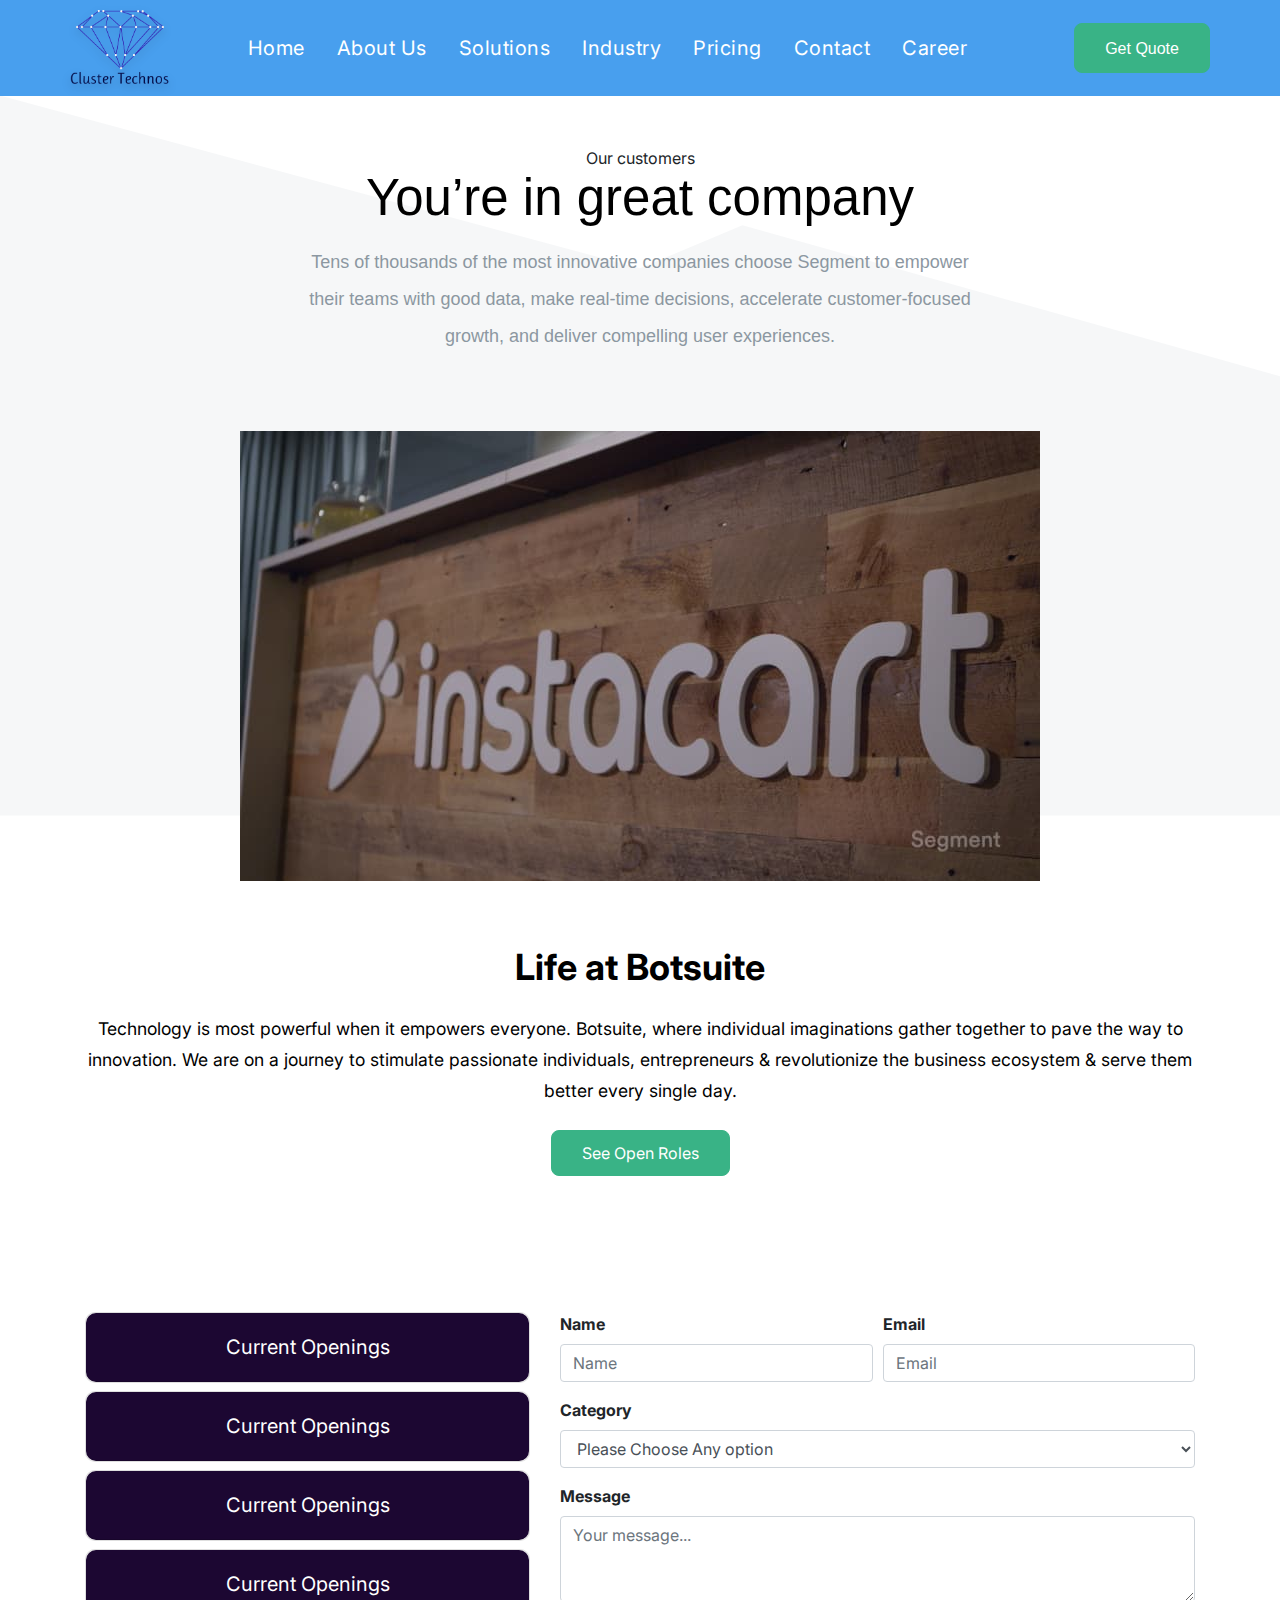
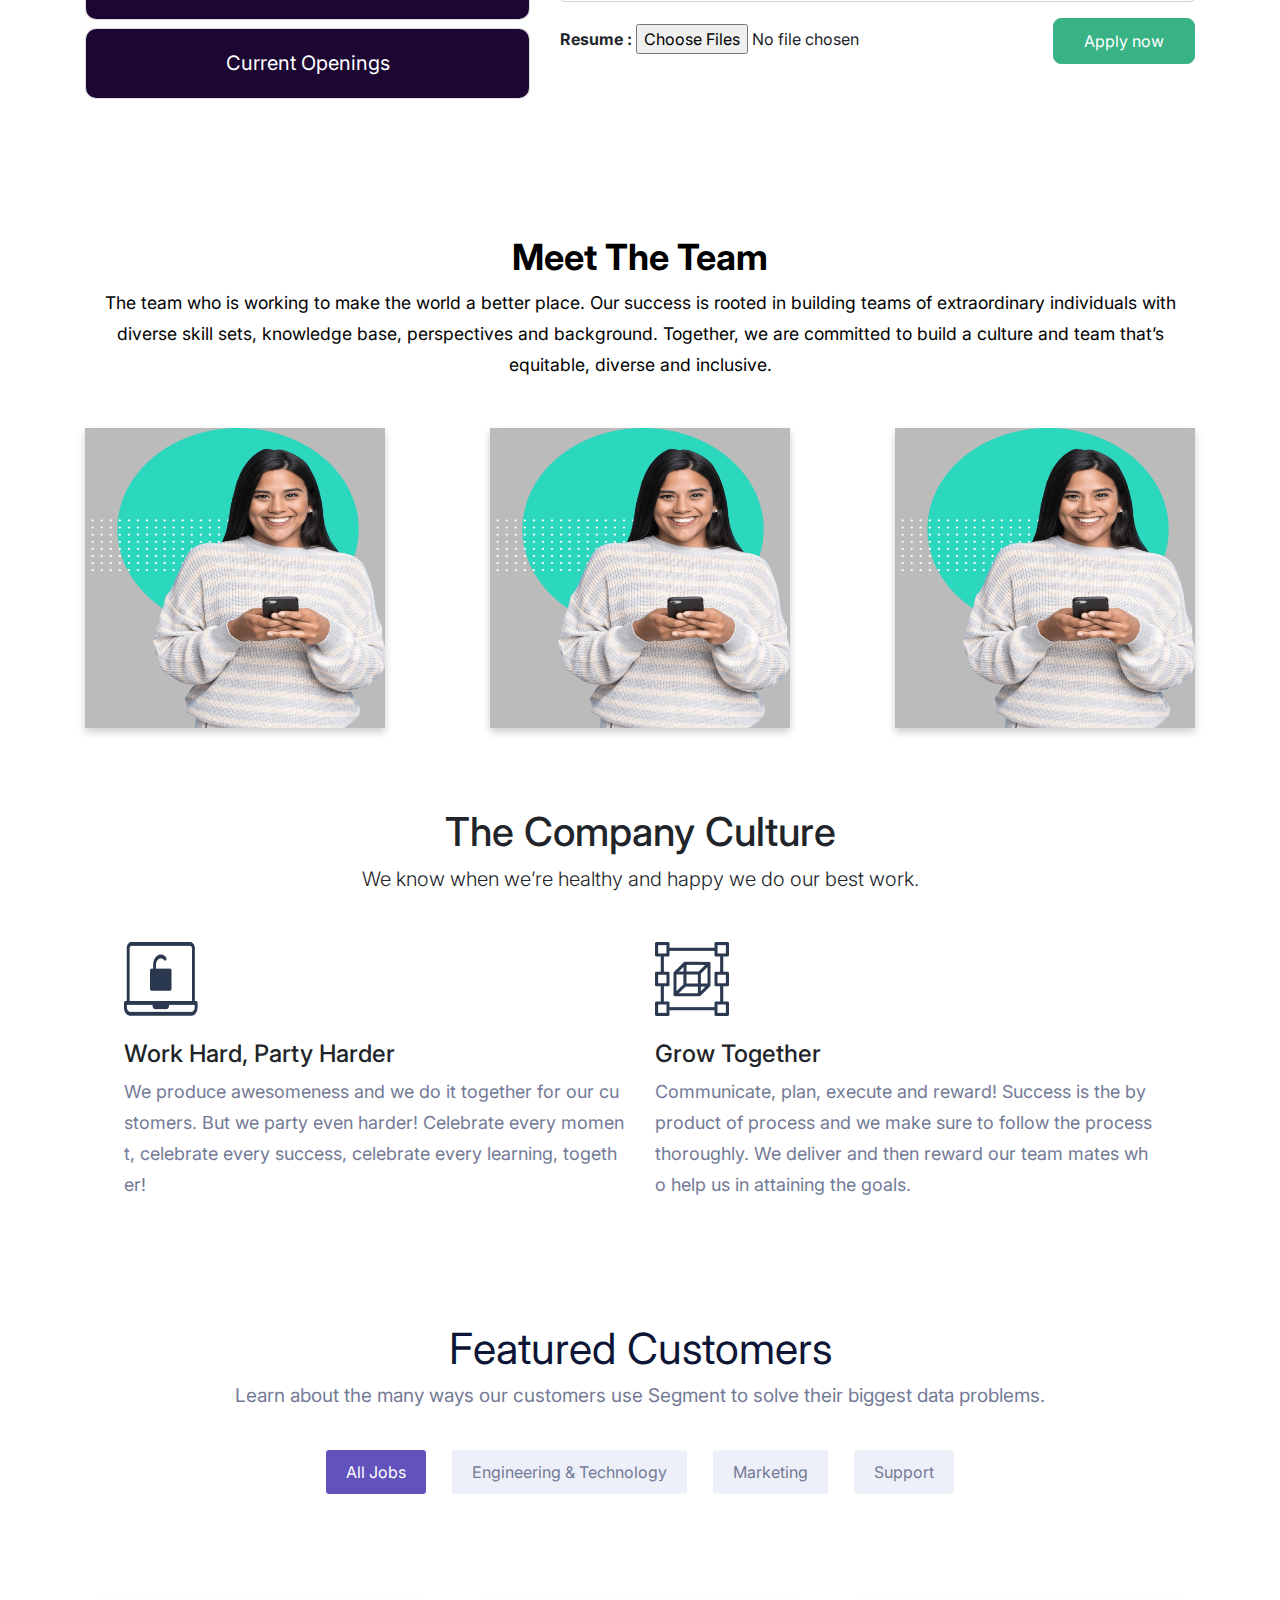
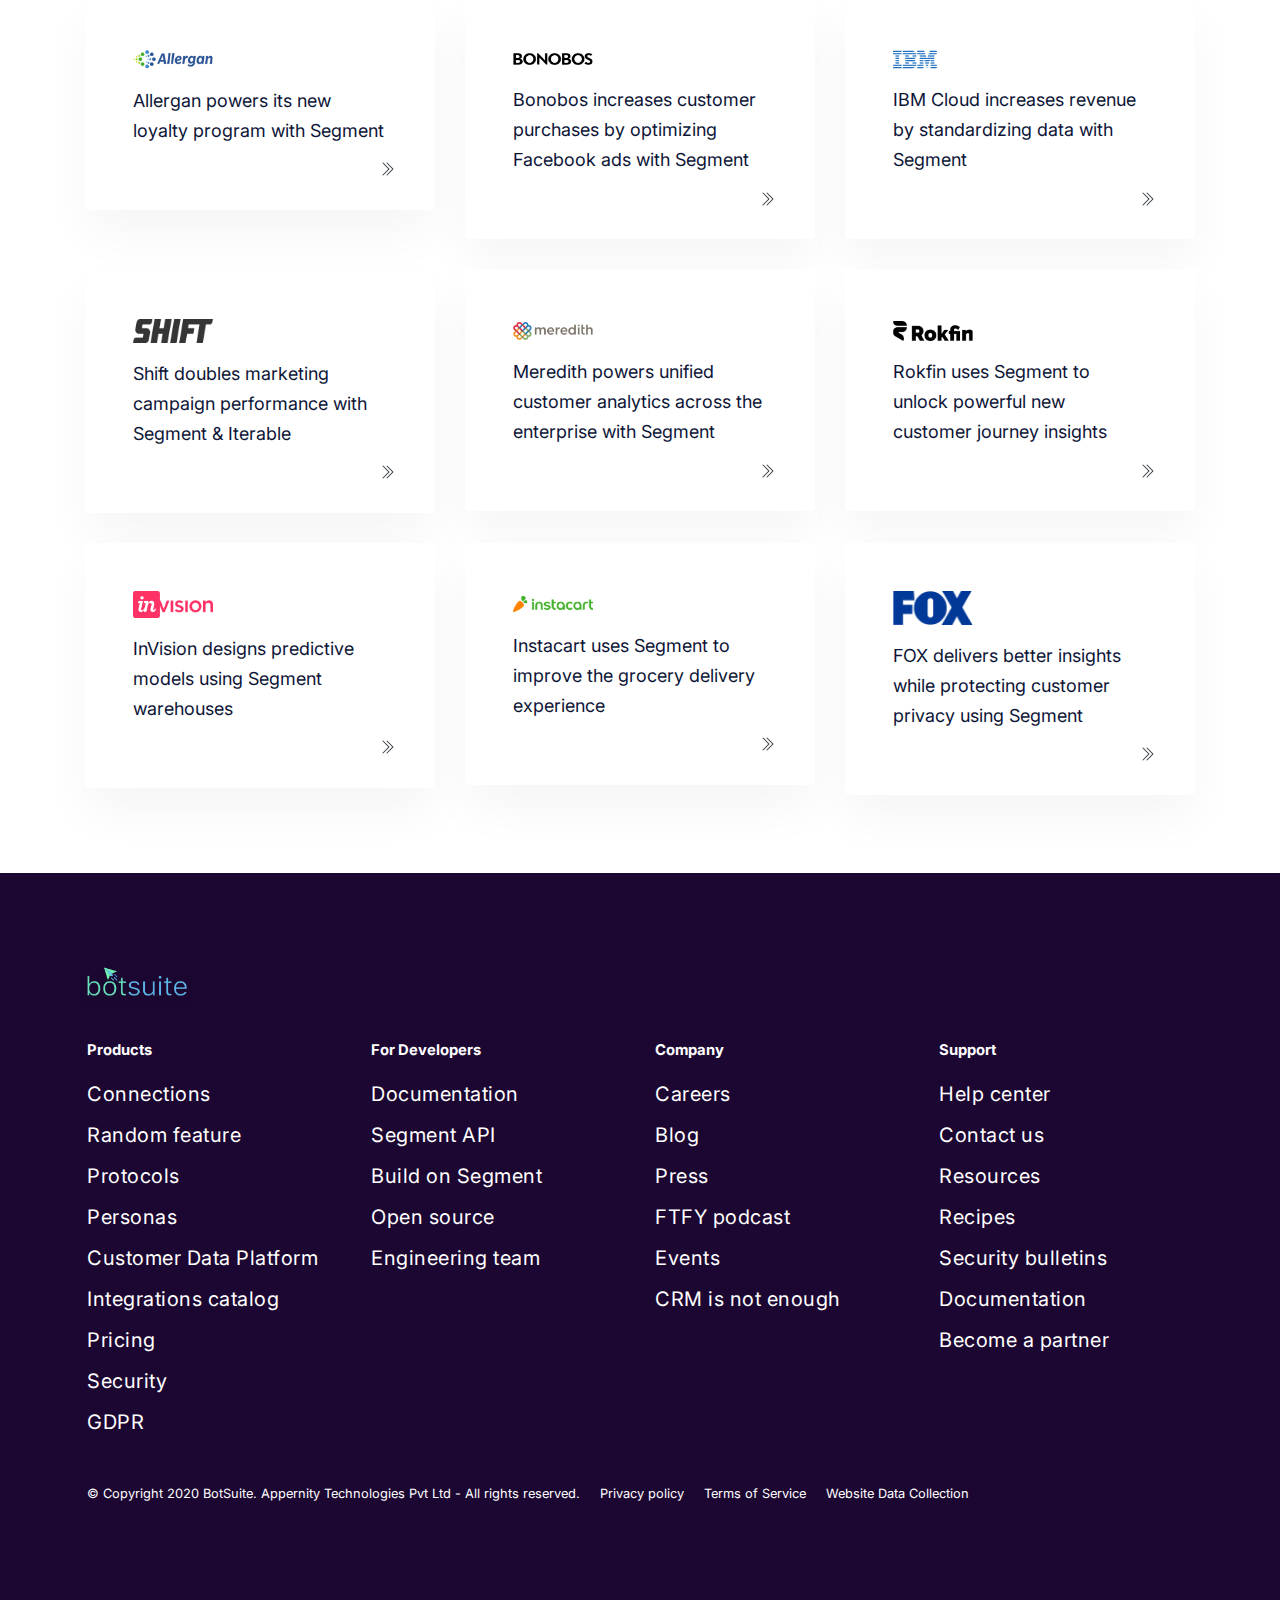
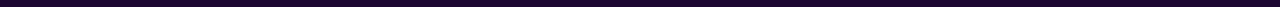
<file: cluster_technos/career.html>
<!doctype html>
<html lang="en">

<head>
  <!-- Required meta tags -->
  <meta charset="utf-8">
  <meta name="viewport" content="width=device-width, initial-scale=1, shrink-to-fit=no">
  <link rel="icon" href="site-assets/images/favicon.png" type="image/gif" sizes="16x16">

  <!-- Bootstrap CSS -->
  <link rel="stylesheet" href="https://cdn.jsdelivr.net/npm/bootstrap@4.5.3/dist/css/bootstrap.min.css">
  <!-- Custom CSS -->
  <link rel="stylesheet" href="site-assets/css/career.css">
  <link rel="stylesheet" href="site-assets/css/index.css">

  <title>Cluster Technos</title>
</head>

<body>
  <!-- Navbar -->
  <nav class="navbar navbar-expand-lg sticky-top navbar-toggleable-md navbar-light bg-faded">
    <a class="navbar-brand" href="#"><img src="site-assets/images/Group 70.png" alt=""></a>
    <button type="button" class="navbar-toggler text-primary" data-toggle="collapse"
      data-target="#navbarSupportedContent" aria-controls="navbarSupportedContent" aria-expanded="false"
      aria-label="Toggle navigation">
      <svg width="2em" height="2em" viewBox="0 0 16 16" class="bi bi-list-nested" fill="currentColor"
        xmlns="http://www.w3.org/2000/svg">
        <path fill-rule="evenodd"
          d="M4.5 11.5A.5.5 0 0 1 5 11h10a.5.5 0 0 1 0 1H5a.5.5 0 0 1-.5-.5zm-2-4A.5.5 0 0 1 3 7h10a.5.5 0 0 1 0 1H3a.5.5 0 0 1-.5-.5zm-2-4A.5.5 0 0 1 1 3h10a.5.5 0 0 1 0 1H1a.5.5 0 0 1-.5-.5z" />
      </svg>
    </button>
    <div class="collapse navbar-collapse" id="navbarSupportedContent">
      <ul class="nav mx-auto">
        <li class="nav-item">
          <a class="nav-link active" href="index.html">Home</a>
        </li>
        <li class="nav-item">
          <a class="nav-link" href="#">About Us</a>

        </li>
        <li class="nav-item">
          <a class="nav-link" href="#">Solutions</a>
        </li>
        <li class="nav-item dropdown">
          <a class="nav-link industry-class dropdown-toggle" id="dropdownMenuButton" href="industry.html">Industry</a>
          <div class="dropdown-menu" aria-labelledby="dropdownMenuButton">
            <a class="dropdown-item" href="/industries/automative.html">AUTOMATIVE</a><hr>
            <a class="dropdown-item" href="/industries/real-estate.html">REAL ESTATE</a><hr>
            <a class="dropdown-item" href="/industries/retail-commerce.html">RETAIL AND COMMERCE</a><hr>
            <a class="dropdown-item" href="/industries/health-care.html">HEALTH CARE</a><hr>
            <a class="dropdown-item" href="/industries/manufacturing.html">MANUFACTURING</a><hr>
            <a class="dropdown-item" href="/industries/professional-services.html">PROFESSIONAL SERVICES</a><hr>
            <a class="dropdown-item" href="/industries/software-vendors.html">SOFTWARE VENDORS</a><hr>
            <a class="dropdown-item" href="/industries/banking-finance.html">BANKING & FINANCE</a><hr>
            <a class="dropdown-item" href="/industries/education.html">EDUCATION</a>
          </div>
        </li>
        <!-- <ul class="navbar-nav"> -->
          <!-- <li class="nav-item dropdown">
            <a class="nav-link dropdown-toggle" href="" id="navbarDropdownMenuLink" data-toggle="dropdown" aria-haspopup="true" aria-expanded="false">
              Dropdown link
            </a>
            <div class="dropdown-menu" aria-labelledby="navbarDropdownMenuLink">
              <a class="dropdown-item" href="#">Action</a>
              <a class="dropdown-item" href="#">Another action</a>
              <a class="dropdown-item" href="#">Something else here</a>
            </div>
          </li> -->
        <!-- </ul> -->

        <li class="nav-item">
          <a class="nav-link" href="pricing.html">Pricing</a>
        </li>
        <li class="nav-item">
          <a class="nav-link" href="#">Contact</a>
        </li>
        <li class="nav-item">
          <a class="nav-link" href="career.html">Career</a>
        </li>
        <li class="nav-item d-block d-lg-none">
          <a class="nav-link" href="#">Login</a>
        </li>
        <li class="nav-item d-block d-lg-none">
          <div class="btn__primary demo-btn">
            <div class="eff"></div>
            <a href="#"> Get a Demo </a>
          </div>
        </li>
      </ul>
      <div class="nav__btns my-auto ml-auto">
        <!-- <a class="login-link" href="#">Login</a> -->
        <div class="btn__primary demo-btn">
          <div class="eff"></div>
          <a href="#"> Get Quote</a>
        </div>
      </div>
    </div>
  </nav>


  <!-- Site header -->
  <div class="clip__path"></div>
  <section class="site__header__container">
    <div class="site__header">
      <span>Our customers</span>
      <h1>You’re in great company</h1>  
      <p>Tens of thousands of the most innovative companies choose Segment to empower their teams with good data, make
        real-time decisions, accelerate customer-focused growth, and deliver compelling user experiences.</p>
    </div>
    <div class="site_header_image">
      <img src="site-assets/images/customer_page_site_header.png" class="img-fluid" alt="">
    </div>
  </section>

  <section class="jumbotron jumbotron-fluid bg-transparent text-center my-0" style="position: relative !important;">
    <div class="container">
      <h1>Life at Botsuite</h1>
      <p class="lead my-4">Technology is most powerful when it empowers everyone. Botsuite, where individual
        imaginations gather together to pave the way to innovation. We are on a journey to stimulate passionate
        individuals, entrepreneurs & revolutionize the business ecosystem & serve them better every single day. </p>

      <a href="#" class="btn btn-primary"> See Open Roles </a>
    </div>
  </section>

  <section class="jumbotron jumbotron-fluid bg-transparent text-center my-0" style="position: relative !important;">
    <div class="container">
      <div class="row">
        <div class="col-5">
          <div id="accordion">
            <div class="card my-2 card-div">
              <div class="card-header" id="headingOne">
                <h5 class="mb-0">
                  <button class="toggle-button btn btn-link " data-toggle="collapse" data-target="#collapseOne"
                    aria-expanded="true" aria-controls="collapseOne">
                    Current Openings
                  </button>
                </h5>
              </div>

              <div id="collapseOne" class="collapse " aria-labelledby="headingOne" data-parent="#accordion">
                <div class="card-body">
                  Lorem ipsum dolor, sit amet consectetur adipisicing elit. Assumenda, nesciunt aliquam. Fugit
                  reprehenderit consequatur a cum ad sunt aspernatur enim magnam, asperiores totam aut aliquid non illum
                  molestias praesentium odit!
                </div>
              </div>
            </div>
            <div class="card my-2 card-div">
              <div class="card-header" id="headingTwo">
                <h5 class="mb-0">
                  <button class="toggle-button btn btn-link collapsed" data-toggle="collapse" data-target="#collapseTwo"
                    aria-expanded="false" aria-controls="collapseTwo">
                    Current Openings
                  </button>
                </h5>
              </div>
              <div id="collapseTwo" class="collapse" aria-labelledby="headingTwo" data-parent="#accordion">
                <div class="card-body">
                  Lorem ipsum dolor sit amet consectetur adipisicing elit. Odit consequatur earum nemo non fugiat
                  voluptas voluptates laudantium natus! Similique cumque tempora voluptatibus laborum iste possimus
                  soluta inventore magnam facilis. Neque.
                </div>
              </div>
            </div>
            <div class="card my-2 card-div">
              <div class="card-header" id="headingThree">
                <h5 class="mb-0">
                  <button class="toggle-button btn btn-link collapsed" data-toggle="collapse"
                    data-target="#collapseThree" aria-expanded="false" aria-controls="collapseThree">
                    Current Openings
                  </button>
                </h5>
              </div>
              <div id="collapseThree" class="collapse" aria-labelledby="headingThree" data-parent="#accordion">
                <div class="card-body">
                  Lorem ipsum dolor sit amet consectetur adipisicing elit. Odit consequatur earum nemo non fugiat
                  voluptas voluptates laudantium natus! Similique cumque tempora voluptatibus laborum iste possimus
                  soluta inventore magnam facilis. Neque.
                </div>
              </div>
            </div>
            <div class="card my-2 card-div">
              <div class="card-header" id="headingThree">
                <h5 class="mb-0">
                  <button class="toggle-button btn btn-link collapsed" data-toggle="collapse"
                    data-target="#collapseFour" aria-expanded="false" aria-controls="collapseThree">
                    Current Openings
                  </button>
                </h5>
              </div>
              <div id="collapseFour" class="collapse" aria-labelledby="headingThree" data-parent="#accordion">
                <div class="card-body">
                  Lorem ipsum dolor sit amet consectetur adipisicing elit. Odit consequatur earum nemo non fugiat
                  voluptas voluptates laudantium natus! Similique cumque tempora voluptatibus laborum iste possimus
                  soluta inventore magnam facilis. Neque.
                </div>
              </div>
            </div>
            <div class="card my-2 card-div">
              <div class="card-header" id="headingThree">
                <h5 class="mb-0">
                  <button class="toggle-button btn btn-link collapsed" data-toggle="collapse"
                    data-target="#collapseFive" aria-expanded="false" aria-controls="collapseThree">
                    Current Openings
                  </button>
                </h5>
              </div>
              <div id="collapseFive" class="collapse" aria-labelledby="headingThree" data-parent="#accordion">
                <div class="card-body">
                  Lorem ipsum dolor sit amet consectetur adipisicing elit. Odit consequatur earum nemo non fugiat
                  voluptas voluptates laudantium natus! Similique cumque tempora voluptatibus laborum iste possimus
                  soluta inventore magnam facilis. Neque.
                </div>
              </div>
            </div>
          </div>
        </div>
        <div class="col-7 text-left my-2">
          <form>
            <div class="form-row">
              <div class="form-group col-md-6">
                <label for="inputName" style="font-weight: bold;">Name</label>
                <input type="text" class="form-control" id="username" placeholder="Name" required>
              </div>
              <div class="form-group col-md-6">
                <label for="inputEmail" style="font-weight: bold;">Email</label>
                <input type="email" class="form-control" id="useremail" placeholder="Email" required>
              </div>
            </div>
            <div class="form-row">
              <div class="form-group col-md-12">
                <label for="inputCategory" style="font-weight: bold;">Category</label>
                <select aria-label="Default select example" name="category" id="category" formcontrolname="category"
                  class="form-control ng-pristine ng-invalid ng-touched" ng-reflect-name="category" required>
                  <option value="" disabled="" selected="" ng-reflect-value="">Please Choose Any
                    option</option>
                  <option value="Digital Marketing" ng-reflect-value="Digital Marketing">Digital
                    Marketing</option>
                  <option value="Graphic Designing" ng-reflect-value="Graphic Designing">Graphic
                    Designing</option>
                  <option value="Content Writing" ng-reflect-value="Content Writing">Content
                    Writing</option>
                  <option value="Website Design &amp; Development" ng-reflect-value="Website Design &amp; Development">
                    Website Design &amp; Development</option>
                  <option value="Mobile App Development" ng-reflect-value="Mobile App Development">Mobile App
                    Development</option>
                  <option value="Software Development" ng-reflect-value="Software Development">
                    Software Development</option>
                  <option value="Other" ng-reflect-value="Other">Other</option>
                </select>
              </div>
            </div>
            <div class="form-row">
              <div class="form-group col-md-12">
                <label for="inputMessage" style="font-weight: bold;">Message</label>
                <textarea name="comments" id="comments" rows="3" placeholder="Your message..."
                  formcontrolname="comments" class="form-control ng-pristine ng-invalid ng-touched"
                  ng-reflect-name="comments"></textarea>
              </div>
            </div>
            <div class="form-row" style="align-items: baseline;">
              <div class="form-group col-md-8">
                <label for="myfile" style="font-weight: bold;">Resume :</label>
                <input type="file" id="myfile" name="myfile" multiple>
              </div>
              <div class="form-group col-md-4" style="text-align: right;">
                <button type="submit" class="btn btn-primary">Apply now</button>
              </div>
            </div>
          </form>
        </div>
      </div>
    </div>
  </section>

  <section class="jumbotron jumbotron-fluid bg-transparent text-center my-0">
    <div class="container">
      <div class="text-center mb-5">
        <h1>Meet The Team</h1>
        <p class="lead">The team who is working to make the world a better place. Our success is rooted in building
          teams of extraordinary individuals with diverse skill sets, knowledge base, perspectives and background.
          Together, we are committed to build a culture and team that’s equitable, diverse and inclusive. </p>
      </div>
      <!-- <img src="https://wpamelia.com/wp-content/uploads/2019/12/stink.jpg" class="img-fluid" alt=""> -->
      <ul class="team-list">
        <li>
          <div class="flip-card">
            <div class="flip-card-inner">
              <div class="flip-card-front">
                <img src="site-assets/images/1025.png" alt="Avatar">
              </div>
              <div class="flip-card-back">
                <h1>John Doe</h1>
                <p>Architect & Engineer</p>
                <p>We love that guy</p>
              </div>
            </div>
          </div>
        </li>
        <li>
          <div class="flip-card">
            <div class="flip-card-inner">
              <div class="flip-card-front">
                <img src="site-assets/images/1025.png" alt="Avatar">
              </div>
              <div class="flip-card-back">
                <h1>John Doe</h1>
                <p>Architect & Engineer</p>
                <p>We love that guy</p>
              </div>
            </div>
          </div>
        </li>
        <li>
          <div class="flip-card">
            <div class="flip-card-inner">
              <div class="flip-card-front">
                <img src="site-assets/images/1025.png" alt="Avatar">
              </div>
              <div class="flip-card-back">
                <h1>John Doe</h1>
                <p>Architect & Engineer</p>
                <p>We love that guy</p>
              </div>
            </div>
          </div>
        </li>
      </ul>
    </div>
  </section>



  <!-- Preview Section -->
  <section class="funnel_preview_section">
    <div class="text-center mb-5">
      <h1>The Company Culture</h1>
      <p class="lead">We know when we’re healthy and happy we do our best work.</p>
    </div>
    <div class="row">
      <div class="col-12 col-md-6 mb-4">
        <div>
          <img src="site-assets/images/Vector (1).png" alt="">
          <h4 class="mt-4">Work Hard, Party Harder</h4>
          <p>We produce awesomeness and we do it together for our customers. But we party even harder! Celebrate every
            moment, celebrate every success, celebrate every learning, together!</p>
        </div>
      </div>
      <div class="col-12 col-md-6 mb-4">
        <div>
          <img src="site-assets/images/Vector.png" alt="">
          <h4 class="mt-4">Grow Together</h4>
          <p>Communicate, plan, execute and reward! Success is the byproduct of process and we make sure to follow the
            process thoroughly. We deliver and then reward our team mates who help us in attaining the goals. </p>
        </div>
      </div>
    </div>
  </section>

  <!-- Customers Featured -->
  <section class="customers_features_container">
    <div>
      <div>
        <h1>Featured Customers</h1>
        <p>Learn about the many ways our customers use Segment to solve their biggest data problems.</p>
      </div>
      <div class="features_list filter_tabs">
        <div class="active" data-tabs="all"><span>All Jobs</span></div>
        <div data-tabs="engineering_technology"><span>Engineering & Technology</span></div>
        <div data-tabs="marketing"><span>Marketing</span></div>
        <div data-tabs="support"><span>Support</span></div>
      </div>
    </div>
  </section>

  <!-- Customer companies -->
  <section class="container customer_companies_container mb-5">
    <div class="row row-cols-1 row-cols-sm-2 row-cols-md-2 row-cols-lg-3">
      <div class="col all engineering_technology">
        <div class="card">
          <div class="mb-3">
            <img src="site-assets/images/allergan.png" alt="">
          </div>
          <p>Allergan powers its new loyalty program with Segment</p>
          <span>
            <a href="#" class="text-dark">
              <svg width="1em" height="1em" viewBox="0 0 16 16" class="bi bi-chevron-double-right" fill="currentColor"
                xmlns="http://www.w3.org/2000/svg">
                <path fill-rule="evenodd"
                  d="M3.646 1.646a.5.5 0 0 1 .708 0l6 6a.5.5 0 0 1 0 .708l-6 6a.5.5 0 0 1-.708-.708L9.293 8 3.646 2.354a.5.5 0 0 1 0-.708z" />
                <path fill-rule="evenodd"
                  d="M7.646 1.646a.5.5 0 0 1 .708 0l6 6a.5.5 0 0 1 0 .708l-6 6a.5.5 0 0 1-.708-.708L13.293 8 7.646 2.354a.5.5 0 0 1 0-.708z" />
              </svg>
            </a>
          </span>
        </div>
      </div>
      <div class="col all marketing ">
        <div class="card">
          <div class="mb-3">
            <img src="site-assets/images/bonodos.png" alt="">
          </div>
          <p>Bonobos increases customer purchases by optimizing Facebook ads with Segment</p>
          <span>
            <a href="#" class="text-dark">
              <svg width="1em" height="1em" viewBox="0 0 16 16" class="bi bi-chevron-double-right" fill="currentColor"
                xmlns="http://www.w3.org/2000/svg">
                <path fill-rule="evenodd"
                  d="M3.646 1.646a.5.5 0 0 1 .708 0l6 6a.5.5 0 0 1 0 .708l-6 6a.5.5 0 0 1-.708-.708L9.293 8 3.646 2.354a.5.5 0 0 1 0-.708z" />
                <path fill-rule="evenodd"
                  d="M7.646 1.646a.5.5 0 0 1 .708 0l6 6a.5.5 0 0 1 0 .708l-6 6a.5.5 0 0 1-.708-.708L13.293 8 7.646 2.354a.5.5 0 0 1 0-.708z" />
              </svg>
            </a>
          </span>
        </div>
      </div>
      <div class="col all support">
        <div class="card">
          <div class="mb-3">
            <img src="site-assets/images/ibm.png" alt="">
          </div>
          <p>IBM Cloud increases revenue by standardizing data with Segment</p>
          <span>
            <a href="#" class="text-dark">
              <svg width="1em" height="1em" viewBox="0 0 16 16" class="bi bi-chevron-double-right" fill="currentColor"
                xmlns="http://www.w3.org/2000/svg">
                <path fill-rule="evenodd"
                  d="M3.646 1.646a.5.5 0 0 1 .708 0l6 6a.5.5 0 0 1 0 .708l-6 6a.5.5 0 0 1-.708-.708L9.293 8 3.646 2.354a.5.5 0 0 1 0-.708z" />
                <path fill-rule="evenodd"
                  d="M7.646 1.646a.5.5 0 0 1 .708 0l6 6a.5.5 0 0 1 0 .708l-6 6a.5.5 0 0 1-.708-.708L13.293 8 7.646 2.354a.5.5 0 0 1 0-.708z" />
              </svg>
            </a>
          </span>
        </div>
      </div>
      <div class="col all marketing">
        <div class="card">
          <div class="mb-3">
            <img src="site-assets/images/shift.png" alt="">
          </div>
          <p>Shift doubles marketing campaign performance with Segment & Iterable</p>
          <span>
            <a href="#" class="text-dark">
              <svg width="1em" height="1em" viewBox="0 0 16 16" class="bi bi-chevron-double-right" fill="currentColor"
                xmlns="http://www.w3.org/2000/svg">
                <path fill-rule="evenodd"
                  d="M3.646 1.646a.5.5 0 0 1 .708 0l6 6a.5.5 0 0 1 0 .708l-6 6a.5.5 0 0 1-.708-.708L9.293 8 3.646 2.354a.5.5 0 0 1 0-.708z" />
                <path fill-rule="evenodd"
                  d="M7.646 1.646a.5.5 0 0 1 .708 0l6 6a.5.5 0 0 1 0 .708l-6 6a.5.5 0 0 1-.708-.708L13.293 8 7.646 2.354a.5.5 0 0 1 0-.708z" />
              </svg>
            </a>
          </span>
        </div>
      </div>
      <div class="col all engineering_technology">
        <div class="card">
          <div class="mb-3">
            <img src="site-assets/images/meredith.png" alt="">
          </div>
          <p>Meredith powers unified customer analytics across the enterprise with Segment</p>
          <span>
            <a href="#" class="text-dark">
              <svg width="1em" height="1em" viewBox="0 0 16 16" class="bi bi-chevron-double-right" fill="currentColor"
                xmlns="http://www.w3.org/2000/svg">
                <path fill-rule="evenodd"
                  d="M3.646 1.646a.5.5 0 0 1 .708 0l6 6a.5.5 0 0 1 0 .708l-6 6a.5.5 0 0 1-.708-.708L9.293 8 3.646 2.354a.5.5 0 0 1 0-.708z" />
                <path fill-rule="evenodd"
                  d="M7.646 1.646a.5.5 0 0 1 .708 0l6 6a.5.5 0 0 1 0 .708l-6 6a.5.5 0 0 1-.708-.708L13.293 8 7.646 2.354a.5.5 0 0 1 0-.708z" />
              </svg>
            </a>
          </span>
        </div>
      </div>
      <div class="col all support">
        <div class="card">
          <div class="mb-3">
            <img src="site-assets/images/rokfin.png" alt="">
          </div>
          <p>Rokfin uses Segment to unlock powerful new customer journey insights</p>
          <span>
            <a href="#" class="text-dark">
              <svg width="1em" height="1em" viewBox="0 0 16 16" class="bi bi-chevron-double-right" fill="currentColor"
                xmlns="http://www.w3.org/2000/svg">
                <path fill-rule="evenodd"
                  d="M3.646 1.646a.5.5 0 0 1 .708 0l6 6a.5.5 0 0 1 0 .708l-6 6a.5.5 0 0 1-.708-.708L9.293 8 3.646 2.354a.5.5 0 0 1 0-.708z" />
                <path fill-rule="evenodd"
                  d="M7.646 1.646a.5.5 0 0 1 .708 0l6 6a.5.5 0 0 1 0 .708l-6 6a.5.5 0 0 1-.708-.708L13.293 8 7.646 2.354a.5.5 0 0 1 0-.708z" />
              </svg>
            </a>
          </span>
        </div>
      </div>
      <div class="col all marketing">
        <div class="card">
          <div class="mb-3">
            <img src="site-assets/images/invision-logo-pink-1024x343.png" alt="">
          </div>
          <p>InVision designs predictive models using Segment warehouses</p>
          <span>
            <a href="#" class="text-dark">
              <svg width="1em" height="1em" viewBox="0 0 16 16" class="bi bi-chevron-double-right" fill="currentColor"
                xmlns="http://www.w3.org/2000/svg">
                <path fill-rule="evenodd"
                  d="M3.646 1.646a.5.5 0 0 1 .708 0l6 6a.5.5 0 0 1 0 .708l-6 6a.5.5 0 0 1-.708-.708L9.293 8 3.646 2.354a.5.5 0 0 1 0-.708z" />
                <path fill-rule="evenodd"
                  d="M7.646 1.646a.5.5 0 0 1 .708 0l6 6a.5.5 0 0 1 0 .708l-6 6a.5.5 0 0 1-.708-.708L13.293 8 7.646 2.354a.5.5 0 0 1 0-.708z" />
              </svg>
            </a>
          </span>
        </div>
      </div>
      <div class="col all support">
        <div class="card">
          <div class="mb-3">
            <img src="site-assets/images/instacart.png">
          </div>
          <p>Instacart uses Segment to improve the grocery delivery experience</p>
          <span>
            <a href="#" class="text-dark">
              <svg width="1em" height="1em" viewBox="0 0 16 16" class="bi bi-chevron-double-right" fill="currentColor"
                xmlns="http://www.w3.org/2000/svg">
                <path fill-rule="evenodd"
                  d="M3.646 1.646a.5.5 0 0 1 .708 0l6 6a.5.5 0 0 1 0 .708l-6 6a.5.5 0 0 1-.708-.708L9.293 8 3.646 2.354a.5.5 0 0 1 0-.708z" />
                <path fill-rule="evenodd"
                  d="M7.646 1.646a.5.5 0 0 1 .708 0l6 6a.5.5 0 0 1 0 .708l-6 6a.5.5 0 0 1-.708-.708L13.293 8 7.646 2.354a.5.5 0 0 1 0-.708z" />
              </svg>
            </a>
          </span>
        </div>
      </div>
      <div class="col all engineering_technology">
        <div class="card">
          <div class="mb-3">
            <img src="site-assets/images/fox.png">
          </div>
          <p>FOX delivers better insights while protecting customer privacy using Segment</p>
          <span>
            <a href="#" class="text-dark">
              <svg width="1em" height="1em" viewBox="0 0 16 16" class="bi bi-chevron-double-right" fill="currentColor"
                xmlns="http://www.w3.org/2000/svg">
                <path fill-rule="evenodd"
                  d="M3.646 1.646a.5.5 0 0 1 .708 0l6 6a.5.5 0 0 1 0 .708l-6 6a.5.5 0 0 1-.708-.708L9.293 8 3.646 2.354a.5.5 0 0 1 0-.708z" />
                <path fill-rule="evenodd"
                  d="M7.646 1.646a.5.5 0 0 1 .708 0l6 6a.5.5 0 0 1 0 .708l-6 6a.5.5 0 0 1-.708-.708L13.293 8 7.646 2.354a.5.5 0 0 1 0-.708z" />
              </svg>
            </a>
          </span>
        </div>
      </div>
    </div>
  </section>

  <!-- Footer -->
  <footer>
    <div>
      <a class="navbar-brand" href="#"><img src="site-assets/images/site-logo.png" alt=""></a>
    </div>
    <div class="row">
      <div class="col-12 col-sm-6 col-md-3">
        <h5>Products</h5>
        <ul class="list-unstyled text-small">
          <li><a href="#" class="text-white">Connections</a></li>
          <li><a href="#" class="text-white">Random feature</a></li>
          <li><a href="#" class="text-white">Protocols</a></li>
          <li><a href="#" class="text-white">Personas</a></li>
          <li><a href="#" class="text-white">Customer Data Platform</a></li>
          <li><a href="#" class="text-white">Integrations catalog</a></li>
          <li><a href="#" class="text-white">Pricing</a></li>
          <li><a href="#" class="text-white">Security</a></li>
          <li><a href="#" class="text-white">GDPR</a></li>
        </ul>
      </div>
      <div class="col-12 col-sm-6 col-md-3">
        <h5>For Developers</h5>
        <ul class="list-unstyled text-small">
          <li><a href="#" class="text-white">Documentation</a></li>
          <li><a href="#" class="text-white">Segment API</a></li>
          <li><a href="#" class="text-white">Build on Segment</a></li>
          <li><a href="#" class="text-white">Open source</a></li>
          <li><a href="#" class="text-white">Engineering team</a></li>
        </ul>
      </div>
      <div class="col-12 col-sm-6 col-md-3">
        <h5>Company</h5>
        <ul class="list-unstyled text-small">
          <li><a href="#" class="text-white">Careers</a></li>
          <li><a href="#" class="text-white">Blog</a></li>
          <li><a href="#" class="text-white">Press</a></li>
          <li><a href="#" class="text-white">FTFY podcast</a></li>
          <li><a href="#" class="text-white">Events</a></li>
          <li><a href="#" class="text-white">CRM is not enough</a></li>
        </ul>
      </div>
      <div class="col-12 col-sm-6 col-md-3">
        <h5>Support</h5>
        <ul class="list-unstyled text-small">
          <li><a href="#" class="text-white">Help center</a></li>
          <li><a href="#" class="text-white">Contact us</a></li>
          <li><a href="#" class="text-white">Resources</a></li>
          <li><a href="#" class="text-white">Recipes</a></li>
          <li><a href="#" class="text-white">Security bulletins</a></li>
          <li><a href="#" class="text-white">Documentation</a></li>
          <li><a href="#" class="text-white">Become a partner</a></li>
        </ul>
      </div>
    </div>

    <div>
      <p class="text-white small">
        <span class="mr-3">© Copyright 2020 BotSuite. Appernity Technologies Pvt Ltd - All rights reserved.</span>
        <a href="#" class="mr-3 text-white">Privacy policy</a>
        <a href="#" class="mr-3 text-white">Terms of Service</a>
        <a href="#" class="mr-3 text-white">Website Data Collection</a>
      </p>
    </div>
  </footer>

  <!-- Option 1: jQuery and Bootstrap Bundle (includes Popper) -->
  <script>
    // JS Filter
    var filter_tabs = document.querySelectorAll(".filter_tabs div");
    var all = document.querySelectorAll(".all");
    var engineering_technology = document.querySelectorAll(".engineering_technology");
    var marketing = document.querySelectorAll(".marketing");
    var support = document.querySelectorAll(".support");

    filter_tabs.forEach((tab => {
      tab.addEventListener("click", event => {
        filter_tabs.forEach((tab) => {
          tab.classList.remove("active");
        })
        tab.classList.add("active");

        var tabval = tab.getAttribute("data-tabs");

        all.forEach((item) => {
          item.style.display = "none";
        })

        if (tabval == "engineering_technology") {
          engineering_technology.forEach((engineering_technology) => {
            engineering_technology.style.display = "block";
          })
        }
        else if (tabval == "marketing") {
          marketing.forEach((marketing) => {
            marketing.style.display = "block";
          })
        }
        else if (tabval == "support") {
          support.forEach((support) => {
            support.style.display = "block";
          })
        }
        else {
          all.forEach((item) => {
            item.style.display = "block";
          })
        }

      });
    }));

  </script>
  <script src="https://code.jquery.com/jquery-3.5.1.slim.min.js"></script>
  <script src="https://cdn.jsdelivr.net/npm/bootstrap@4.5.3/dist/js/bootstrap.bundle.min.js"></script>
</body>

</html>
</file>
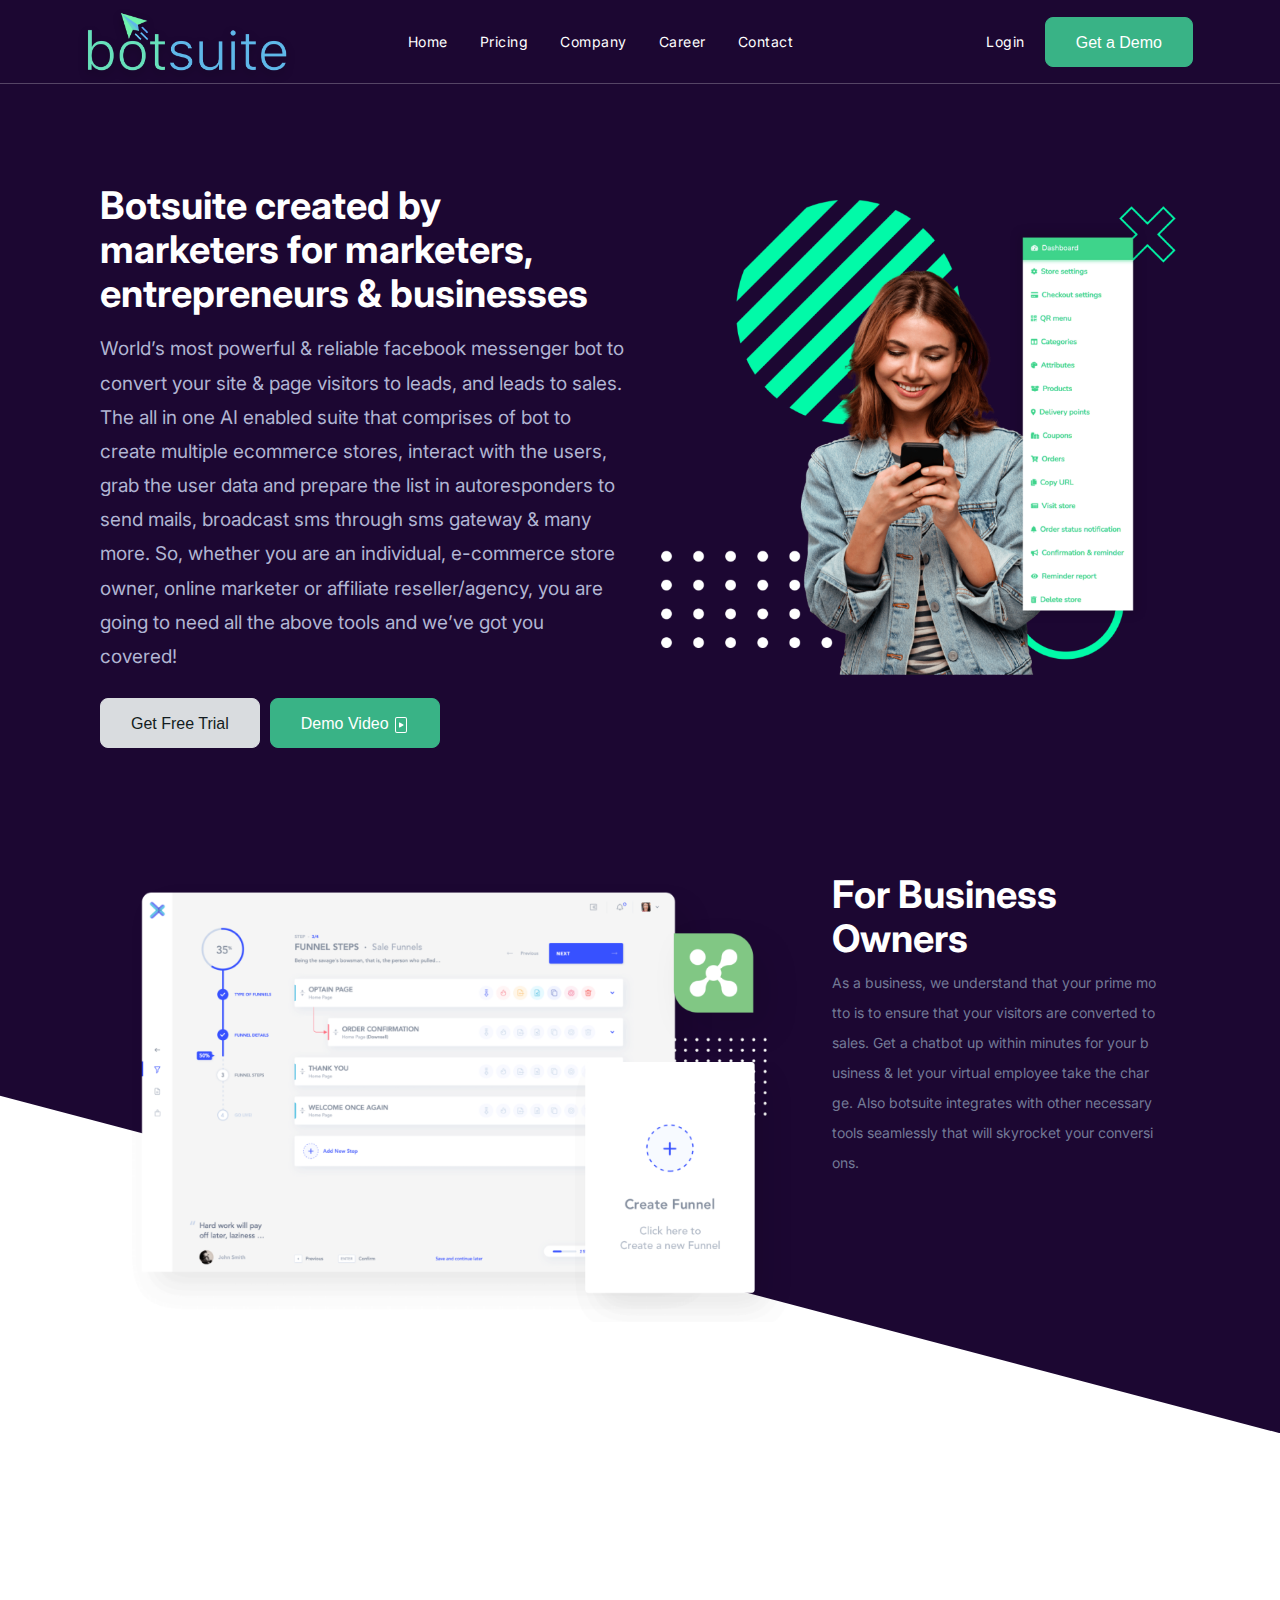
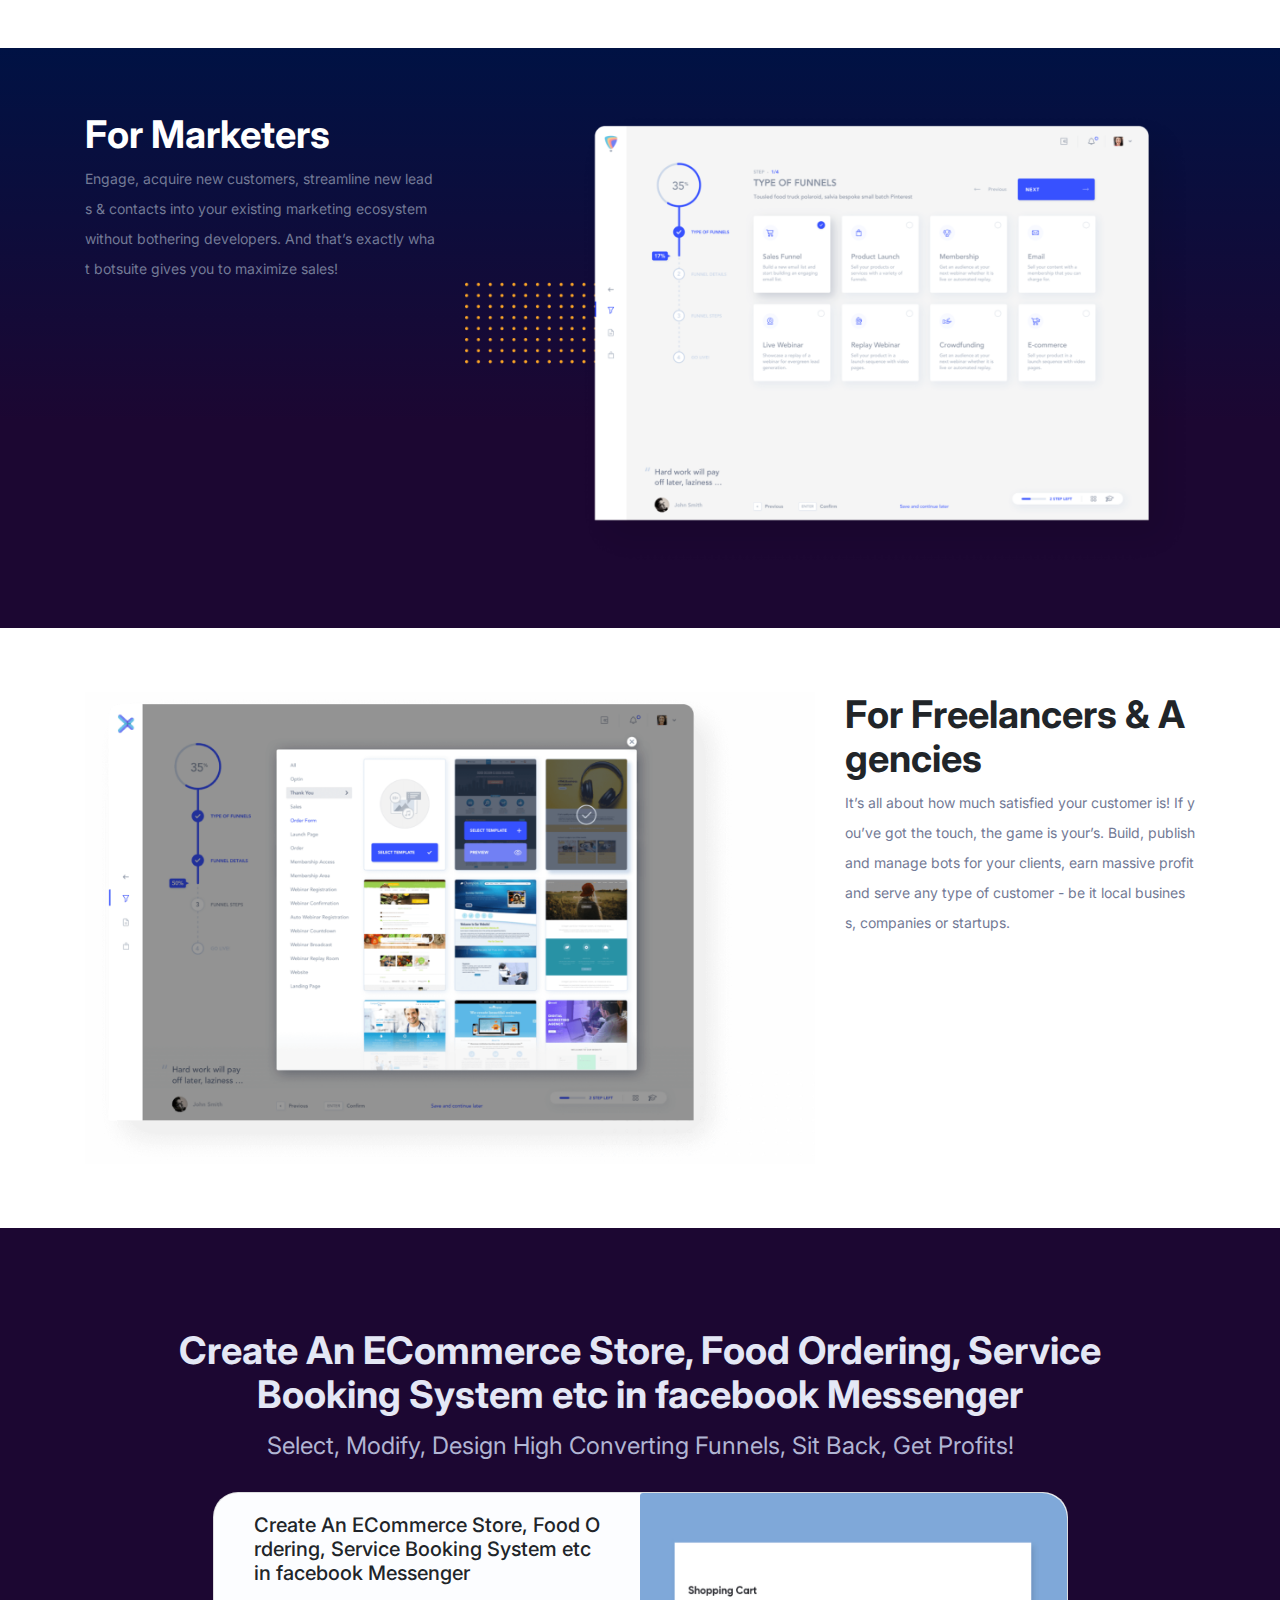
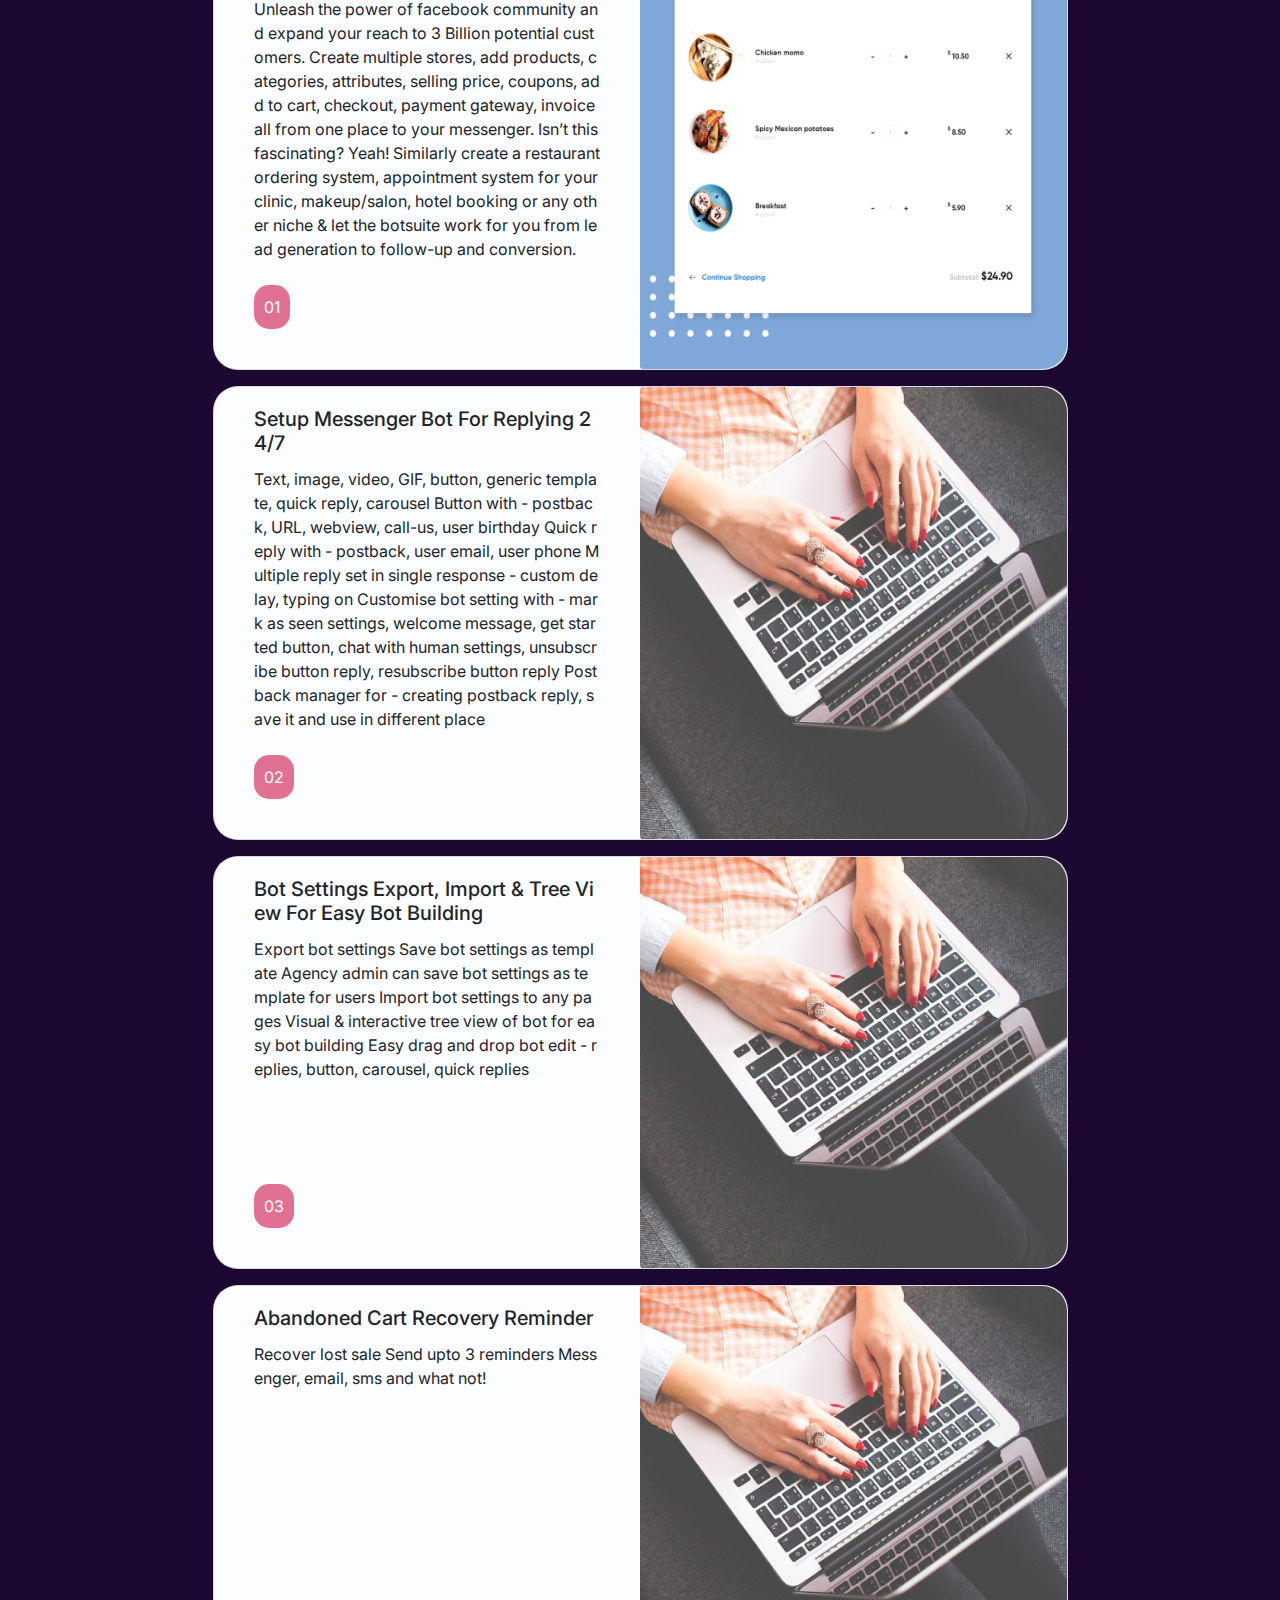
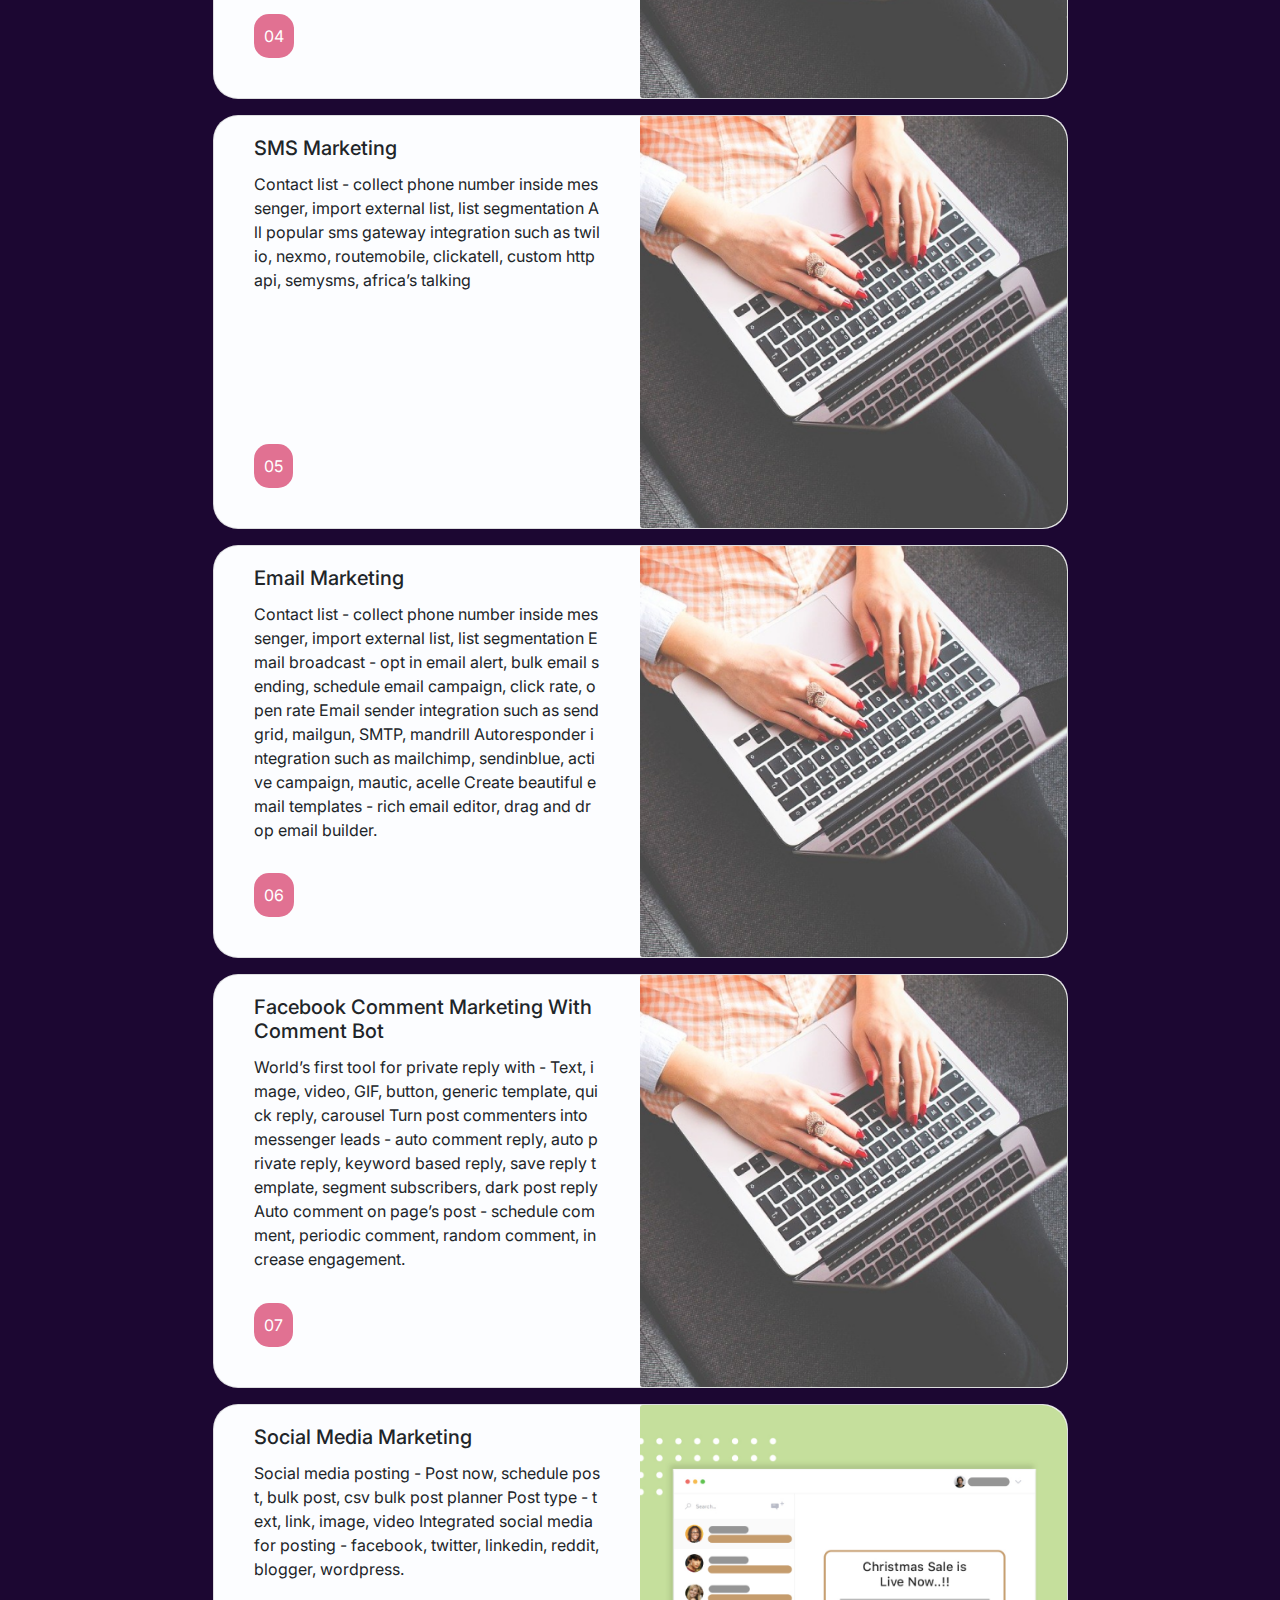
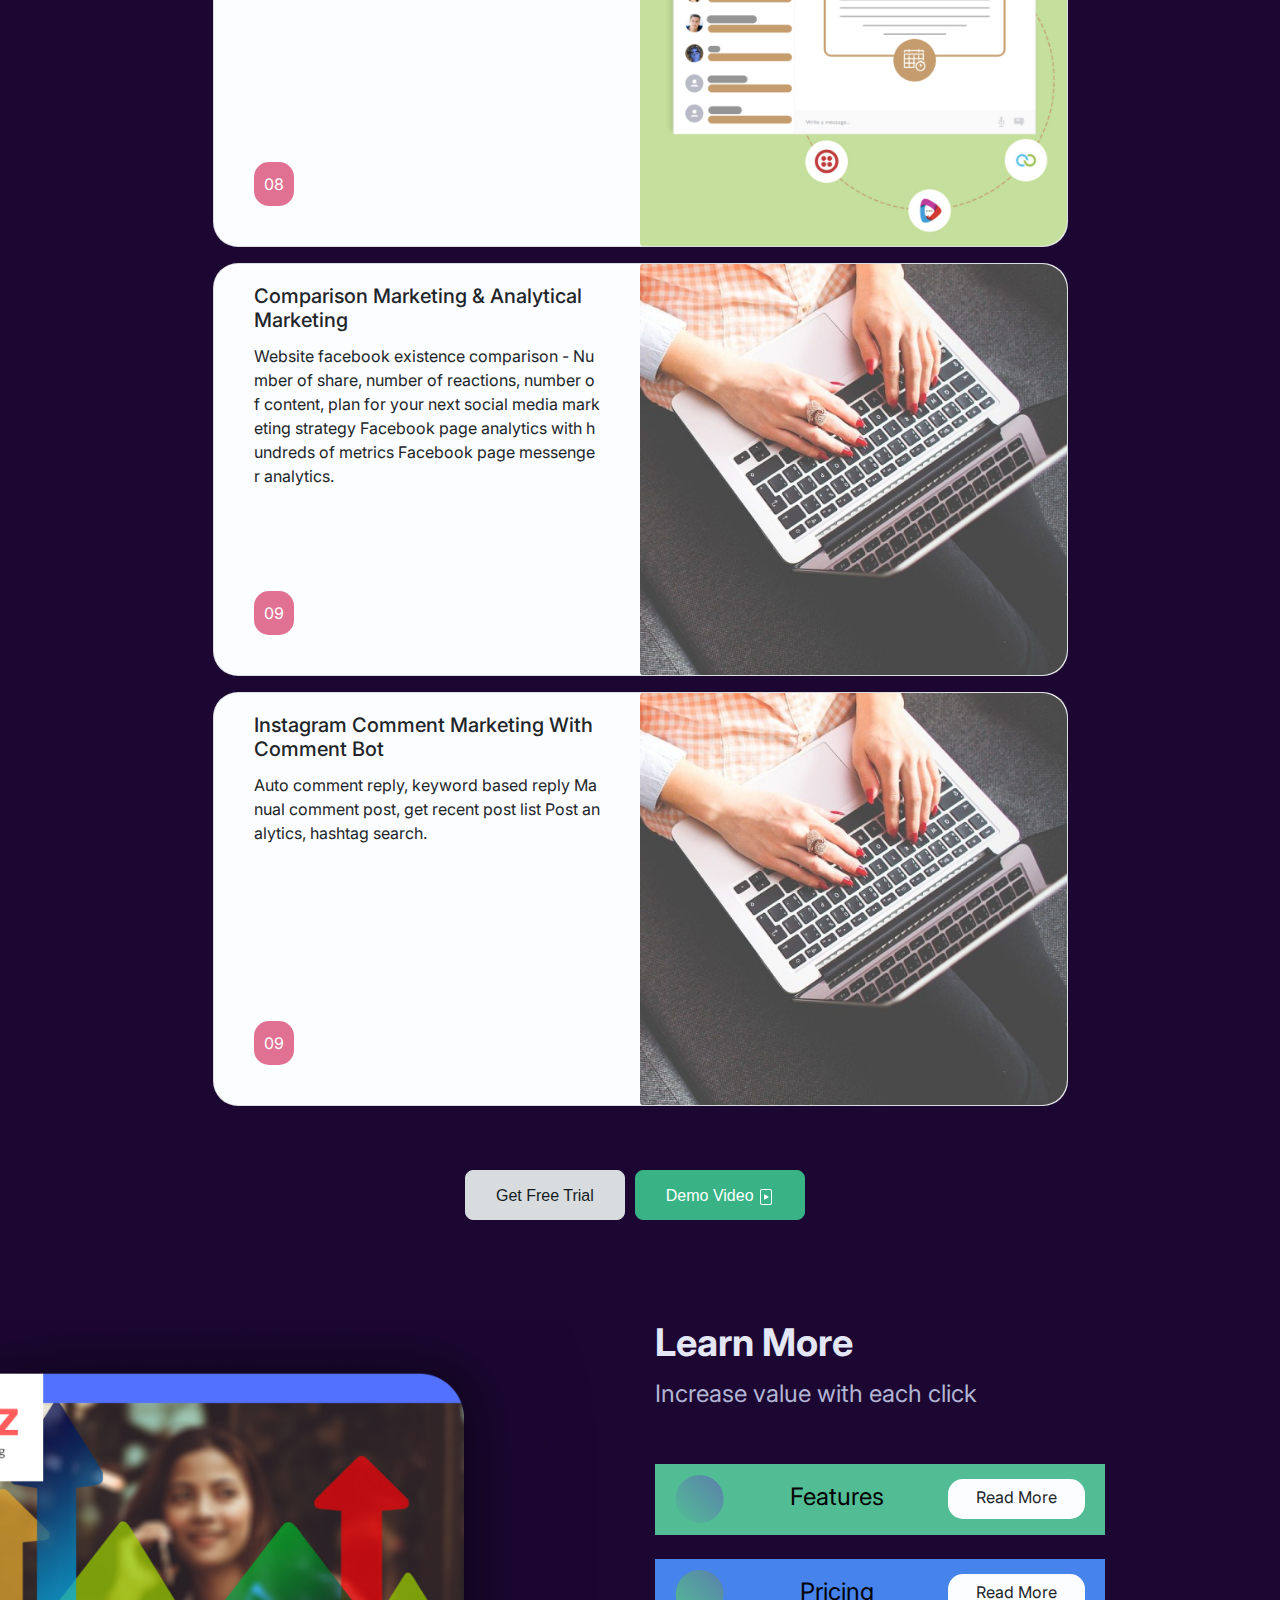
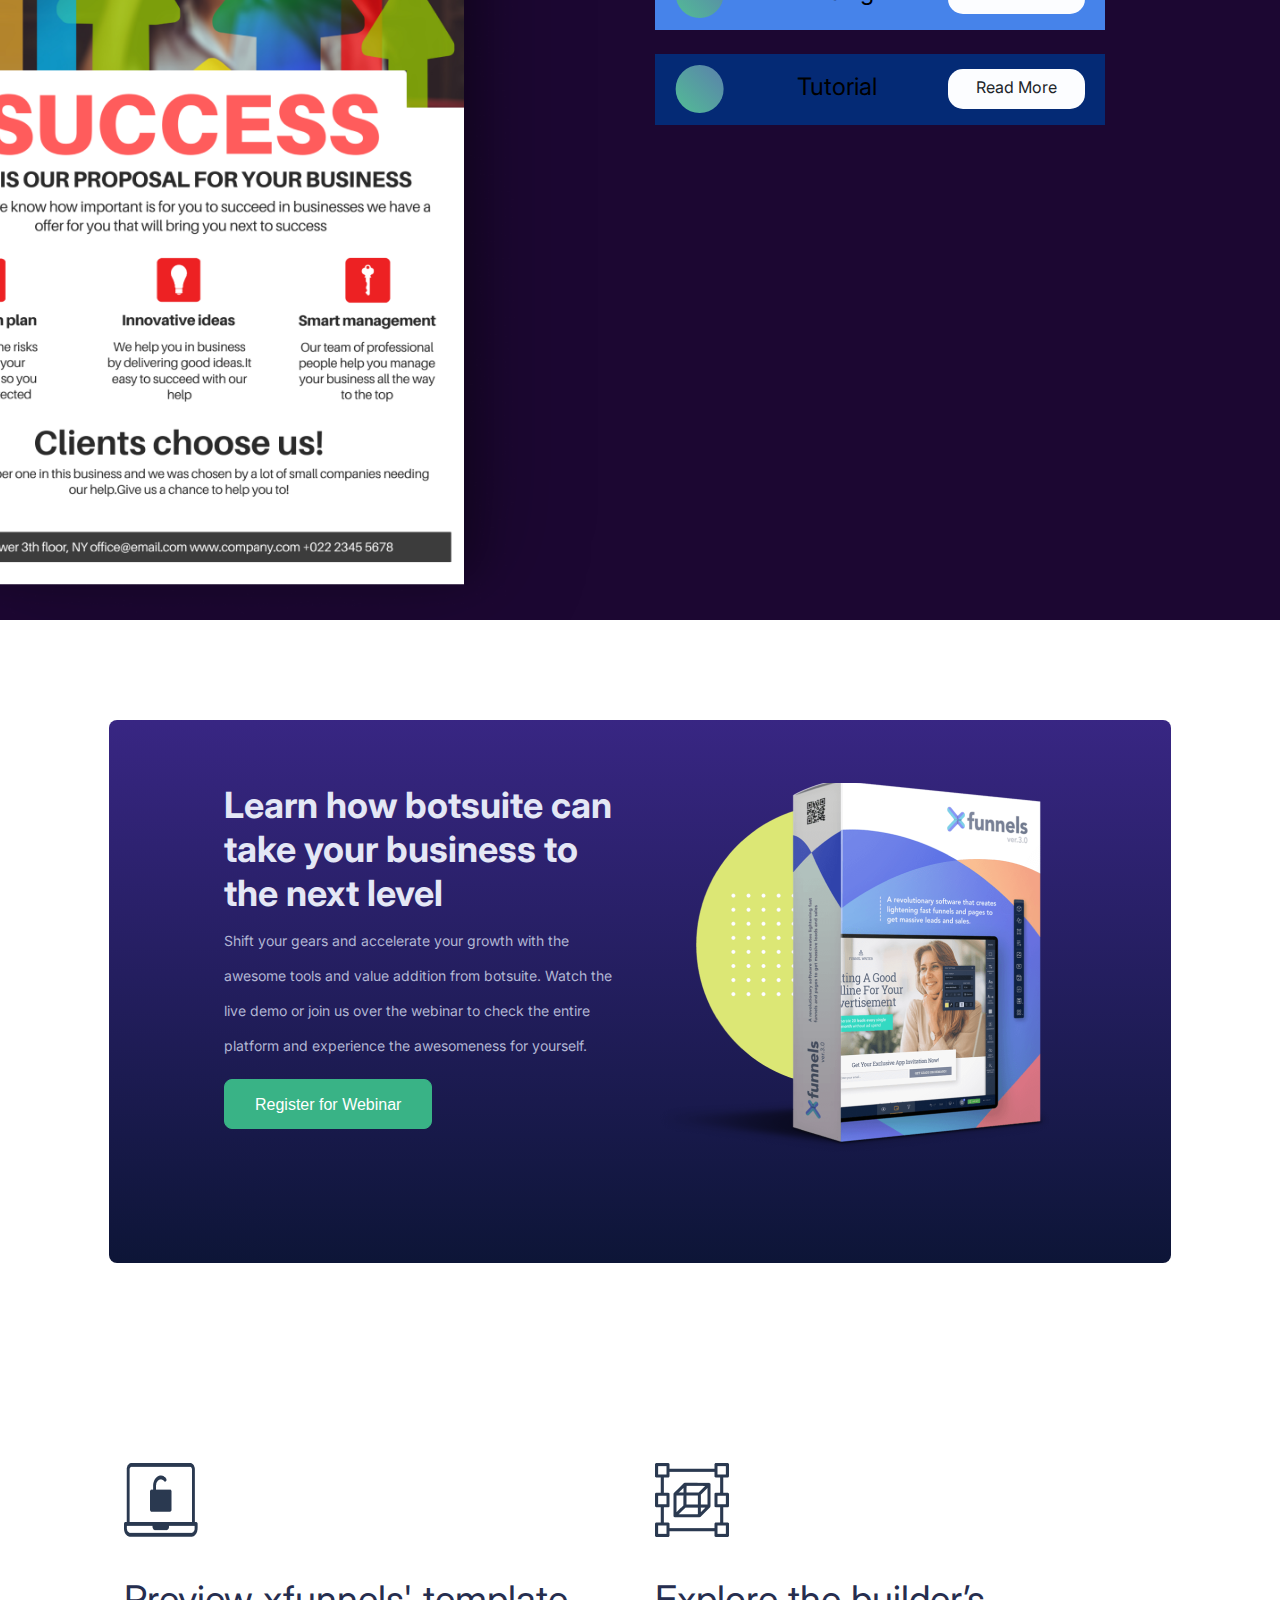
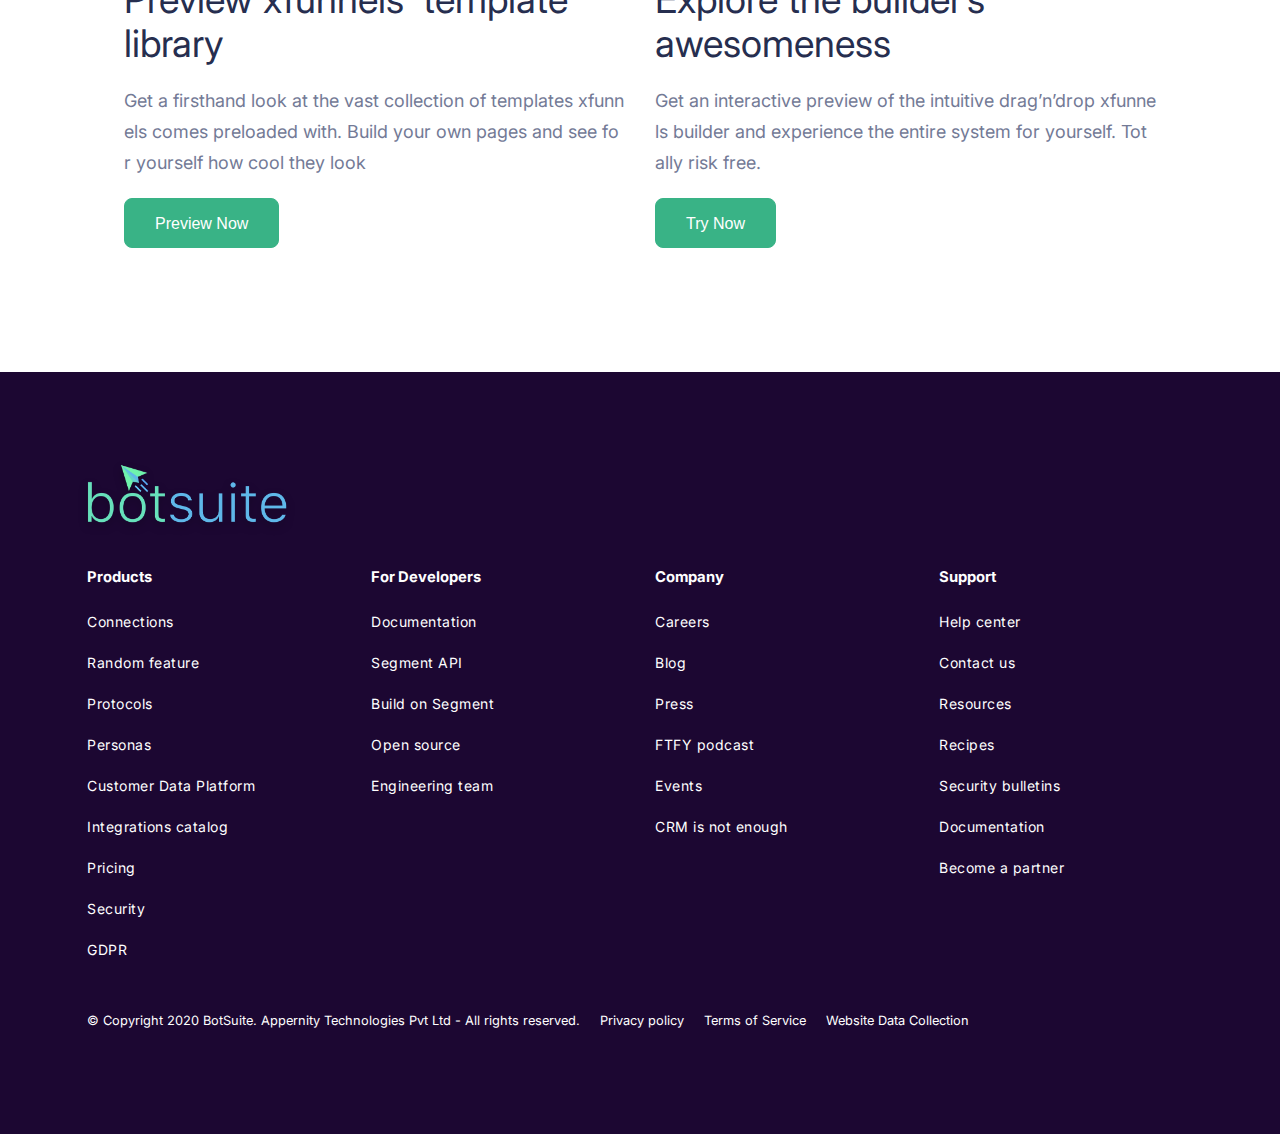
<file: cluster_technos/features.html>
<!doctype html>
<html lang="en">

<head>
  <!-- Required meta tags -->
  <meta charset="utf-8">
  <meta name="viewport" content="width=device-width, initial-scale=1, shrink-to-fit=no">
  <link rel="icon" href="site-assets/images/favicon.png" type="image/gif" sizes="16x16">

  <!-- Bootstrap CSS -->
  <link rel="stylesheet" href="https://cdn.jsdelivr.net/npm/bootstrap@4.5.3/dist/css/bootstrap.min.css">
  <!-- Custom CSS -->
  <link rel="stylesheet" href="site-assets/css/features.css">

  <title>BotSuite</title>
</head>

<body>
  <!-- Navbar -->
  <nav class="navbar navbar-expand-lg sticky-top">
    <a class="navbar-brand" href="#"><img src="site-assets/images/site-logo.png" alt=""></a>
    <button type="button" class="navbar-toggler text-primary" data-toggle="collapse"
      data-target="#navbarSupportedContent" aria-controls="navbarSupportedContent" aria-expanded="false"
      aria-label="Toggle navigation">
      <svg width="2em" height="2em" viewBox="0 0 16 16" class="bi bi-list-nested" fill="currentColor"
        xmlns="http://www.w3.org/2000/svg">
        <path fill-rule="evenodd"
          d="M4.5 11.5A.5.5 0 0 1 5 11h10a.5.5 0 0 1 0 1H5a.5.5 0 0 1-.5-.5zm-2-4A.5.5 0 0 1 3 7h10a.5.5 0 0 1 0 1H3a.5.5 0 0 1-.5-.5zm-2-4A.5.5 0 0 1 1 3h10a.5.5 0 0 1 0 1H1a.5.5 0 0 1-.5-.5z" />
      </svg>
    </button>
    <div class="collapse navbar-collapse" id="navbarSupportedContent">
      <ul class="nav mx-auto">
        <li class="nav-item">
          <a class="nav-link" href="index.html">Home</a>
        </li>
        <li class="nav-item">
          <a class="nav-link" href="pricing.html">Pricing</a>
        </li>
        <li class="nav-item">
          <a class="nav-link" href="#">Company</a>
        </li>
        <li class="nav-item">
          <a class="nav-link" href="career.html">Career</a>
        </li>
        <li class="nav-item">
          <a class="nav-link" href="#">Contact</a>
        </li>
        <li class="nav-item d-block d-lg-none">
          <a class="nav-link" href="#">Login</a>
        </li>
        <li class="nav-item d-block d-lg-none">
          <div class="btn__primary demo-btn">
            <div class="eff"></div>
            <a href="#"> Get a Demo </a>
          </div>
        </li>
      </ul>
      <div class="nav__btns my-auto ml-auto">
        <a class="login-link" href="#">Login</a>
        <div class="btn__primary demo-btn">
          <div class="eff"></div>
          <a href="#"> Get a Demo </a>
        </div>
      </div>
    </div>
  </nav>

  <!-- Site header -->
  <div class="clip__path"></div>
  <section class="site__header__container">
    <div class="row">
      <div class="col-12 col-lg-6 order-lg-2">
        <div class="site__header__images">
          <!-- <img class="img_1" src="site-assets/images/1026.png" alt=""> -->
          <img class="img_2" src="site-assets/images/feature_site-header.png" alt="">
          <!-- <img class="img_3" src="site-assets/images/p-img-1-3 1.png" alt=""> -->
        </div>
      </div>
      <div class="col-12 col-lg-6 order-lg-1">
        <div class="site__header__content">
          <h1>Botsuite created by marketers for marketers, entrepreneurs & businesses</h1>
          <p>World’s most powerful & reliable facebook messenger bot to convert your site & page visitors to leads, and
            leads to sales. The all in one AI enabled suite that comprises of bot to create multiple ecommerce stores,
            interact with the users, grab the user data and prepare the list in autoresponders to send mails, broadcast
            sms through sms gateway & many more. So, whether you are an individual, e-commerce store owner, online
            marketer or affiliate reseller/agency, you are going to need all the above tools and we’ve got you covered!
          </p>
          <div class="btns_groups mt-4">
            <div class="btn__secondary">
              <div class="eff"></div>
              <a href="#"> Get Free Trial </a>
            </div>
            <div class="btn__primary">
              <div class="eff"></div>
              <a href="#">
                Demo Video
                <svg width="1em" height="1em" viewBox="0 0 16 16" class="bi bi-file-play" fill="currentColor"
                  xmlns="http://www.w3.org/2000/svg">
                  <path fill-rule="evenodd"
                    d="M4 0h8a2 2 0 0 1 2 2v12a2 2 0 0 1-2 2H4a2 2 0 0 1-2-2V2a2 2 0 0 1 2-2zm0 1a1 1 0 0 0-1 1v12a1 1 0 0 0 1 1h8a1 1 0 0 0 1-1V2a1 1 0 0 0-1-1H4z" />
                  <path
                    d="M6 10.117V5.883a.5.5 0 0 1 .757-.429l3.528 2.117a.5.5 0 0 1 0 .858l-3.528 2.117a.5.5 0 0 1-.757-.43z" />
                </svg>
              </a>
            </div>
          </div>
        </div>
      </div>
    </div>
  </section>

  <!-- For Business Section -->
  <section class="business_section">
    <div class="row">
      <div class="col-12 col-md-12 col-lg-6 col-xl-8">
        <div class="business_section_images">
          <img class="img_1 img-fluid" src="site-assets/images/p-img-7 1.png" alt="">
          <img class="img_2 img-fluid" src="site-assets/images/p-img-7-2 1.png" alt="">
          <img class="img_3 img-fluid" src="site-assets/images/p-img-7-1 1.png" alt="">
        </div>
      </div>
      <div class="col-12 col-md-12 col-lg-6 col-xl-4">
        <div class="business_section_content">
          <h1>For Business Owners</h1>
          <p>As a business, we understand that your prime motto is to ensure that your visitors are converted to sales.
            Get a chatbot up within minutes for your business & let your virtual employee take the charge. Also botsuite
            integrates with other necessary tools seamlessly that will skyrocket your conversions.</p>
        </div>
      </div>
    </div>
  </section>

  <!-- For Marketers -->
  <section class="jumbotron jumbotron-fluid my-0 background_gradient">
    <div class="container">
      <div class="row">
        <div class="col-12 col-md-12 col-lg-6 col-xl-4">
          <h1>For Marketers</h1>
          <p>Engage, acquire new customers, streamline new leads & contacts into your existing marketing ecosystem
            without bothering developers. And that’s exactly what botsuite gives you to maximize sales!</p>
        </div>
        <div class="col-12 col-md-12 col-lg-6 col-xl-8">
          <img src="site-assets/images/p-img-8 1.png" class="img-fluid" alt="">
        </div>
      </div>
    </div>
  </section>

  <!-- For Agencies -->
  <section class="jumbotron jumbotron-fluid my-0">
    <div class="container">
      <div class="row">
        <div class="col-12 col-md-12 col-lg-6 col-xl-8">
          <img src="site-assets/images/p-img-9 1.png" class="img-fluid" alt="">
        </div>
        <div class="col-12 col-md-12 col-lg-6 col-xl-4">
          <h1>For Freelancers & Agencies</h1>
          <p>It’s all about how much satisfied your customer is! If you’ve got the touch, the game is your’s. Build,
            publish and manage bots for your clients, earn massive profit and serve any type of customer - be it local
            business, companies or startups. </p>
        </div>
      </div>
    </div>
  </section>

  <!-- Funnel Section -->
  <section class="funnel_section">
    <div class="funnel_section_header">
      <h1>Create An ECommerce Store, Food Ordering, Service Booking System etc in facebook Messenger</h1>
      <p>Select, Modify, Design High Converting Funnels, Sit Back, Get Profits!</p>
    </div>
    <div class="row">
      <div class="div col-12 col-md-10 mx-auto">
        <div class="row row-cols-1 mt-2">
          <div class="col mb-3">
            <div class="card">
              <div class="row no-gutters">
                <div class="col-lg-6 order-lg-2">
                  <img src="site-assets/images/17 1.png" class="card-img" alt="...">
                </div>
                <div class="col-lg-6 order-lg-1">
                  <div class="card-body">
                    <h5 class="card-title">Create An ECommerce Store, Food Ordering, Service Booking System etc in
                      facebook Messenger</h5>
                    <p class="card-text">Unleash the power of facebook community and expand your reach to 3 Billion
                      potential customers. Create multiple stores, add products, categories, attributes, selling price,
                      coupons, add to cart, checkout, payment gateway, invoice all from one place to your messenger.
                      Isn’t this fascinating? Yeah! Similarly create a restaurant ordering system, appointment system
                      for your clinic, makeup/salon, hotel booking or any other niche & let the botsuite work for you
                      from lead generation to follow-up and conversion.
                    </p>
                    <div class="count">
                      <span>01</span>
                    </div>
                  </div>
                </div>
              </div>
            </div>
          </div>
          <div class="col mb-3">
            <div class="card">
              <div class="row no-gutters">
                <div class="col-lg-6 order-lg-2">
                  <img src="site-assets/images/student-865073_1280 1.png" class="card-img" alt="...">
                </div>
                <div class="col-lg-6 order-lg-1">
                  <div class="card-body">
                    <h5 class="card-title">Setup Messenger Bot For Replying
                      24/7</h5>
                    <p class="card-text">Text, image, video, GIF, button, generic template, quick reply, carousel
                      Button with - postback, URL, webview, call-us, user birthday
                      Quick reply with - postback, user email, user phone
                      Multiple reply set in single response - custom delay, typing on
                      Customise bot setting with - mark as seen settings, welcome message, get started button, chat with
                      human settings, unsubscribe button reply, resubscribe button reply
                      Postback manager for - creating postback reply, save it and use in different place
                    </p>
                    <div class="count">
                      <span>02</span>
                    </div>
                  </div>
                </div>
              </div>
            </div>
          </div>
          <div class="col mb-3">
            <div class="card">
              <div class="row no-gutters">
                <div class="col-lg-6 order-lg-2">
                  <img src="site-assets/images/student-865073_1280 1.png" class="card-img" alt="...">
                </div>
                <div class="col-lg-6 order-lg-1">
                  <div class="card-body">
                    <h5 class="card-title">Bot Settings Export, Import & Tree View For Easy Bot Building</h5>
                    <p class="card-text">Export bot settings
                      Save bot settings as template
                      Agency admin can save bot settings as template for users
                      Import bot settings to any pages
                      Visual & interactive tree view of bot for easy bot building
                      Easy drag and drop bot edit - replies, button, carousel, quick replies
                    </p>
                    <div class="count">
                      <span>03</span>
                    </div>
                  </div>
                </div>
              </div>
            </div>
          </div>
          <div class="col mb-3">
            <div class="card">
              <div class="row no-gutters">
                <div class="col-lg-6 order-lg-2">
                  <img src="site-assets/images/student-865073_1280 1.png" class="card-img" alt="...">
                </div>
                <div class="col-lg-6 order-lg-1">
                  <div class="card-body">
                    <h5 class="card-title">Abandoned Cart Recovery Reminder</h5>
                    <p class="card-text">Recover lost sale
                      Send upto 3 reminders
                      Messenger, email, sms and what not!
                    </p>
                    <div class="count">
                      <span>04</span>
                    </div>
                  </div>
                </div>
              </div>
            </div>
          </div>
          <div class="col mb-3">
            <div class="card">
              <div class="row no-gutters">
                <div class="col-lg-6 order-lg-2">
                  <img src="site-assets/images/student-865073_1280 1.png" class="card-img" alt="...">
                </div>
                <div class="col-lg-6 order-lg-1">
                  <div class="card-body">
                    <h5 class="card-title">SMS Marketing</h5>
                    <p class="card-text">Contact list - collect phone number inside messenger, import external list,
                      list segmentation
                      All popular sms gateway integration such as twilio, nexmo, routemobile, clickatell, custom http
                      api, semysms, africa’s talking
                    </p>
                    <div class="count">
                      <span>05</span>
                    </div>
                  </div>
                </div>
              </div>
            </div>
          </div>
          <div class="col mb-3">
            <div class="card">
              <div class="row no-gutters">
                <div class="col-lg-6 order-lg-2">
                  <img src="site-assets/images/student-865073_1280 1.png" class="card-img" alt="...">
                </div>
                <div class="col-lg-6 order-lg-1">
                  <div class="card-body">
                    <h5 class="card-title">Email Marketing</h5>
                    <p class="card-text">Contact list - collect phone number inside messenger, import external list,
                      list segmentation
                      Email broadcast - opt in email alert, bulk email sending, schedule email campaign, click rate,
                      open rate
                      Email sender integration such as sendgrid, mailgun, SMTP, mandrill
                      Autoresponder integration such as mailchimp, sendinblue, active campaign, mautic, acelle
                      Create beautiful email templates - rich email editor, drag and drop email builder.
                    </p>
                    <div class="count">
                      <span>06</span>
                    </div>
                  </div>
                </div>
              </div>
            </div>
          </div>
          <div class="col mb-3">
            <div class="card">
              <div class="row no-gutters">
                <div class="col-lg-6 order-lg-2">
                  <img src="site-assets/images/student-865073_1280 1.png" class="card-img" alt="...">
                </div>
                <div class="col-lg-6 order-lg-1">
                  <div class="card-body">
                    <h5 class="card-title">Facebook Comment Marketing With Comment Bot</h5>
                    <p class="card-text">World’s first tool for private reply with - Text, image, video, GIF, button,
                      generic template, quick reply, carousel
                      Turn post commenters into messenger leads - auto comment reply, auto private reply, keyword based
                      reply, save reply template, segment subscribers, dark post reply
                      Auto comment on page’s post - schedule comment, periodic comment, random comment, increase
                      engagement.
                    </p>
                    <div class="count">
                      <span>07</span>
                    </div>
                  </div>
                </div>
              </div>
            </div>
          </div>
          <div class="col mb-3">
            <div class="card">
              <div class="row no-gutters">
                <div class="col-lg-6 order-lg-2">
                  <img src="site-assets/images/18 1.png" class="card-img" alt="...">
                </div>
                <div class="col-lg-6 order-lg-1">
                  <div class="card-body">
                    <h5 class="card-title">Social Media Marketing</h5>
                    <p class="card-text">Social media posting - Post now, schedule post, bulk post, csv bulk post
                      planner
                      Post type - text, link, image, video
                      Integrated social media for posting - facebook, twitter, linkedin, reddit, blogger, wordpress.
                    </p>
                    <div class="count">
                      <span>08</span>
                    </div>
                  </div>
                </div>
              </div>
            </div>
          </div>
          <div class="col mb-3">
            <div class="card">
              <div class="row no-gutters">
                <div class="col-lg-6 order-lg-2">
                  <img src="site-assets/images/student-865073_1280 1.png" class="card-img" alt="...">
                </div>
                <div class="col-lg-6 order-lg-1">
                  <div class="card-body">
                    <h5 class="card-title">Comparison Marketing & Analytical Marketing</h5>
                    <p class="card-text">Website facebook existence comparison - Number of share, number of reactions,
                      number of content, plan for your next social media marketing strategy
                      Facebook page analytics with hundreds of metrics
                      Facebook page messenger analytics.
                    </p>
                    <div class="count">
                      <span>09</span>
                    </div>
                  </div>
                </div>
              </div>
            </div>
          </div>
          <div class="col mb-3">
            <div class="card">
              <div class="row no-gutters">
                <div class="col-lg-6 order-lg-2">
                  <img src="site-assets/images/student-865073_1280 1.png" class="card-img" alt="...">
                </div>
                <div class="col-lg-6 order-lg-1">
                  <div class="card-body">
                    <h5 class="card-title">Instagram Comment Marketing With Comment Bot</h5>
                    <p class="card-text">Auto comment reply, keyword based reply
                      Manual comment post, get recent post list
                      Post analytics, hashtag search.
                    </p>
                    <div class="count">
                      <span>09</span>
                    </div>
                  </div>
                </div>
              </div>
            </div>
          </div>
        </div>
      </div>
    </div>
    <div class="mt-5 d-flex justify-content-center">
      <div class="btns_groups">
        <div class="btn__secondary">
          <div class="eff"></div>
          <a href="#"> Get Free Trial </a>
        </div>
        <div class="btn__primary">
          <div class="eff"></div>
          <a href="#">
            Demo Video
            <svg width="1em" height="1em" viewBox="0 0 16 16" class="bi bi-file-play" fill="currentColor"
              xmlns="http://www.w3.org/2000/svg">
              <path fill-rule="evenodd"
                d="M4 0h8a2 2 0 0 1 2 2v12a2 2 0 0 1-2 2H4a2 2 0 0 1-2-2V2a2 2 0 0 1 2-2zm0 1a1 1 0 0 0-1 1v12a1 1 0 0 0 1 1h8a1 1 0 0 0 1-1V2a1 1 0 0 0-1-1H4z" />
              <path
                d="M6 10.117V5.883a.5.5 0 0 1 .757-.429l3.528 2.117a.5.5 0 0 1 0 .858l-3.528 2.117a.5.5 0 0 1-.757-.43z" />
            </svg>
          </a>
        </div>
      </div>
    </div>
  </section>

  <!-- Learn More Section -->
  <section class="learn_more_section">
    <div class="row">
      <div class="col-12 col-lg-6 left_img">
      </div>
      <div class="col-12 col-lg-6 learn_more_section_container">
        <div class="learn_more_section_content mb-5">
          <h1>Learn More</h1>
          <p>Increase value with each click</p>
        </div>
        <ul>
          <li class="Features_tab mb-4 Features">
            <div class="icon"><img src="site-assets/images/icon__circle.svg" alt=""></div>
            <div class="text">
              <p>Features</p>
            </div>
            <div class="read_more_btn">
              <a href="#" class="btn">Read More</a>
            </div>
          </li>
          <li class="Features_tab mb-4 Pricing">
            <div class="icon"><img src="site-assets/images/icon__circle.svg" alt=""></div>
            <div class="text">
              <p>Pricing</p>
            </div>
            <div class="read_more_btn">
              <a href="#" class="btn">Read More</a>
            </div>
          </li>
          <li class="Features_tab mb-4 Tutorial">
            <div class="icon"><img src="site-assets/images/icon__circle.svg" alt=""></div>
            <div class="text">
              <p>Tutorial</p>
            </div>
            <div class="read_more_btn">
              <a href="#" class="btn">Read More</a>
            </div>
          </li>
        </ul>
      </div>
    </div>
  </section>

  <!-- Webinar Registration -->
  <section class="webinar_registration_section">
    <div class="row">
      <div class="col-12 col-lg-6 mb-5 order-lg-2">
        <img src="site-assets/images/xf-product 1.png" class="img-fluid" alt="">
      </div>
      <div class="col-12 col-lg-6 order-lg-1">
        <div class="webinar_registration_content">
          <h1>Learn how botsuite can take your business to the next level</h1>
          <p>Shift your gears and accelerate your growth with the awesome tools and value addition from botsuite. Watch
            the live demo or join us over the webinar to check the entire platform and experience the awesomeness for
            yourself. </p>
          <div class="btns_groups">
            <div class="btn__primary">
              <div class="eff"></div>
              <a href="#">
                Register for Webinar
              </a>
            </div>
          </div>
        </div>
      </div>
    </div>
  </section>

  <!-- Preview Section -->
  <section class="funnel_preview_section">
    <div class="row">
      <div class="col-12 col-md-6 mb-4">
        <div>
          <img src="site-assets/images/Vector (1).png" alt="">
          <h1>Preview xfunnels' template library</h1>
          <p>Get a firsthand look at the vast collection of templates xfunnels comes preloaded with. Build your own
            pages and see for yourself how cool they look</p>
          <div class="btns_groups">
            <div class="btn__primary">
              <div class="eff"></div>
              <a href="#">
                Preview Now
              </a>
            </div>
          </div>
        </div>
      </div>
      <div class="col-12 col-md-6 mb-4">
        <div>
          <img src="site-assets/images/Vector.png" alt="">
          <h1>Explore the builder’s awesomeness</h1>
          <p>Get an interactive preview of the intuitive drag’n’drop xfunnels builder and experience the entire system
            for yourself. Totally risk free.</p>
          <div class="btns_groups">
            <div class="btn__primary">
              <div class="eff"></div>
              <a href="#">
                Try Now
              </a>
            </div>
          </div>
        </div>
      </div>
    </div>
  </section>

  <!-- Footer -->
  <footer>
    <div>
      <a class="navbar-brand" href="#"><img src="site-assets/images/site-logo.png" alt=""></a>
    </div>
    <div class="row">
      <div class="col-12 col-sm-6 col-md-3">
        <h5>Products</h5>
        <ul class="list-unstyled text-small">
          <li><a href="#">Connections</a></li>
          <li><a href="#">Random feature</a></li>
          <li><a href="#">Protocols</a></li>
          <li><a href="#">Personas</a></li>
          <li><a href="#">Customer Data Platform</a></li>
          <li><a href="#">Integrations catalog</a></li>
          <li><a href="#">Pricing</a></li>
          <li><a href="#">Security</a></li>
          <li><a href="#">GDPR</a></li>
        </ul>
      </div>
      <div class="col-12 col-sm-6 col-md-3">
        <h5>For Developers</h5>
        <ul class="list-unstyled text-small">
          <li><a href="#">Documentation</a></li>
          <li><a href="#">Segment API</a></li>
          <li><a href="#">Build on Segment</a></li>
          <li><a href="#">Open source</a></li>
          <li><a href="#">Engineering team</a></li>
        </ul>
      </div>
      <div class="col-12 col-sm-6 col-md-3">
        <h5>Company</h5>
        <ul class="list-unstyled text-small">
          <li><a href="#">Careers</a></li>
          <li><a href="#">Blog</a></li>
          <li><a href="#">Press</a></li>
          <li><a href="#">FTFY podcast</a></li>
          <li><a href="#">Events</a></li>
          <li><a href="#">CRM is not enough</a></li>
        </ul>
      </div>
      <div class="col-12 col-sm-6 col-md-3">
        <h5>Support</h5>
        <ul class="list-unstyled text-small">
          <li><a href="#">Help center</a></li>
          <li><a href="#">Contact us</a></li>
          <li><a href="#">Resources</a></li>
          <li><a href="#">Recipes</a></li>
          <li><a href="#">Security bulletins</a></li>
          <li><a href="#">Documentation</a></li>
          <li><a href="#">Become a partner</a></li>
        </ul>
      </div>
    </div>
    <div>
      <p class="text-white small">
        <span class="mr-3">© Copyright 2020 BotSuite. Appernity Technologies Pvt Ltd - All rights reserved.</span>
        <a href="#" class="mr-3 text-white">Privacy policy</a>
        <a href="#" class="mr-3 text-white">Terms of Service</a>
        <a href="#" class="mr-3 text-white">Website Data Collection</a>
      </p>
    </div>
  </footer>

  <!-- Option 1: jQuery and Bootstrap Bundle (includes Popper) -->
  <script src="https://code.jquery.com/jquery-3.5.1.slim.min.js"></script>
  <script src="https://cdn.jsdelivr.net/npm/bootstrap@4.5.3/dist/js/bootstrap.bundle.min.js"></script>
</body>

</html>
</file>
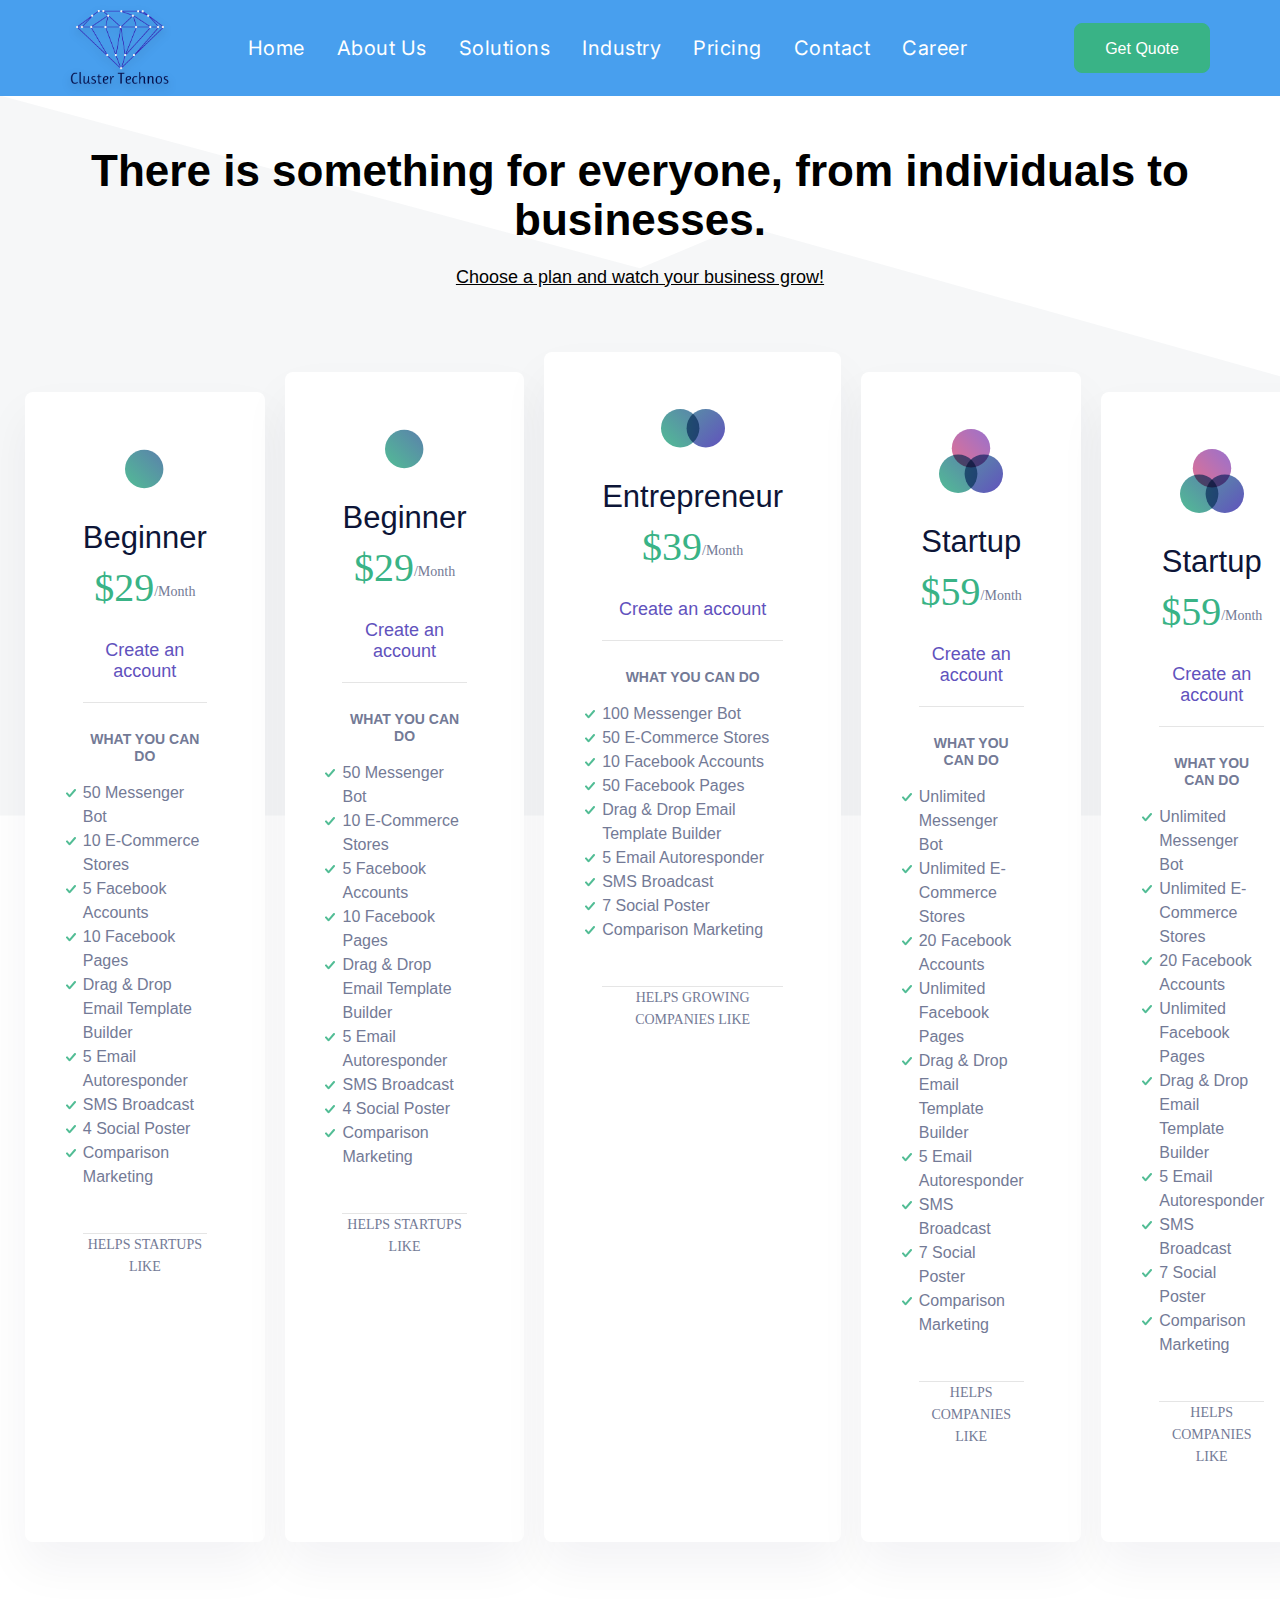
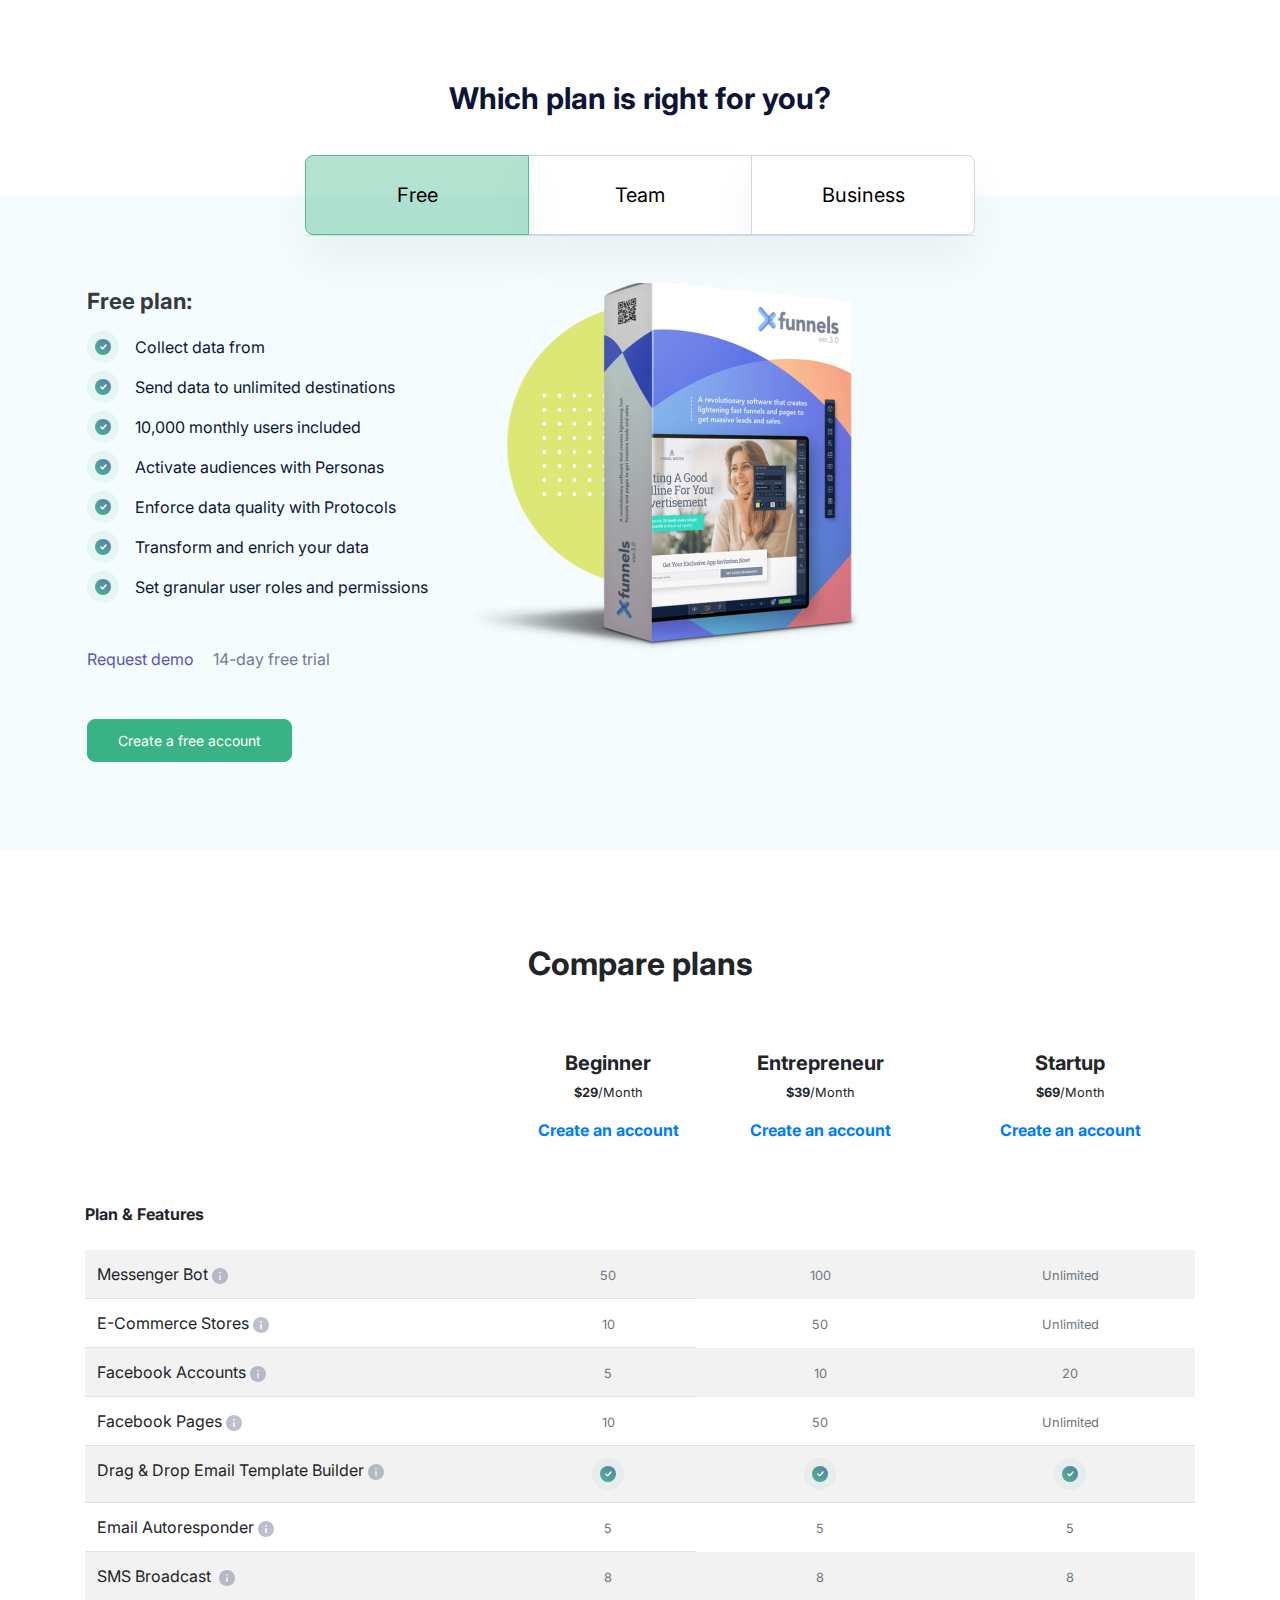
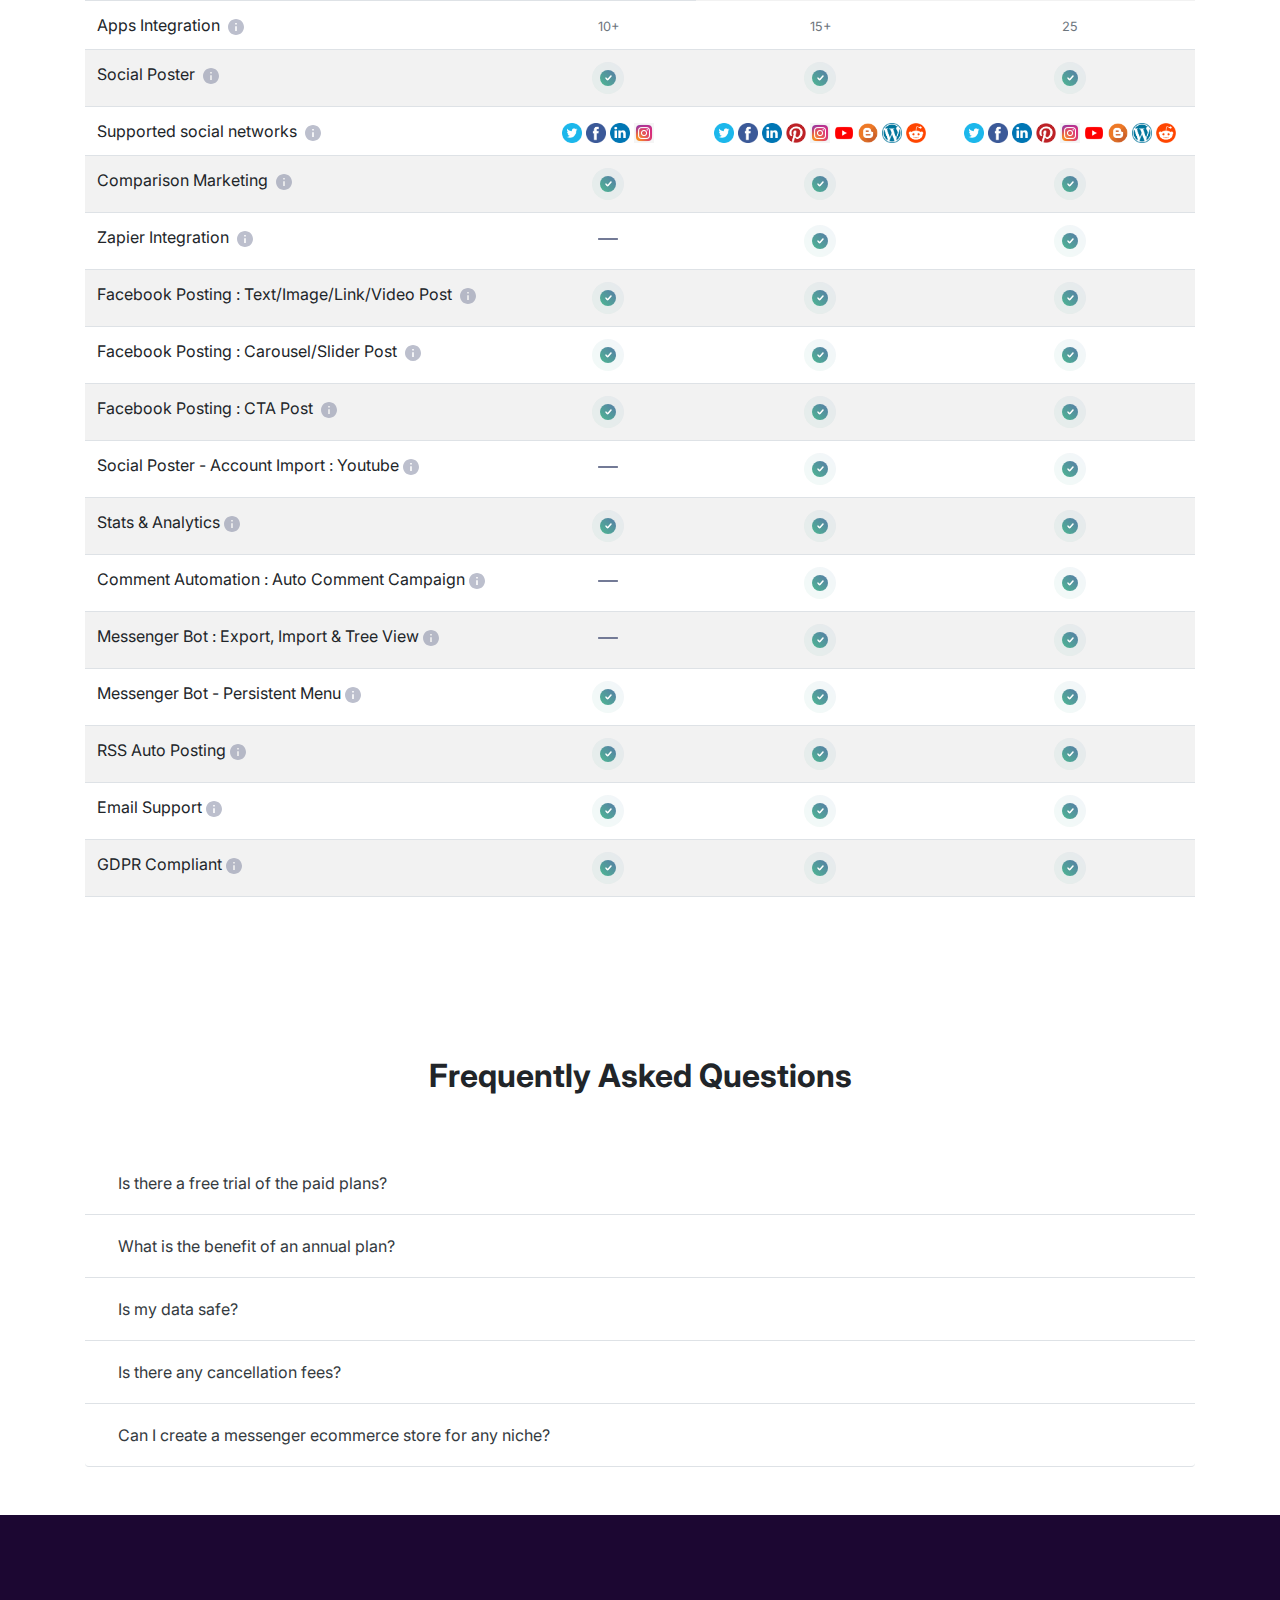
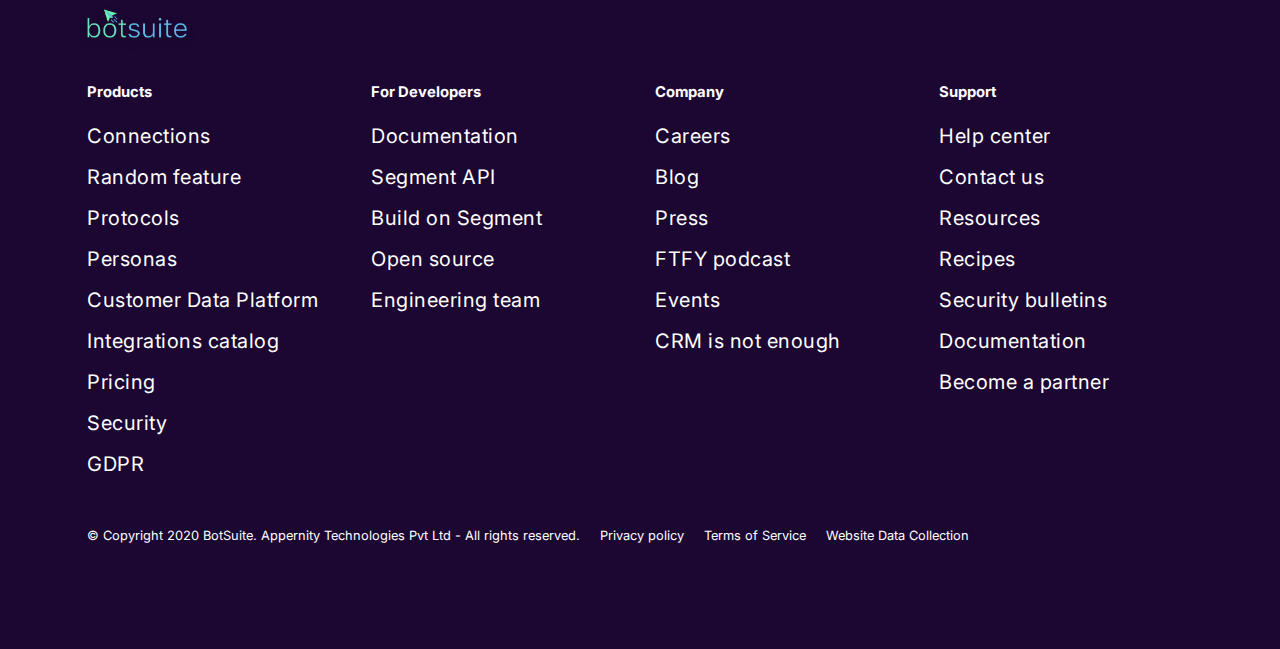
<file: cluster_technos/pricing.html>
<!doctype html>
<html lang="en">

<head>
    <!-- Required meta tags -->
    <meta charset="utf-8">
    <meta name="viewport" content="width=device-width, initial-scale=1, shrink-to-fit=no">
    <link rel="icon" href="site-assets/images/favicon.png" type="image/gif" sizes="16x16">

    <!-- Bootstrap CSS -->
    <link rel="stylesheet" href="https://cdn.jsdelivr.net/npm/bootstrap@4.5.3/dist/css/bootstrap.min.css">
    <!-- Custom CSS -->
    <link rel="stylesheet" href="site-assets/css/pricing.css">
    <link rel="stylesheet" href="site-assets/css/index.css">

    <title>Cluster Technos</title>
</head>

<body>
    <!-- Navbar -->
    <nav class="navbar navbar-expand-lg sticky-top navbar-toggleable-md navbar-light bg-faded">
        <a class="navbar-brand" href="#"><img src="site-assets/images/Group 70.png" alt=""></a>
        <button type="button" class="navbar-toggler text-primary" data-toggle="collapse"
          data-target="#navbarSupportedContent" aria-controls="navbarSupportedContent" aria-expanded="false"
          aria-label="Toggle navigation">
          <svg width="2em" height="2em" viewBox="0 0 16 16" class="bi bi-list-nested" fill="currentColor"
            xmlns="http://www.w3.org/2000/svg">
            <path fill-rule="evenodd"
              d="M4.5 11.5A.5.5 0 0 1 5 11h10a.5.5 0 0 1 0 1H5a.5.5 0 0 1-.5-.5zm-2-4A.5.5 0 0 1 3 7h10a.5.5 0 0 1 0 1H3a.5.5 0 0 1-.5-.5zm-2-4A.5.5 0 0 1 1 3h10a.5.5 0 0 1 0 1H1a.5.5 0 0 1-.5-.5z" />
          </svg>
        </button>
        <div class="collapse navbar-collapse" id="navbarSupportedContent">
          <ul class="nav mx-auto">
            <li class="nav-item">
              <a class="nav-link active" href="index.html">Home</a>
            </li>
            <li class="nav-item">
              <a class="nav-link" href="#">About Us</a>
    
            </li>
            <li class="nav-item">
              <a class="nav-link" href="#">Solutions</a>
            </li>
            <li class="nav-item dropdown">
              <a class="nav-link industry-class dropdown-toggle" id="dropdownMenuButton" href="industry.html">Industry</a>
              <div class="dropdown-menu" aria-labelledby="dropdownMenuButton">
                <a class="dropdown-item" href="/industries/automative.html">AUTOMATIVE</a><hr>
                <a class="dropdown-item" href="/industries/real-estate.html">REAL ESTATE</a><hr>
                <a class="dropdown-item" href="/industries/retail-commerce.html">RETAIL AND COMMERCE</a><hr>
                <a class="dropdown-item" href="/industries/health-care.html">HEALTH CARE</a><hr>
                <a class="dropdown-item" href="/industries/manufacturing.html">MANUFACTURING</a><hr>
                <a class="dropdown-item" href="/industries/professional-services.html">PROFESSIONAL SERVICES</a><hr>
                <a class="dropdown-item" href="/industries/software-vendors.html">SOFTWARE VENDORS</a><hr>
                <a class="dropdown-item" href="/industries/banking-finance.html">BANKING & FINANCE</a><hr>
                <a class="dropdown-item" href="/industries/education.html">EDUCATION</a>
              </div>
            </li>
            <!-- <ul class="navbar-nav"> -->
              <!-- <li class="nav-item dropdown">
                <a class="nav-link dropdown-toggle" href="" id="navbarDropdownMenuLink" data-toggle="dropdown" aria-haspopup="true" aria-expanded="false">
                  Dropdown link
                </a>
                <div class="dropdown-menu" aria-labelledby="navbarDropdownMenuLink">
                  <a class="dropdown-item" href="#">Action</a>
                  <a class="dropdown-item" href="#">Another action</a>
                  <a class="dropdown-item" href="#">Something else here</a>
                </div>
              </li> -->
            <!-- </ul> -->
    
            <li class="nav-item">
              <a class="nav-link" href="pricing.html">Pricing</a>
            </li>
            <li class="nav-item">
              <a class="nav-link" href="#">Contact</a>
            </li>
            <li class="nav-item">
              <a class="nav-link" href="career.html">Career</a>
            </li>
            <li class="nav-item d-block d-lg-none">
              <a class="nav-link" href="#">Login</a>
            </li>
            <li class="nav-item d-block d-lg-none">
              <div class="btn__primary demo-btn">
                <div class="eff"></div>
                <a href="#"> Get a Demo </a>
              </div>
            </li>
          </ul>
          <div class="nav__btns my-auto ml-auto">
            <!-- <a class="login-link" href="#">Login</a> -->
            <div class="btn__primary demo-btn">
              <div class="eff"></div>
              <a href="#"> Get Quote</a>
            </div>
          </div>
        </div>
      </nav>

    <!-- Site header -->
    <div class="clip__path"></div>
    <section class="site__header__container">
        <div class="site__header">
            <h1>There is something for everyone, from individuals to businesses.</h1>
            <a href="#">Choose a plan and watch your business grow!</a>
        </div>
        <div class="pricing__container">
            <!-- Beginner Plan -->
            <div class="pricing__card">
                <div class="pricing__card__header">
                    <span class="vector"><img src="site-assets/images/icon__circle.svg" alt=""></span>
                    <h5>Beginner</h5>
                    <span style="display: flex;align-items: center;justify-content: center;">
                        <h1 class="text-primary">$29</h1>/Month
                    </span>
                    <a href="#">Create an account</a>
                </div>
                <hr class="my-0 py-0">
                <div class="pricing__card__body">
                    <p>What you can do</p>
                    <ul>
                        <li><span>50 Messenger Bot</span></li>
                        <li><span>10 E-Commerce Stores</span></li>
                        <li><span>5 Facebook Accounts</span></li>
                        <li><span>10 Facebook Pages</span></li>
                        <li><span>Drag & Drop Email Template Builder</span></li>
                        <li><span>5 Email Autoresponder</span></li>
                        <li><span>SMS Broadcast</span></li>
                        <li><span>4 Social Poster</span></li>
                        <li><span>Comparison Marketing</span></li>
                    </ul>
                </div>
                <hr>
                <div class="pricing__card__footer">
                    <p>Helps startups like</p>
                </div>
            </div>
            <div class="pricing__card second_child">
                <div class="pricing__card__header">
                    <span class="vector"><img src="site-assets/images/icon__circle.svg" alt=""></span>
                    <h5>Beginner</h5>
                    <span style="display: flex;align-items: center;justify-content: center;">
                        <h1 class="text-primary">$29</h1>/Month
                    </span>
                    <a href="#">Create an account</a>
                </div>
                <hr class="my-0 py-0">
                <div class="pricing__card__body">
                    <p>What you can do</p>
                    <ul>
                        <li><span>50 Messenger Bot</span></li>
                        <li><span>10 E-Commerce Stores</span></li>
                        <li><span>5 Facebook Accounts</span></li>
                        <li><span>10 Facebook Pages</span></li>
                        <li><span>Drag & Drop Email Template Builder</span></li>
                        <li><span>5 Email Autoresponder</span></li>
                        <li><span>SMS Broadcast</span></li>
                        <li><span>4 Social Poster</span></li>
                        <li><span>Comparison Marketing</span></li>
                    </ul>
                </div>
                <hr>
                <div class="pricing__card__footer">
                    <p>Helps startups like</p>
                </div>
            </div>
            <!-- Entrepreneur plan -->
            <div class="pricing__card">
                <div class="pricing__card__header">
                    <span class="vector"><img src="site-assets/images/icon__circle-double.svg" alt=""></span>
                    <h5>Entrepreneur</h5>
                    <span style="display: flex;align-items: center;justify-content: center;">
                        <h1 class="text-primary">$39</h1>/Month
                    </span>
                    <a href="#">Create an account</a>
                </div>
                <hr class="my-0 py-0">
                <div class="pricing__card__body">
                    <p>What you can do</p>
                    <ul>
                        <!-- <li><span>10,000 visitors/mo</span><a class="ml-2" href="#" title="10,000 visitors/mo"><img
                                    src="site-assets/images/icon__info.svg" alt=""></a></li> -->
                        <li><span>100 Messenger Bot</span></li>
                        <li><span>50 E-Commerce Stores</span></li>
                        <li><span>10 Facebook Accounts</span></li>
                        <li><span>50 Facebook Pages</span></li>
                        <li><span>Drag & Drop Email Template Builder</span></li>
                        <li><span>5 Email Autoresponder</span></li>
                        <li><span>SMS Broadcast</span></li>
                        <li><span>7 Social Poster</span></li>
                        <li><span>Comparison Marketing</span></li>
                    </ul>
                </div>
                <hr>
                <div class="pricing__card__footer">
                    <p>Helps Growing Companies Like</p>
                </div>
            </div>
            <!-- Startup Plan -->
            <div class="pricing__card forth_child">
                <div class="pricing__card__header">
                    <span class="vector"><img src="site-assets/images/icon__circle-triple.svg" alt=""></span>
                    <h5>Startup</h5>
                    <span style="display: flex;align-items: center;justify-content: center;">
                        <h1 class="text-primary">$59</h1>/Month
                    </span>
                    <a href="#">Create an account</a>
                </div>
                <hr class="my-0 py-0">
                <div class="pricing__card__body">
                    <p>What you can do</p>
                    <ul>
                        <li><span>Unlimited Messenger Bot</span></li>
                        <li><span>Unlimited E-Commerce Stores</span></li>
                        <li><span>20 Facebook Accounts</span></li>
                        <li><span>Unlimited Facebook Pages</span></li>
                        <li><span>Drag & Drop Email Template Builder</span></li>
                        <li><span>5 Email Autoresponder</span></li>
                        <li><span>SMS Broadcast</span></li>
                        <li><span>7 Social Poster</span></li>
                        <li><span>Comparison Marketing</span></li>
                    </ul>
                </div>
                <hr>
                <div class="pricing__card__footer">
                    <p>Helps Companies Like</p>
                </div>
            </div>
            <div class="pricing__card">
                <div class="pricing__card__header">
                    <span class="vector"><img src="site-assets/images/icon__circle-triple.svg" alt=""></span>
                    <h5>Startup</h5>
                    <span style="display: flex;align-items: center;justify-content: center;">
                        <h1 class="text-primary">$59</h1>/Month
                    </span>
                    <a href="#">Create an account</a>
                </div>
                <hr class="my-0 py-0">
                <div class="pricing__card__body">
                    <p>What you can do</p>
                    <ul>
                        <li><span>Unlimited Messenger Bot</span></li>
                        <li><span>Unlimited E-Commerce Stores</span></li>
                        <li><span>20 Facebook Accounts</span></li>
                        <li><span>Unlimited Facebook Pages</span></li>
                        <li><span>Drag & Drop Email Template Builder</span></li>
                        <li><span>5 Email Autoresponder</span></li>
                        <li><span>SMS Broadcast</span></li>
                        <li><span>7 Social Poster</span></li>
                        <li><span>Comparison Marketing</span></li>
                    </ul>
                </div>
                <hr>
                <div class="pricing__card__footer">
                    <p>Helps Companies Like</p>
                </div>
            </div>
        </div>
    </section>

    <!-- Plan Overview -->
    <section class="plans__overview">
        <div class="plans__overview__header">
            <h1>Which plan is right for you?</h1>
        </div>
        <div class="tabs" id="plans__overview_tab" role="tablist">
            <div class="btn-group nav nav-tabs">
                <a id="nav-free-plan-tab" data-toggle="tab" href="#nav-free-plan" role="tab"
                    aria-controls="nav-free-plan" aria-selected="true" class="btn tab__btn nav-link active">Free</a>
                <a id="nav-team-plan-tab" data-toggle="tab" href="#nav-team-plan" role="tab"
                    aria-controls="nav-team-plan" aria-selected="false" class="btn tab__btn nav-link">Team</a>
                <a id="nav-business-plan-tab" data-toggle="tab" href="#nav-business-plan" role="tab"
                    aria-controls="nav-business-plan" aria-selected="false" class="btn tab__btn nav-link">Business</a>
            </div>
        </div>
        <div class="plans__overview__body tab-content" id="nav-tabContent">
            <!-- Free Plan -->
            <div class="plans__overview__container tab-pane fade show active" id="nav-free-plan" role="tabpanel"
                aria-labelledby="nav-free-plan-tab">
                <div class="row">
                    <div class="col-12 col-lg-8 order-lg-2">
                        <img src="site-assets/images/xf-product 1.png" class="img-fluid" alt="">
                    </div>
                    <div class="col-12 col-lg-4 order-lg-1">
                        <h3>Free plan:</h3>
                        <ul>
                            <li>
                                <span class="my-auto mr-3"><img src="site-assets/images/icon__checked--green.svg"
                                        alt=""></span>
                                <p class="my-auto">Collect data from</p>
                            </li>
                            <li>
                                <span class="my-auto mr-3"><img src="site-assets/images/icon__checked--green.svg"
                                        alt=""></span>
                                <p class="my-auto">Send data to unlimited destinations</p>
                            </li>
                            <li>
                                <span class="my-auto mr-3"><img src="site-assets/images/icon__checked--green.svg"
                                        alt=""></span>
                                <p class="my-auto">10,000 monthly users included</p>
                            </li>
                            <li>
                                <span class="my-auto mr-3"><img src="site-assets/images/icon__checked--green.svg"
                                        alt=""></span>
                                <p class="my-auto">Activate audiences with Personas</p>
                            </li>
                            <li>
                                <span class="my-auto mr-3"><img src="site-assets/images/icon__checked--green.svg"
                                        alt=""></span>
                                <p class="my-auto">Enforce data quality with Protocols</p>
                            </li>
                            <li>
                                <span class="my-auto mr-3"><img src="site-assets/images/icon__checked--green.svg"
                                        alt=""></span>
                                <p class="my-auto">Transform and enrich your data</p>
                            </li>
                            <li>
                                <span class="my-auto mr-3"><img src="site-assets/images/icon__checked--green.svg"
                                        alt=""></span>
                                <p class="my-auto">Set granular user roles and permissions</p>
                            </li>
                        </ul>
                        <div class="demo__status">
                            <a href="#">Request demo</a>
                            <span>14-day free trial</span>
                        </div>
                        <div class="mt-5">
                            <a href="#" class="btn btn-primary btn-sm">
                                Create a free
                                account
                            </a>
                        </div>
                    </div>
                </div>
            </div>
            <!-- Team Plan -->
            <div class="plans__overview__container tab-pane fade show" id="nav-team-plan" role="tabpanel"
                aria-labelledby="nav-team-plan-tab">
                <div class="row">
                    <div class="col-12 col-lg-8 order-lg-2">
                        <img src="site-assets/images/p-img-7 1.png" class="img-fluid" alt="">
                    </div>
                    <div class="col-12 col-lg-4 order-lg-1">
                        <h3>Team plan:</h3>
                        <ul>
                            <li>
                                <span class="my-auto mr-3"><img src="site-assets/images/icon__checked--green.svg"
                                        alt=""></span>
                                <p class="my-auto">Collect data from</p>
                            </li>
                            <li>
                                <span class="my-auto mr-3"><img src="site-assets/images/icon__checked--green.svg"
                                        alt=""></span>
                                <p class="my-auto">Send data to unlimited destinations</p>
                            </li>
                            <li>
                                <span class="my-auto mr-3"><img src="site-assets/images/icon__checked--green.svg"
                                        alt=""></span>
                                <p class="my-auto">10,000 monthly users included</p>
                            </li>
                            <li>
                                <span class="my-auto mr-3"><img src="site-assets/images/icon__checked--green.svg"
                                        alt=""></span>
                                <p class="my-auto">Activate audiences with Personas</p>
                            </li>
                            <li>
                                <span class="my-auto mr-3"><img src="site-assets/images/icon__checked--green.svg"
                                        alt=""></span>
                                <p class="my-auto">Enforce data quality with Protocols</p>
                            </li>
                            <li>
                                <span class="my-auto mr-3"><img src="site-assets/images/icon__checked--green.svg"
                                        alt=""></span>
                                <p class="my-auto">Transform and enrich your data</p>
                            </li>
                            <li>
                                <span class="my-auto mr-3"><img src="site-assets/images/icon__checked--green.svg"
                                        alt=""></span>
                                <p class="my-auto">Set granular user roles and permissions</p>
                            </li>
                        </ul>
                        <div class="demo__status">
                            <a href="#">Request demo</a>
                            <span>14-day free trial</span>
                        </div>
                        <div class="mt-5">
                            <a href="#" class="btn btn-primary btn-sm">
                                Create a free
                                account
                            </a>
                        </div>
                    </div>
                </div>
            </div>
            <!-- Business Plan -->
            <div class="plans__overview__container tab-pane fade show" id="nav-business-plan" role="tabpanel"
                aria-labelledby="nav-business-plan-tab">
                <div class="row">
                    <div class="col-12 col-lg-8 order-lg-2">
                        <img src="site-assets/images/p-img-8 1.png" class="img-fluid" alt="">
                    </div>
                    <div class="col-12 col-lg-4 order-lg-1">
                        <h3>Business plan:</h3>
                        <ul>
                            <li>
                                <span class="my-auto mr-3"><img src="site-assets/images/icon__checked--green.svg"
                                        alt=""></span>
                                <p class="my-auto">Collect data from</p>
                            </li>
                            <li>
                                <span class="my-auto mr-3"><img src="site-assets/images/icon__checked--green.svg"
                                        alt=""></span>
                                <p class="my-auto">Send data to unlimited destinations</p>
                            </li>
                            <li>
                                <span class="my-auto mr-3"><img src="site-assets/images/icon__checked--green.svg"
                                        alt=""></span>
                                <p class="my-auto">10,000 monthly users included</p>
                            </li>
                            <li>
                                <span class="my-auto mr-3"><img src="site-assets/images/icon__checked--green.svg"
                                        alt=""></span>
                                <p class="my-auto">Activate audiences with Personas</p>
                            </li>
                            <li>
                                <span class="my-auto mr-3"><img src="site-assets/images/icon__checked--green.svg"
                                        alt=""></span>
                                <p class="my-auto">Enforce data quality with Protocols</p>
                            </li>
                            <li>
                                <span class="my-auto mr-3"><img src="site-assets/images/icon__checked--green.svg"
                                        alt=""></span>
                                <p class="my-auto">Transform and enrich your data</p>
                            </li>
                            <li>
                                <span class="my-auto mr-3"><img src="site-assets/images/icon__checked--green.svg"
                                        alt=""></span>
                                <p class="my-auto">Set granular user roles and permissions</p>
                            </li>
                        </ul>
                        <div class="demo__status">
                            <a href="#">Request demo</a>
                            <span>14-day free trial</span>
                        </div>
                        <div class="mt-5">
                            <a href="#" class="btn btn-primary btn-sm">
                                Create a free
                                account
                            </a>
                        </div>
                    </div>
                </div>
            </div>
        </div>
    </section>

    <!-- Compare plans -->
    <section class="py-5">
        <div class="container">
            <div class="container py-5">
                <h2 class="text-center font-weight-bold">Compare plans</h2>
            </div>
            <div class="table-responsive-lg">
                <table class="table table-striped pricing-table">
                    <thead>
                        <tr>
                            <th class="text-center border-0 pb-5"></th>
                            <!-- <th class="border-0 pb-5 h3 plan-content-title"> Collect and send data anywhere</th> -->
                            <th class="text-center border-0 pb-5">
                                <h6 class="lead font-weight-bold pricing-plan-title">Beginner</h6>
                                <p class="small pricing-plan-allotment"><span><b>$29</b></span>/Month</p>
                                <a href="#">Create an account </a>
                            </th>
                            <th class="text-center border-0 pb-5">
                                <h6 class="lead font-weight-bold pricing-plan-title">Entrepreneur</h6>
                                <p class="small pricing-plan-allotment"><span><b>$39</b></span>/Month</p>
                                <a href="#">Create an account </a>
                            </th>
                            <th class="text-center border-0 pb-5">
                                <h6 class="lead font-weight-bold pricing-plan-title">Startup</h6>
                                <p class="small pricing-plan-allotment"><span><b>$69</b></span>/Month</p>
                                <a href="#">Create an account </a>
                            </th>
                        </tr>
                    </thead>
                    <thead>
                        <tr>
                            <th class="text-left border-0 pb-4 pl-0">Plan & Features</th>
                        </tr>
                    </thead>
                    <tbody>
                        <tr>
                            <td scope="row" class="border-0">Messenger Bot<span class="ml-1"><a href="#"><img
                                            src="site-assets/images/icon__info.svg" alt=""></a></span></td>
                            <td class="border-0 text-center">
                                <span class="icon icon-rounded icon-success"><small class="text-muted">50</small></span>
                            </td>
                            <td class="border-0 text-center">
                                <span class="icon icon-rounded icon-success"><small
                                        class="text-muted">100</small></span>
                            </td>
                            <td class="border-0 text-center">
                                <span class="icon icon-rounded icon-success"><small
                                        class="text-muted">Unlimited</small></span>
                            </td>
                        </tr>
                        <tr>
                            <td scope="row">E-Commerce Stores<span class="ml-1"><a href="#"><img
                                            src="site-assets/images/icon__info.svg" alt=""></a></span></td>
                            <td class="text-center">
                                <span class="icon icon-rounded icon-success"><small class="text-muted">10</small></span>
                            </td>
                            <td class="border-0 text-center">
                                <span class="icon icon-rounded icon-success"><small class="text-muted">50</small></span>
                            </td>
                            <td class="border-0 text-center">
                                <span class="icon icon-rounded icon-success"><small
                                        class="text-muted">Unlimited</small></span>
                            </td>
                        </tr>
                        <tr>
                            <td scope="row">Facebook Accounts<span class="ml-1"><a href="#"><img
                                            src="site-assets/images/icon__info.svg" alt=""></a></span></td>
                            <td class="text-center">
                                <span class="icon icon-rounded icon-success"><small class="text-muted">5</small></span>
                            </td>
                            <td class="border-0 text-center">
                                <span class="icon icon-rounded icon-success"><small class="text-muted">10</small></span>
                            </td>
                            <td class="border-0 text-center">
                                <span class="icon icon-rounded icon-success"><small class="text-muted">20</small></span>
                            </td>
                        </tr>
                        <tr>
                            <td scope="row">Facebook Pages<span class="ml-1"><a href="#"><img
                                            src="site-assets/images/icon__info.svg" alt=""></a></span></td>
                            <td class="text-center">
                                <span class="icon icon-rounded icon-success"><small class="text-muted">10</small></span>
                            </td>
                            <td class="border-0 text-center">
                                <span class="icon icon-rounded icon-success"><small class="text-muted">50</small></span>
                            </td>
                            <td class="border-0 text-center">
                                <span class="icon icon-rounded icon-success"><small
                                        class="text-muted">Unlimited</small></span>
                            </td>
                        </tr>
                        <tr>
                            <td scope="row">Drag & Drop Email Template Builder<span class="ml-1"><a href="#"><img
                                            src="site-assets/images/icon__info.svg" alt=""></a></span></td>
                            <td class="text-center border-bottom">
                                <span class="icon icon-rounded icon-danger"><img
                                        src="site-assets/images/icon__checked--green.svg" alt=""></span>
                            </td>
                            <td class="text-center border-bottom">

                                <span class="icon icon-rounded icon-danger"><img
                                        src="site-assets/images/icon__checked--green.svg" alt=""></span>
                            </td>
                            <td class="text-center border-bottom">
                                <span class="icon icon-rounded icon-success"><img
                                        src="site-assets/images/icon__checked--green.svg" alt=""></span>
                            </td>
                        </tr>
                        <tr>
                            <td scope="row" class="border-bottom">Email Autoresponder<span class="ml-1"><a href="#"><img
                                            src="site-assets/images/icon__info.svg" alt=""></a></span></td>
                            <td class="text-center">
                                <span class="icon icon-rounded icon-success"><small class="text-muted">5</small></span>
                            </td>
                            <td class="border-0 text-center">
                                <span class="icon icon-rounded icon-success"><small class="text-muted">5</small></span>
                            </td>
                            <td class="border-0 text-center">
                                <span class="icon icon-rounded icon-success"><small class="text-muted">5</small></span>
                            </td>
                        </tr>
                        <tr>
                            <td scope="row" class="border-bottom">SMS Broadcast <span class="ml-1"><a href="#"><img
                                            src="site-assets/images/icon__info.svg" alt=""></a></span></td>
                            <td class="text-center">
                                <span class="icon icon-rounded icon-success"><small class="text-muted">8</small></span>
                            </td>
                            <td class="border-0 text-center">
                                <span class="icon icon-rounded icon-success"><small class="text-muted">8</small></span>
                            </td>
                            <td class="border-0 text-center">
                                <span class="icon icon-rounded icon-success"><small class="text-muted">8</small></span>
                            </td>
                        </tr>
                        <tr>
                            <td scope="row" class="border-bottom">Apps Integration <span class="ml-1"><a href="#"><img
                                            src="site-assets/images/icon__info.svg" alt=""></a></span></td>
                            <td class="text-center">
                                <span class="icon icon-rounded icon-success"><small
                                        class="text-muted">10+</small></span>
                            </td>
                            <td class="border-0 text-center">
                                <span class="icon icon-rounded icon-success"><small
                                        class="text-muted">15+</small></span>
                            </td>
                            <td class="border-0 text-center">
                                <span class="icon icon-rounded icon-success"><small class="text-muted">25</small></span>
                            </td>
                        </tr>
                        <tr>
                            <td scope="row" class="border-bottom">Social Poster <span class="ml-1"><a href="#"><img
                                            src="site-assets/images/icon__info.svg" alt=""></a></span></td>
                            <td class="text-center border-bottom">
                                <span class="icon icon-rounded icon-danger"><img
                                        src="site-assets/images/icon__checked--green.svg" alt=""></span>
                            </td>
                            <td class="text-center border-bottom">

                                <span class="icon icon-rounded icon-danger"><img
                                        src="site-assets/images/icon__checked--green.svg" alt=""></span>
                            </td>
                            <td class="text-center border-bottom">
                                <span class="icon icon-rounded icon-success"><img
                                        src="site-assets/images/icon__checked--green.svg" alt=""></span>
                            </td>
                        </tr>
                        <tr>
                            <td scope="row" class="border-bottom">Supported social networks <span class="ml-1"><a
                                        href="#"><img src="site-assets/images/icon__info.svg" alt=""></a></span></td>
                            <td class="text-center border-bottom">
                                <span class="icon icon-rounded icon-danger"><img
                                        src="site-assets/images/social-icons/twitter_circle-512.webp" width="20px"
                                        alt=""></span>
                                <span class="icon icon-rounded icon-danger"><img
                                        src="site-assets/images/social-icons/facebook.png" width="20px" alt=""></span>
                                <span class="icon icon-rounded icon-danger"><img
                                        src="site-assets/images/social-icons/social-linkedin-circle-512.webp"
                                        width="20px" alt=""></span>
                                <span class="icon icon-rounded icon-danger"><img
                                        src="site-assets/images/social-icons/instagram.jpg" width="20px" alt=""></span>
                            </td>
                            <td class="text-center border-bottom">
                                <span class="icon icon-rounded icon-danger"><img
                                        src="site-assets/images/social-icons/twitter_circle-512.webp" width="20px"
                                        alt=""></span>
                                <span class="icon icon-rounded icon-danger"><img
                                        src="site-assets/images/social-icons/facebook.png" width="20px" alt=""></span>
                                <span class="icon icon-rounded icon-danger"><img
                                        src="site-assets/images/social-icons/social-linkedin-circle-512.webp"
                                        width="20px" alt=""></span>
                                <span class="icon icon-rounded icon-danger"><img
                                        src="site-assets/images/social-icons/pintrest.png" width="20px" alt=""></span>
                                <span class="icon icon-rounded icon-danger"><img
                                        src="site-assets/images/social-icons/instagram.jpg" width="20px" alt=""></span>
                                <span class="icon icon-rounded icon-danger"><img
                                        src="site-assets/images/social-icons/youtube.png" width="20px" alt=""></span>
                                <span class="icon icon-rounded icon-danger"><img
                                        src="site-assets/images/social-icons/blogger.webp" width="20px" alt=""></span>
                                <span class="icon icon-rounded icon-danger"><img
                                        src="site-assets/images/social-icons/wordpress.png" width="20px" alt=""></span>
                                <span class="icon icon-rounded icon-danger"><img
                                        src="site-assets/images/social-icons/Reddit-Icon.png" width="20px"
                                        alt=""></span>
                            </td>
                            <td class="text-center border-bottom">
                                <span class="icon icon-rounded icon-danger"><img
                                        src="site-assets/images/social-icons/twitter_circle-512.webp" width="20px"
                                        alt=""></span>
                                <span class="icon icon-rounded icon-danger"><img
                                        src="site-assets/images/social-icons/facebook.png" width="20px" alt=""></span>
                                <span class="icon icon-rounded icon-danger"><img
                                        src="site-assets/images/social-icons/social-linkedin-circle-512.webp"
                                        width="20px" alt=""></span>
                                <span class="icon icon-rounded icon-danger"><img
                                        src="site-assets/images/social-icons/pintrest.png" width="20px" alt=""></span>
                                <span class="icon icon-rounded icon-danger"><img
                                        src="site-assets/images/social-icons/instagram.jpg" width="20px" alt=""></span>
                                <span class="icon icon-rounded icon-danger"><img
                                        src="site-assets/images/social-icons/youtube.png" width="20px" alt=""></span>
                                <span class="icon icon-rounded icon-danger"><img
                                        src="site-assets/images/social-icons/blogger.webp" width="20px" alt=""></span>
                                <span class="icon icon-rounded icon-danger"><img
                                        src="site-assets/images/social-icons/wordpress.png" width="20px" alt=""></span>
                                <span class="icon icon-rounded icon-danger"><img
                                        src="site-assets/images/social-icons/Reddit-Icon.png" width="20px"
                                        alt=""></span>
                            </td>
                        </tr>
                        <tr>
                            <td scope="row" class="border-bottom">Comparison Marketing <span class="ml-1"><a
                                        href="#"><img src="site-assets/images/icon__info.svg" alt=""></a></span></td>
                            <td class="text-center border-bottom">
                                <span class="icon icon-rounded icon-danger"><img
                                        src="site-assets/images/icon__checked--green.svg" alt=""></span>
                            </td>
                            <td class="text-center border-bottom">

                                <span class="icon icon-rounded icon-danger"><img
                                        src="site-assets/images/icon__checked--green.svg" alt=""></span>
                            </td>
                            <td class="text-center border-bottom">
                                <span class="icon icon-rounded icon-success"><img
                                        src="site-assets/images/icon__checked--green.svg" alt=""></span>
                            </td>
                        </tr>
                        <tr>
                            <td scope="row" class="border-bottom">Zapier Integration <span class="ml-1"><a href="#"><img
                                            src="site-assets/images/icon__info.svg" alt=""></a></span></td>
                            <td class="text-center border-bottom">
                                <span class="icon icon-rounded icon-danger"><img src="site-assets/images/Rectangle.png"
                                        alt=""></span>
                            </td>
                            <td class="text-center border-bottom">

                                <span class="icon icon-rounded icon-danger"><img
                                        src="site-assets/images/icon__checked--green.svg" alt=""></span>
                            </td>
                            <td class="text-center border-bottom">
                                <span class="icon icon-rounded icon-success"><img
                                        src="site-assets/images/icon__checked--green.svg" alt=""></span>
                            </td>
                        </tr>
                        <tr>
                            <td scope="row" class="border-bottom">Facebook Posting : Text/Image/Link/Video Post <span
                                    class="ml-1"><a href="#"><img src="site-assets/images/icon__info.svg"
                                            alt=""></a></span></td>
                            <td class="text-center border-bottom">
                                <span class="icon icon-rounded icon-danger"><img
                                        src="site-assets/images/icon__checked--green.svg" alt=""></span>
                            </td>
                            <td class="text-center border-bottom">

                                <span class="icon icon-rounded icon-danger"><img
                                        src="site-assets/images/icon__checked--green.svg" alt=""></span>
                            </td>
                            <td class="text-center border-bottom">
                                <span class="icon icon-rounded icon-success"><img
                                        src="site-assets/images/icon__checked--green.svg" alt=""></span>
                            </td>
                        </tr>
                        <tr>
                            <td scope="row" class="border-bottom">Facebook Posting : Carousel/Slider Post <span
                                    class="ml-1"><a href="#"><img src="site-assets/images/icon__info.svg"
                                            alt=""></a></span></td>
                            <td class="text-center border-bottom">
                                <span class="icon icon-rounded icon-danger"><img
                                        src="site-assets/images/icon__checked--green.svg" alt=""></span>
                            </td>
                            <td class="text-center border-bottom">

                                <span class="icon icon-rounded icon-danger"><img
                                        src="site-assets/images/icon__checked--green.svg" alt=""></span>
                            </td>
                            <td class="text-center border-bottom">
                                <span class="icon icon-rounded icon-success"><img
                                        src="site-assets/images/icon__checked--green.svg" alt=""></span>
                            </td>
                        </tr>
                        <tr>
                            <td scope="row" class="border-bottom">Facebook Posting : CTA Post <span class="ml-1"><a
                                        href="#"><img src="site-assets/images/icon__info.svg" alt=""></a></span></td>
                            <td class="text-center border-bottom">
                                <span class="icon icon-rounded icon-danger"><img
                                        src="site-assets/images/icon__checked--green.svg" alt=""></span>
                            </td>
                            <td class="text-center border-bottom">

                                <span class="icon icon-rounded icon-danger"><img
                                        src="site-assets/images/icon__checked--green.svg" alt=""></span>
                            </td>
                            <td class="text-center border-bottom">
                                <span class="icon icon-rounded icon-success"><img
                                        src="site-assets/images/icon__checked--green.svg" alt=""></span>
                            </td>
                        </tr>
                        <tr>
                            <td scope="row" class="border-bottom">Social Poster - Account Import : Youtube<span
                                    class="ml-1"><a href="#"><img src="site-assets/images/icon__info.svg"
                                            alt=""></a></span></td>
                            <td class="text-center border-bottom">
                                <span class="icon icon-rounded icon-danger"><img src="site-assets/images/Rectangle.png"
                                        alt=""></span>
                            </td>
                            <td class="text-center border-bottom">

                                <span class="icon icon-rounded icon-danger"><img
                                        src="site-assets/images/icon__checked--green.svg" alt=""></span>
                            </td>
                            <td class="text-center border-bottom">
                                <span class="icon icon-rounded icon-success"><img
                                        src="site-assets/images/icon__checked--green.svg" alt=""></span>
                            </td>
                        </tr>
                        <tr>
                            <td scope="row" class="border-bottom">Stats & Analytics<span class="ml-1"><a href="#"><img
                                            src="site-assets/images/icon__info.svg" alt=""></a></span></td>
                            <td class="text-center border-bottom">
                                <span class="icon icon-rounded icon-danger"><img
                                        src="site-assets/images/icon__checked--green.svg" alt=""></span>
                            </td>
                            <td class="text-center border-bottom">

                                <span class="icon icon-rounded icon-danger"><img
                                        src="site-assets/images/icon__checked--green.svg" alt=""></span>
                            </td>
                            <td class="text-center border-bottom">
                                <span class="icon icon-rounded icon-success"><img
                                        src="site-assets/images/icon__checked--green.svg" alt=""></span>
                            </td>
                        </tr>
                        <tr>
                            <td scope="row" class="border-bottom">Comment Automation : Auto Comment Campaign<span
                                    class="ml-1"><a href="#"><img src="site-assets/images/icon__info.svg"
                                            alt=""></a></span></td>
                            <td class="text-center border-bottom">
                                <span class="icon icon-rounded icon-danger"><img src="site-assets/images/Rectangle.png"
                                        alt=""></span>
                            </td>
                            <td class="text-center border-bottom">

                                <span class="icon icon-rounded icon-danger"><img
                                        src="site-assets/images/icon__checked--green.svg" alt=""></span>
                            </td>
                            <td class="text-center border-bottom">
                                <span class="icon icon-rounded icon-success"><img
                                        src="site-assets/images/icon__checked--green.svg" alt=""></span>
                            </td>
                        </tr>
                        <tr>
                            <td scope="row" class="border-bottom">Messenger Bot : Export, Import & Tree View<span
                                    class="ml-1"><a href="#"><img src="site-assets/images/icon__info.svg"
                                            alt=""></a></span></td>
                            <td class="text-center border-bottom">
                                <span class="icon icon-rounded icon-danger"><img src="site-assets/images/Rectangle.png"
                                        alt=""></span>
                            </td>
                            <td class="text-center border-bottom">

                                <span class="icon icon-rounded icon-danger"><img
                                        src="site-assets/images/icon__checked--green.svg" alt=""></span>
                            </td>
                            <td class="text-center border-bottom">
                                <span class="icon icon-rounded icon-success"><img
                                        src="site-assets/images/icon__checked--green.svg" alt=""></span>
                            </td>
                        </tr>
                        <tr>
                            <td scope="row" class="border-bottom">Messenger Bot - Persistent Menu<span class="ml-1"><a
                                        href="#"><img src="site-assets/images/icon__info.svg" alt=""></a></span></td>
                            <td class="text-center border-bottom">
                                <span class="icon icon-rounded icon-danger"><img
                                        src="site-assets/images/icon__checked--green.svg" alt=""></span>
                            </td>
                            <td class="text-center border-bottom">

                                <span class="icon icon-rounded icon-danger"><img
                                        src="site-assets/images/icon__checked--green.svg" alt=""></span>
                            </td>
                            <td class="text-center border-bottom">
                                <span class="icon icon-rounded icon-success"><img
                                        src="site-assets/images/icon__checked--green.svg" alt=""></span>
                            </td>
                        </tr>
                        <tr>
                            <td scope="row" class="border-bottom">RSS Auto Posting<span class="ml-1"><a href="#"><img
                                            src="site-assets/images/icon__info.svg" alt=""></a></span></td>
                            <td class="text-center border-bottom">
                                <span class="icon icon-rounded icon-danger"><img
                                        src="site-assets/images/icon__checked--green.svg" alt=""></span>
                            </td>
                            <td class="text-center border-bottom">

                                <span class="icon icon-rounded icon-danger"><img
                                        src="site-assets/images/icon__checked--green.svg" alt=""></span>
                            </td>
                            <td class="text-center border-bottom">
                                <span class="icon icon-rounded icon-success"><img
                                        src="site-assets/images/icon__checked--green.svg" alt=""></span>
                            </td>
                        </tr>
                        <tr>
                            <td scope="row" class="border-bottom">Email Support<span class="ml-1"><a href="#"><img
                                            src="site-assets/images/icon__info.svg" alt=""></a></span></td>
                            <td class="text-center border-bottom">
                                <span class="icon icon-rounded icon-danger"><img
                                        src="site-assets/images/icon__checked--green.svg" alt=""></span>
                            </td>
                            <td class="text-center border-bottom">

                                <span class="icon icon-rounded icon-danger"><img
                                        src="site-assets/images/icon__checked--green.svg" alt=""></span>
                            </td>
                            <td class="text-center border-bottom">
                                <span class="icon icon-rounded icon-success"><img
                                        src="site-assets/images/icon__checked--green.svg" alt=""></span>
                            </td>
                        </tr>
                        <tr>
                            <td scope="row" class="border-bottom">GDPR Compliant<span class="ml-1"><a href="#"><img
                                            src="site-assets/images/icon__info.svg" alt=""></a></span></td>
                            <td class="text-center border-bottom">
                                <span class="icon icon-rounded icon-danger"><img
                                        src="site-assets/images/icon__checked--green.svg" alt=""></span>
                            </td>
                            <td class="text-center border-bottom">

                                <span class="icon icon-rounded icon-danger"><img
                                        src="site-assets/images/icon__checked--green.svg" alt=""></span>
                            </td>
                            <td class="text-center border-bottom">
                                <span class="icon icon-rounded icon-success"><img
                                        src="site-assets/images/icon__checked--green.svg" alt=""></span>
                            </td>
                        </tr>

                    </tbody>
                </table>
            </div>
        </div>
    </section>

    <!-- Frequently Section -->
    <section class="py-md-5">
        <div class="container">
            <div class="container py-5">
                <h2 class="text-center font-weight-bold">Frequently Asked Questions</h2>
            </div>
            <div class="accordion" id="accordionExample">
                <div class="card border-bottom border-top-0 border-left-0 border-right-0">
                    <div class="card-header bg-transparent" id="headingOne">
                        <h2 class="mb-0">
                            <a class="btn btn-link btn-block text-left text-dark" data-toggle="collapse"
                                data-target="#collapseOne" aria-expanded="true" aria-controls="collapseOne">
                                Is there a free trial of the paid plans?
                            </a>
                        </h2>
                    </div>

                    <div id="collapseOne" class="collapse" aria-labelledby="headingOne" data-parent="#accordionExample">
                        <div class="card-body">
                            Yes! There is a 14-day free trial. You can simply contact us at signup@botsuite.io & get
                            your trial credentials and use botsuite without any risk
                        </div>
                    </div>
                </div>
                <div class="card border-bottom border-top-0 border-left-0 border-right-0">
                    <div class="card-header bg-transparent" id="headingTwo">
                        <h2 class="mb-0">
                            <a class="btn btn-link btn-block text-left collapsed text-dark" data-toggle="collapse"
                                data-target="#collapseTwo" aria-expanded="false" aria-controls="collapseTwo">
                                What is the benefit of an annual plan?
                            </a>
                        </h2>
                    </div>
                    <div id="collapseTwo" class="collapse" aria-labelledby="headingTwo" data-parent="#accordionExample">
                        <div class="card-body">
                            The annual plan allows you to purchase botsuite access at lower rate and you will get
                            exclusive access to new features added time to time without paying extra.
                        </div>
                    </div>
                </div>
                <div class="card border-bottom border-top-0 border-left-0 border-right-0">
                    <div class="card-header bg-transparent" id="headingThree">
                        <h2 class="mb-0">
                            <a class="btn btn-link btn-block text-left collapsed text-dark" data-toggle="collapse"
                                data-target="#collapseThree" aria-expanded="false" aria-controls="collapseThree">
                                Is my data safe?
                            </a>
                        </h2>
                    </div>
                    <div id="collapseThree" class="collapse" aria-labelledby="headingThree"
                        data-parent="#accordionExample">
                        <div class="card-body">
                            Yes, your data is safe with us as our platform is GDPR complaint.
                        </div>
                    </div>
                </div>
                <div class="card border-bottom border-top-0 border-left-0 border-right-0">
                    <div class="card-header bg-transparent" id="headingFour">
                        <h2 class="mb-0">
                            <a class="btn btn-link btn-block text-left collapsed text-dark" data-toggle="collapse"
                                data-target="#collapseFour" aria-expanded="false" aria-controls="collapseFour">
                                Is there any cancellation fees?
                            </a>
                        </h2>
                    </div>
                    <div id="collapseFour" class="collapse" aria-labelledby="headingFour"
                        data-parent="#accordionExample">
                        <div class="card-body">
                            No, we don’t charge any cancellation fees. You are free to cancel your subscription anytime.
                        </div>
                    </div>
                </div>
                <div class="card border-bottom border-top-0 border-left-0 border-right-0">
                    <div class="card-header bg-transparent" id="headingFive">
                        <h2 class="mb-0">
                            <a class="btn btn-link btn-block text-left collapsed text-dark" data-toggle="collapse"
                                data-target="#collapseFive" aria-expanded="false" aria-controls="collapseFive">
                                Can I create a messenger ecommerce store for any niche?
                            </a>
                        </h2>
                    </div>
                    <div id="collapseFive" class="collapse" aria-labelledby="headingFive"
                        data-parent="#accordionExample">
                        <div class="card-body">
                            Yes, You can. You can build a restaurant order system via messenger, can build service
                            booking system, appointment booking system in the messenger itself.
                        </div>
                    </div>
                </div>
            </div>
        </div>
    </section>

    <!-- Webinar Registration -->
    <!-- <section class="webinar_registration_section">
        <div class="row">
            <div class="col-12 col-md-6 mb-5 order-md-2 d-none d-md-block">
                <img src="site-assets/images/img__company-logos 2.png" class="img-fluid" alt="">
            </div>
            <div class="col-12 col-md-6 order-md-1">
                <div class="webinar_registration_content">
                    <h1>Video Section Text</h1>
                    <p>Join 20,000+ companies and individuals that are using Botsuite to market their brand.
                        Botsuite is a multichannel marketing platform that helps marketers, entrepreneurs and brands
                        create marketing campaigns, automate customer acquisition, followup, email/sms marketing without
                        any technical expertise.
                    </p>
                    <div class="px-md-5">

                        <div class="btn__secondary mb-2">
                            <div class="eff"></div>
                            <a href="#"> Get Demo </a>
                        </div>
                        <div class="btn__primary">
                            <div class="eff"></div>
                            <a href="#"> Sign Up Free </a>
                        </div>
                    </div>
                </div>
            </div>
        </div>
    </section> -->

    <!-- Footer -->
    <footer>
        <div>
            <a class="navbar-brand" href="#"><img src="site-assets/images/site-logo.png" alt=""></a>
        </div>
        <div class="row">
            <div class="col-12 col-sm-6 col-md-3">
                <h5>Products</h5>
                <ul class="list-unstyled text-small">
                    <li><a href="#">Connections</a></li>
                    <li><a href="#">Random feature</a></li>
                    <li><a href="#">Protocols</a></li>
                    <li><a href="#">Personas</a></li>
                    <li><a href="#">Customer Data Platform</a></li>
                    <li><a href="#">Integrations catalog</a></li>
                    <li><a href="#">Pricing</a></li>
                    <li><a href="#">Security</a></li>
                    <li><a href="#">GDPR</a></li>
                </ul>
            </div>
            <div class="col-12 col-sm-6 col-md-3">
                <h5>For Developers</h5>
                <ul class="list-unstyled text-small">
                    <li><a href="#">Documentation</a></li>
                    <li><a href="#">Segment API</a></li>
                    <li><a href="#">Build on Segment</a></li>
                    <li><a href="#">Open source</a></li>
                    <li><a href="#">Engineering team</a></li>
                </ul>
            </div>
            <div class="col-12 col-sm-6 col-md-3">
                <h5>Company</h5>
                <ul class="list-unstyled text-small">
                    <li><a href="#">Careers</a></li>
                    <li><a href="#">Blog</a></li>
                    <li><a href="#">Press</a></li>
                    <li><a href="#">FTFY podcast</a></li>
                    <li><a href="#">Events</a></li>
                    <li><a href="#">CRM is not enough</a></li>
                </ul>
            </div>
            <div class="col-12 col-sm-6 col-md-3">
                <h5>Support</h5>
                <ul class="list-unstyled text-small">
                    <li><a href="#">Help center</a></li>
                    <li><a href="#">Contact us</a></li>
                    <li><a href="#">Resources</a></li>
                    <li><a href="#">Recipes</a></li>
                    <li><a href="#">Security bulletins</a></li>
                    <li><a href="#">Documentation</a></li>
                    <li><a href="#">Become a partner</a></li>
                </ul>
            </div>
        </div>

        <div>
            <p class="text-white small">
                <span class="mr-3">© Copyright 2020 BotSuite. Appernity Technologies Pvt Ltd - All rights
                    reserved.</span>
                <a href="#" class="mr-3 text-white">Privacy policy</a>
                <a href="#" class="mr-3 text-white">Terms of Service</a>
                <a href="#" class="mr-3 text-white">Website Data Collection</a>
            </p>
        </div>
    </footer>

    <!-- Option 1: jQuery and Bootstrap Bundle (includes Popper) -->
    <script src="https://code.jquery.com/jquery-3.5.1.slim.min.js"></script>
    <script src="https://cdn.jsdelivr.net/npm/bootstrap@4.5.3/dist/js/bootstrap.bundle.min.js"></script>
</body>

</html>
</file>
<file: cluster_technos/site-assets/css/career.css>
@import "common.css";
/* Primary Button */
.card-div{
    border-radius: 10px;
}
.toggle-button{
    font-size: 20px;
    text-decoration: none;
    color: white;
}
.toggle-button:hover {
    text-decoration: none!important;
    color: white!important;
}
.toggle-button:focus{
    text-decoration: none!important;
    box-shadow: none!important;
    color: white!important;
}
.card-header{
    background-color: var(--blue);
    border-radius: 10px!important;
}
.team-list{
    list-style: none;
    display: flex;
    justify-content: space-between;
}
.flip-card {
    background-color: transparent;
    width: 300px;
    height: 300px;
    perspective: 1000px;
  }
  
  .flip-card-inner {
    position: relative;
    width: 100%;
    height: 100%;
    text-align: center;
    transition: transform 0.6s;
    transform-style: preserve-3d;
    box-shadow: 0 4px 8px 0 rgba(0,0,0,0.2);
  }
  
  .flip-card:hover .flip-card-inner {
    transform: rotateY(180deg);
  }
  
  .flip-card-front, .flip-card-back {
    position: absolute;
    width: 100%;
    height: 100%;
    -webkit-backface-visibility: hidden;
    backface-visibility: hidden;
  }
  
  .flip-card-front {
    background-color: #bbb;
    color: black;
  }
  .flip-card-front img{
      width: 300px;
      height: 300px;
  }
  
  .flip-card-back {
    background-color: #2980b9;
    color: white;
    transform: rotateY(180deg);
  }
.btn__primary {
    border-radius: 8px;
    width: auto;
    background: var(--primary);
    border: 1px solid var(--primary);
    height: 50px;
    text-align: center;
    cursor: pointer;
    position: relative;
    box-sizing: border-box;
    overflow: hidden;
    padding: 0 30px;
}
.btn__primary a {
    font-family: arial;
    font-size: 16px;
    color: var(--white);
    text-decoration: none;
    line-height: 50px;
    transition: all 0.5s ease;
    z-index: 2;
    position: relative;
}
.btn__primary .eff {
    width: 100%;
    height: 50px;
    left: -100%;
    background: var(--blue);
    position: absolute;
    transition: all 0.5s ease;
    z-index: 1;
}
.btn__primary:hover .eff {
    left: 0;
}
.btn__primary:hover a {
    color: #fff;
}
/* Secondary Button */
.btn__secondary {
    border-radius: 8px;
    width: auto;
    background: var(--secondary);
    border: 1px solid var(--secondary);
    height: 50px;
    text-align: center;
    cursor: pointer;
    position: relative;
    box-sizing: border-box;
    overflow: hidden;
}
.btn__secondary a {
    font-family: arial;
    font-size: 16px;
    color: var(--dark);
    text-decoration: none;
    line-height: 50px;
    transition: all 0.5s ease;
    z-index: 2;
    position: relative;
    padding: 0 30px;
}
.eff {
    width: 100%;
    height: 50px;
    left: -100%;
    background: var(--blue);
    position: absolute;
    transition: all 0.5s ease;
    z-index: 1;
}
.btn__secondary:hover .eff {
    left: 0;
}
.btn__secondary:hover a {
    color: var(--white);
}
/* Navbar Header */
.navbar {
    background-color: var(--blue);
    color: #fff;
    padding: 7px 87px;
    display: flex;
    align-items: center;
    text-align: center;
    justify-content: space-between;
    width: 100%;
    height: auto;
    border-bottom: none;
}
ul > li > a {
    font-family: var(--font-family-inter) !important;
    font-style: normal !important;
    font-weight: normal !important;
    font-size: 14px !important;
    line-height: 24px !important;
    letter-spacing: 0.5px !important;
    color: var(--white) !important;
    --webkit-transition: all .2s ease-in-out;
    transition: all .2s ease-in-out;
}
.navbar-brand > img {
    width: 200px;
    filter: drop-shadow(0px 4px 4px rgba(0, 0, 0, 0.25));
}
.nav__toggle__btn {
    display: none;
}
.nav__signin__btn {
    width: 139px;
    height: 41px;
}
.btns_groups {
    display: flex;
}
.btns_groups div {
    margin-right: 10px;
}
.nav__btns {
    display: flex;
    align-items: center;
    text-align: center;
}
.nav__btns .login-link {
    font-family: var(--font-family-inter);
    font-style: normal;
    font-weight: normal;
    font-size: 14px;
    line-height: 24px;
    letter-spacing: 0.5px;
    color: var(--white);
    --webkit-transition: all .2s ease-in-out;
    transition: all .2s ease-in-out;
    margin-right: 20px;
}
.nav__btns .login-link:hover {
    filter: drop-shadow(0px 4px 4px rgba(0, 0, 0, 0.25));
    color: var(--primary);
    text-decoration: none;
}
.navbar-toggler:focus {
    outline: none;
}
/* Site Header */
.clip__path {
    background: var(--blue);
    width: 100%;
    height: 100vh;
    clip-path: polygon(0 0, 100% 0, 100% 100%, 0 75%);
    position: absolute;
}
.site__header__container {
    width: 100%;
    padding-right: 15px;
    padding-left: 15px;
    margin-right: auto;
    margin-left: auto
}
.site__header {
    display: grid;
    text-align: center;
    align-items: center;
    justify-content: center;
    padding: 50px 0;
    position: relative;
}
.site__header__container > .site__header h1 {
    font-family: -apple-system, BlinkMacSystemFont, 'Segoe UI', Roboto, Oxygen, Ubuntu, Cantarell, 'Open Sans', 'Helvetica Neue', sans-serif;
    font-style: normal;
    font-weight: normal;
    font-size: 51px;
    line-height: 56px;
    text-align: center;
    color: black;
    --webkit-transition: all .2s ease-in-out;
    transition: all .2s ease-in-out;
}
.site__header__container > .site__header p {
    font-family: -apple-system, BlinkMacSystemFont, 'Segoe UI', Roboto, Oxygen, Ubuntu, Cantarell, 'Open Sans', 'Helvetica Neue', sans-serif;
    font-style: normal;
    font-size: 18px;
    line-height: 37px;
    font-weight: 500;
    color: #8c97a1;
    text-align: center;
    --webkit-transition: all .2s ease-in-out;
    transition: all .2s ease-in-out;
    padding: 10px 280px;
}
.site_header_image {
    position: relative;
    text-align: center;
    align-items: center;
}
/* Customers Features */
.customers_features_container {
    display: grid;
    text-align: center;
    justify-content: center;
    align-items: center;
    width: 100%;
    height: auto;
    overflow: hidden;
    padding: 80px;
    position: relative;
}
.customers_features_container h1 {
    font-style: normal;
    font-weight: normal;
    font-size: 43px;
    line-height: 48px;
    text-align: center;
    color: #0D1537;
}
.customers_features_container p {
    font-style: normal;
    font-weight: normal;
    font-size: 19px;
    line-height: 31px;
    text-align: center;
    color: #737A96;
}
.customers_features_container .features_list {
    display: flex;
    justify-content: center;
    flex-wrap: wrap;
    padding: 10px 200px;
    align-items: center;
    text-align: center;
}
.customers_features_container .features_list div.active {
    background: #6152BD;
    color: #fff;
}
.customers_features_container .features_list div:hover {
    opacity: 0.9;
    cursor: pointer;
    border: 1px solid rgba(82, 189, 149, 0.91);
}
.customers_features_container .features_list div {
    border: 1px solid white;
    margin: 12px;
    background: rgba(213, 218, 240, 0.4);
    color: #737A96;
    border-radius: 4px;
    padding: 10px 20px;
    text-align: center;
}
.customers_features_container .features_list div span {
    font-style: normal;
    font-weight: normal;
    font-size: 16px;
    text-align: center;
}
/* Customer Companies */
.customer_companies_container .col {
    margin-bottom: 30px;
    width: 100%;
    height: auto;
}
.customer_companies_container .card {
    width: 100%;
    height: auto;
    background: #FFFFFF;
    object-fit: contain;
    box-shadow: 0px 24px 48px rgba(13, 21, 55, 0.04);
    border-radius: 4px;
    padding: 48px;
    border: none;
}
.customer_companies_container .card img {
    max-width: 80px;
}
.customer_companies_container .card p {
    font-style: normal;
    font-weight: normal;
    font-size: 18px;
    line-height: 30px;
    color: #0D1537;
}
.customer_companies_container .card span {
    position: absolute;
    bottom: 20px;
    right: 30px;
    cursor: pointer;
    padding: 10px;
    text-align: center;
    transition-property: bottom;
    transition-duration: .5s;
    transition-timing-function: linear;
}
.customer_companies_container .card span:hover {
    bottom: 30px;
}
/* funnel_preview_section */
.funnel_preview_section {
    width: 100%;
    margin-right: auto;
    margin-left: auto;
    padding: 0 124px;
    overflow-x: hidden !important;
}
.funnel_preview_section .row .col-12 div h1 {
    font-style: normal;
    font-weight: normal;
    font-size: 38px;
    line-height: 44px;
    color: #262E4F;
    margin-top: 40px;
    margin-bottom: 20px;
}
.funnel_preview_section .row .col-12 div p {
    font-style: normal;
    font-weight: normal;
    font-size: 18px;
    line-height: 31px;
    color: #737A96;
    margin-bottom: 20px;
    word-break: break-all;
}
/* Footer */
footer {
    width: 100%;
    height: auto;
    padding: 87px;
    background: #1C0732;
}
footer div:first-child {
    margin-bottom: 2.1rem;
}
footer .row .col-12 h5 {
    font-style: normal;
    font-weight: bold;
    font-size: 14.8px;
    line-height: 31px;
    color: #fff;
}
footer .row .col-12 ul > li {
    margin-top: 1rem;
}
footer .row .col-12 ul > li > a {
    color: #B1B5D3;
    font-size: 14px;
    padding: 0 0 2px;
}
footer .row .col-12 ul > li > a:hover {
    filter: drop-shadow(0px 4px 4px rgba(0, 0, 0, 0.25));
    color: var(--primary);
    text-decoration: none;
}
@media (max-width:992px) {
     /* Navbar */
     .navbar {
        padding: 7px 20px;
    }
    .navbar-brand > img {
        width: 150px;
    }
    .nav {
        display: -ms-flexbox !important;
        display: grid !important;
        -ms-flex-wrap: wrap !important;
        flex-wrap: wrap !important;
        padding-left: 0 !important;
        margin-bottom: 0;
        list-style: none;
        text-align: initial !important;
        margin-top: 30px !important;
    }
    .nav__signin__btn {
        display: none;
    }
    .nav__toggle__btn {
        display: block;
    }
    .nav__btns .login-link {
        display: none;
    }
    .nav__btns .demo-btn {
        display: none;
    }
    /* Site Header */
    .site__header {
        padding: 10px 0;
    }
    .site__header__container > .site__header span {
        margin-top: 30px;
    }
    .site__header__container > .site__header h1 {
        font-size: 30px;
        line-height: 0;
        margin-top: 20px;
    }
    .site__header__container > .site__header p {
        margin-top: 10px;
        font-size: 18px;
        line-height: 30px;
        font-weight: 500;
        padding: 10px 0px;
    }
    .customers_features_container {
        padding: 20px;
        margin-bottom: 30px;
    }
    .customers_features_container .features_list {
        padding: 0;
    }
    .customers_features_container .features_list div {
        margin: 5px;
        padding: 5px 10px;
    }
    .customers_features_container h1 {
        font-style: normal;
        font-weight: bold;
        font-size: 30px;
        line-height: 30px;
        text-align: center;
        color: rgb(13, 21, 55);
        margin-top: 15px;
        margin-bottom: 15px;
    }
    /* Funnel Section */
    .funnel_section {
        padding: 40px 20px;
    }
    .funnel_section .funnel_section_header h1 {
        font-weight: 500;
        font-size: 30px;
        line-height: 38px;
        line-break: anywhere;
    }
    .funnel_section .funnel_section_header p {
        font-size: 20px;
        line-height: 30px;
        line-break: auto;
    }
    .funnel_section .card .card-body p {
        word-break: break-all;
    }
    .funnel_section .card .row div:last-child {
        padding: 20px;
    }
    .funnel_section .card .row div:first-child {
        padding: 0;
        object-fit: cover;
    }
    .funnel_section .card .row div:first-child img {
        border-top-left-radius: 25px;
        border-top-right-radius: 25px;
        border-bottom-left-radius: 0;
        border-bottom-right-radius: 0;
        width: 100%;
        height: auto !important;
    }
    .funnel_section .card .card-body .count span {
        bottom: 20px;
        left: 20px;
    }
    .funnel_preview_section {
        padding: 0 20px;
    }
    /* Footer */
    footer {
        padding: 20px;
    }
}
</file>
<file: cluster_technos/site-assets/css/index.css>
@import "common.css";
/* Primary Button */
/* .elementor-4 .elementor-element.elementor-element-8212166 > .elementor-container{
    max-width: 1440px;
}
.elementor-4 .elementor-element.elementor-element-12c4952 > .elementor-element-populated{
    padding: 0px 15px 0px 15px;
}
.elementor-4 .elementor-element.elementor-element-2356a4b .elementskit-infobox{
    background-color: #314376;
    padding: 50px 40px 50px 40px;
    border-style: solid;
    border-width: 0px 0px 0px 0px;
}
.fadeInUp{
    animation-name: fadeInUp;
}
.ekit-wid-con .elementskit-infobox .elementskit-box-header{
    position: relative;
    z-index: 2;
}
.elementor-4 .elementor-element.elementor-element-2356a4b .elementskit-infobox .elementskit-info-box-icon{
    padding: 15px 15px 15px 15px;
    transform: rotate(0deg);
}
.elementor-4 .elementor-element.elementor-element-2356a4b .elementskit-infobox .elementskit-info-box-icon i{
    font-size: 45px;
}
.elementor-widget-wrap>.elementor-element{
    width: 100%;
}
.elementor-widget{
    position: relative;
}
.elementor-element .elementor-widget-container{
    transition: background .3s,border .3s,border-radius .3s,box-shadow .3s,-webkit-border-radius .3s,-webkit-box-shadow .3s;
}
.ekit-wid-con .elementskit-infobox.gradient-active::before{
    position: absolute;
    content: "";
    top: 0;
    left: -101%;
    height: 100%;
    width: 100%;
    -webkit-transition: all .6s ease;
    transition: all .6s ease;
    background-size: 101% 101%;
}
.ekit-wid-con .elementskit-infobox .elementskit-box-header{
    position: relative;
    z-index: 2;
}
.elementor-4 .elementor-element.elementor-element-2356a4b .elementskit-info-box-icon{
    background-color: #FFFFFF;
    border-radius: 5px 5px 5px 5px;
}
.elementor-4 .elementor-element.elementor-element-2356a4b .elementkit-infobox-icon{
    color: #314376;
}
.ekit-wid-con .elementskit-infobox .box-body{
    position: relative;
    z-index: 2;
}
.elementor-4 .elementor-element.elementor-element-2356a4b .elementskit-infobox .elementskit-info-box-title{
    padding: 0px 0px 0px 0px;
    color: #FFFFFF;
}
.ekit-wid-con .elementskit-info-box-title{
    font-size: 23px;
    -webkit-transition: all .4s ease; 
    transition: all .4s ease;
    margin-top: 0;
}
.elementor-4 .elementor-element.elementor-element-2356a4b .elementskit-infobox .box-body > p{
    color: #FFFFFF;
} */
hr {
    margin: 0;
}
.dropdown-toggle::after {
    display: none;
}
.dropdown-menu {
    left: auto;
    top: auto;
    /* text-align: center; */
}

.dropdown:hover>.dropdown-menu {
    display: block;
  }
.card-section {
    display: flex;
    justify-content: space-around;
}
.card-section .card {
    width: 270px;
    height: 350px;
    justify-content: center;
    grid-gap: 10px;
    background: #fff;
    border: 1px solid #dddddd;
    border-radius: 12px;
    padding: 24px;
    box-shadow: rgb(0 0 0 / 12%) 0px 6px 16px;
}
.card-section .card h4 {
    font-weight: bold;
}
.modal-row{
    margin: 10px;
}
.col-6 .card{
    width: 80%;
    height: 80%;
}
#about-section{
    position: absolute;
    background: whitesmoke;
    width: 400px;
    height: 300px;
    border-radius: 10px;
    box-shadow: 1px 1px 1px 1px rgba(255, 255, 255, 0.2);
    width: 30%;
    left: 30%;
}
.card-heading-tag{
    font-weight: bold;
}
.para-tag{
    color: black!important;
    font-size: 16px!important;
    text-align:left!important;
}
.btn__primary {
    border-radius: 8px;
    width: auto;
    background: var(--primary);
    border: 1px solid var(--primary);
    height: 50px;
    text-align: center;
    cursor: pointer;
    position: relative;
    box-sizing: border-box;
    overflow: hidden;
    padding: 0 30px;
}
.btn__primary a {
    font-family: arial;
    font-size: 16px;
    color: var(--white);
    text-decoration: none;
    line-height: 50px;
    transition: all 0.5s ease;
    z-index: 2;
    position: relative;
}
.btn__primary .eff {
    width: 100%;
    height: 50px;
    left: -100%;
    background: var(--blue);
    position: absolute;
    transition: all 0.5s ease;
    z-index: 1;
}
.btn__primary:hover .eff {
    left: 0;
}
.btn__primary:hover a {
    color: #fff;
}
/* Secondary Button */
.btn__secondary {
    border-radius: 8px;
    width: auto;
    background: var(--secondary);
    border: 1px solid var(--secondary);
    height: 50px;
    text-align: center;
    cursor: pointer;
    position: relative;
    box-sizing: border-box;
    overflow: hidden;
}
.btn__secondary a {
    font-family: arial;
    font-size: 16px;
    color: var(--dark);
    text-decoration: none;
    line-height: 50px;
    transition: all 0.5s ease;
    z-index: 2;
    position: relative;
    padding: 0 30px;
}
.eff {
    width: 100%;
    height: 50px;
    left: -100%;
    background: var(--blue);
    position: absolute;
    transition: all 0.5s ease;
    z-index: 1;
}
.btn__secondary:hover .eff {
    left: 0;
}
.btn__secondary:hover a {
    color: var(--white);
}
/* Navbar Header */
.navbar {
    background-color: #489FEE;
    color: #fff;
    padding: 5px 70px;
    display: flex;
    align-items: center;
    text-align: center;
    justify-content: space-between;
    width: 100%;
    height: auto;
    border-bottom: none;
}
/* ul > li > a.active { */
    /* color: var(--primary) !important; */
    /* font-weight: bold !important; */
    /* filter: drop-shadow(0px 4px 4px rgba(0, 0, 0, 0.25)) !important; */
/* } */
ul > li > a {
    font-family: var(--font-family-inter) !important;
    font-style: normal !important;
    font-weight: normal !important;
    font-size: 20px !important;
    line-height: 24px !important;
    letter-spacing: 0.5px !important;
    color: var(--white) !important;
    --webkit-transition: all .2s ease-in-out;
    transition: all .2s ease-in-out;
}
ul > li > a:hover {
    filter: drop-shadow(0px 4px 4px rgba(0, 0, 0, 0.25)) !important;
    /* color: var(--primary) !important; */
    font-weight: bold!important;
}
.navbar-brand > img {
    width: 100px;
    filter: drop-shadow(0px 4px 4px rgba(0, 0, 0, 0.25));
}
.nav__toggle__btn {
    display: none;
}
.nav__signin__btn {
    width: 139px;
    height: 41px;
}
.btns_groups {
    display: flex;
}
.btns_groups div {
    margin-right: 10px;
}
.nav__btns {
    display: flex;
    align-items: center;
    text-align: center;
}
.nav__btns .login-link {
    font-family: var(--font-family-inter);
    font-style: normal;
    font-weight: normal;
    font-size: 14px;
    line-height: 24px;
    letter-spacing: 0.5px;
    color: var(--white);
    --webkit-transition: all .2s ease-in-out;
    transition: all .2s ease-in-out;
    margin-right: 20px;
}
.nav__btns .login-link:hover {
    filter: drop-shadow(0px 4px 4px rgba(0, 0, 0, 0.25));
    color: var(--primary);
    text-decoration: none;
}
.navbar-toggler:focus {
    outline: none;
}
/* Site Header */
.site_header_container {
    /* background-color: var(--blue); */
}
.site_header {
    margin: 0 auto;
    padding: 40px 70px;
    /* width: 100%; */
    /* height: 100vh; */
    /* overflow: hidden; */
    /* background-image: url(../images/site_icon.png); */
    /* background-position: right; */
    /* background-repeat: no-repeat; */
    /* background-size: contain; */
    /* display: grid; */
    /* justify-content: left; */
    /* align-items: center; */
    /* text-align: left; */
    /* padding: 28px 0; */
}
.background-image {
    text-align: center;
}
.background-image img {
    /* background-image: url(../images/Group\ 70.png); 
    background-position: center; 
    background-repeat: no-repeat;
    background-size: contain; */
    width: 400px;
}
.site_header .site_header_content {
    width: 49%;
    margin: auto 0;
    /* padding-left: 80px; */
}
.site_header .site_header_content h1 {
    font-style: normal;
    font-weight: bold;
    font-size: 40px;
    line-height: 44px;
    color: black;
}
.site_header .site_header_content p {
    font-style: normal;
    font-weight: 500;
    font-size: 20px;
    line-height: 37px;
    color: black;
}
.site_header .site_header_content .action {
    width: 50%;
}
/* section-2 */
.jumbotron {
    background-color: transparent;
}
.jumbotron h1 {
    font-style: normal;
    font-weight: bold;
    font-size: 36px;
    line-height: 44px;
    text-align: center;
    color: #000;
}
.jumbotron p {
    font-style: normal;
    font-weight: normal;
    font-size: 17.6px;
    line-height: 31px;
    text-align: center;
    color: black;
}
.jumbotron .segment_data {
    display: grid;
    justify-content: center;
    text-align: center;
    align-items: c;
}
.jumbotron .segment_data ul {
    list-style: none;
}
.jumbotron .segment_data ul li {
    margin: 43px 0;
    text-align: left;
}
.jumbotron .segment_data ul li a {
    text-decoration: none;
}
.jumbotron .segment_data ul li:hover {
    opacity: 0.8;
}
.jumbotron .segment_data ul li a span {
    font-style: normal;
    font-weight: normal;
    font-size: 17.6px;
    line-height: 23px;
    color: #286EFA;
}
.jumbotron .segment_data ul li:first-child a span:first-child {
    color: #53439A;
}
.jumbotron .segment_data ul li:last-child a span:first-child {
    color: #39B386;
}
.jumbotron .segment_data ul li a span:last-child {
    font-style: normal;
    font-weight: normal;
    font-size: 14.8px;
    line-height: 19px;
    color: #343A40;
}
.clip__path {
    background: rgba(38, 46, 79, 0.04);
    width: 100%;
    height: 80%;
    clip-path: polygon(50% 24%, 58% 18%, 100% 39%, 100% 100%, 0 100%, 0 0);
    position: absolute;
}
.background_gradient {
    background: #0D1537;
}
.background_gradient h1 {
    color: var(--white);
}
.background_gradient p {
    color: var(--gray3);
}
/* carousel_card */
.owl-carousel .item {
    padding: 40px 100px 60px 100px;
}
.carousel_card {
    border-radius: 1rem;
    box-shadow: 0 1rem 3rem rgba(0, 0, 0, .175);
    background: radial-gradient(108% 245% at 60% 25%, #fff 0%, #e9ebf5 100%);
}
.carousel_card .card_left {
    border-top-right-radius: 0;
    border-top-left-radius: 1rem;
    border-bottom-right-radius: 5rem;
    border-bottom-left-radius: 1rem;
    padding: 2.4rem;
}
.owl-carousel .item .carousel_card .card_left img {
    max-width: 136px;
    margin-bottom: 40px;
}
.owl-carousel .item .carousel_card .card_left h3 {
    font-size: 20.8px;
    font-weight: 500;
}
.owl-carousel .item .carousel_card .card_left h6 {
    font-size: 15px;
    font-weight: 500;
}
.owl-carousel .item .carousel_card .card_left span {
    font-size: 12px;
}
.carousel_card .card_right {
    padding: 2.5rem;
    border-top-right-radius: 1rem;
    border-top-left-radius: 1rem;
    border-bottom-right-radius: 0;
    border-bottom-left-radius: 0;
}
.owl-carousel .item .carousel_card .card_right h2 {
    font-size: 4.7rem;
    font-weight: bold;
}
.owl-carousel .item .carousel_card .card_right h6 {
    font-size: 1.25rem;
}
.owl-carousel .item .carousel_card .card_right a {
    font-size: .925rem;
    font-weight: 500;
    color: #343a40;
}
.carousel_card .card_left.pink {
    background-color: var(--pink) !important;
    color: var(--white);
}
.carousel_card .card_right.pink {
    background-color: transparent;
    color: var(--pink) !important;
}
.carousel_card .card_left.blue {
    background-color: var(--blue) !important;
    color: var(--white);
}
.carousel_card .card_right.blue {
    background-color: transparent;
    color: var(--blue) !important;
}
/* Footer */
footer {
    width: 100%;
    height: auto;
    padding: 87px;
    background: #1C0732;
}
footer div:first-child {
    margin-bottom: 2.1rem;
}
footer .row .col-12 h5 {
    font-style: normal;
    font-weight: bold;
    font-size: 14.8px;
    line-height: 31px;
    color: #fff;
}
footer .row .col-12 ul > li {
    margin-top: 1rem;
}
footer .row .col-12 ul > li > a {
    color: #B1B5D3;
    font-size: 14px;
    padding: 0 0 2px;
}
footer .row .col-12 ul > li > a:hover {
    filter: drop-shadow(0px 4px 4px rgba(0, 0, 0, 0.25));
    color: var(--primary);
    text-decoration: none;
}
@media (max-width:992px) {
    /* Navbar */
    .navbar {
        padding: 7px 20px;
    }
    .navbar-brand > img {
        width: 150px;
    }
    .nav {
        display: -ms-flexbox !important;
        display: grid !important;
        -ms-flex-wrap: wrap !important;
        flex-wrap: wrap !important;
        padding-left: 0 !important;
        margin-bottom: 0;
        list-style: none;
        text-align: initial !important;
        margin-top: 30px !important;
    }
    .nav__signin__btn {
        display: none;
    }
    .nav__toggle__btn {
        display: block;
    }
    .nav__btns .login-link {
        display: none;
    }
    .nav__btns .demo-btn {
        display: none;
    }
    /* Site Header */
    .site_header {
        width: 100%;
        height: 80vh;
        overflow: hidden;
        background-image: none;
        background-position: right;
        background-repeat: no-repeat;
        background-size: contain;
        display: grid;
        justify-content: center;
        align-items: center;
        text-align: center;
    }
    .site_header .site_header_content {
        width: 100%;
        padding: 0 20px;
        line-break: anywhere;
    }
    .site_header .site_header_content p {
        line-height: 30px;
    }
    .site_header .site_header_content .action {
        width: 100%;
    }
    /* section-2 */
    .jumbotron .segment_data ul li:hover {
        opacity: 0.8;
    }
    .jumbotron .segment_data ul li {
        padding: 1.25rem;
        border-style: solid;
        border-width: 1px;
        border-radius: 0.25rem;
        margin: 12px 0;
    }
    .jumbotron .segment_data ul li:first-child {
        border-color: #53439A !important;
    }
    .jumbotron .segment_data ul li {
        border-color: #286EFA !important;
    }
    .jumbotron .segment_data ul li:last-child {
        border-color: #39B386 !important;
    }
    .clip__path {
        background: none;
        width: 100%;
        height: 80%;
        clip-path: none;
        position: absolute;
    }
    /* carousel_card */
    .owl-carousel .item {
        padding: 20px;
    }
    .carousel_card {
        box-shadow: none;
    }
    /* Footer */
    footer {
        padding: 20px;
    }
}
</file>
<file: cluster_technos/site-assets/css/features.css>
@import "common.css";
/* Primary Button */
.btn__primary {
    border-radius: 8px;
    width: auto;
    background: var(--primary);
    border: 1px solid var(--primary);
    height: 50px;
    text-align: center;
    cursor: pointer;
    position: relative;
    box-sizing: border-box;
    overflow: hidden;
    padding: 0 30px;
}
.btn__primary a {
    font-family: arial;
    font-size: 16px;
    color: var(--white);
    text-decoration: none;
    line-height: 50px;
    transition: all 0.5s ease;
    z-index: 2;
    position: relative;
}
.btn__primary .eff {
    width: 100%;
    height: 50px;
    left: -100%;
    background: var(--blue);
    position: absolute;
    transition: all 0.5s ease;
    z-index: 1;
}
.btn__primary:hover .eff {
    left: 0;
}
.btn__primary:hover a {
    color: #fff;
}
/* Secondary Button */
.btn__secondary {
    border-radius: 8px;
    width: auto;
    background: var(--secondary);
    border: 1px solid var(--secondary);
    height: 50px;
    text-align: center;
    cursor: pointer;
    position: relative;
    box-sizing: border-box;
    overflow: hidden;
}
.btn__secondary a {
    font-family: arial;
    font-size: 16px;
    color: var(--dark);
    text-decoration: none;
    line-height: 50px;
    transition: all 0.5s ease;
    z-index: 2;
    position: relative;
    padding: 0 30px;
}
.eff {
    width: 100%;
    height: 50px;
    left: -100%;
    background: var(--blue);
    position: absolute;
    transition: all 0.5s ease;
    z-index: 1;
}
.btn__secondary:hover .eff {
    left: 0;
}
.btn__secondary:hover a {
    color: var(--white);
}
/* Navbar Header */
.navbar {
    background-color: var(--blue);
    color: #fff;
    padding: 7px 87px;
    display: flex;
    align-items: center;
    text-align: center;
    justify-content: space-between;
    width: 100%;
    height: auto;
    border-bottom: none;
}
ul > li > a.active {
    color: var(--primary) !important;
    font-weight: bold !important;
    filter: drop-shadow(0px 4px 4px rgba(0, 0, 0, 0.25)) !important;
}
ul > li > a {
    font-family: var(--font-family-inter) !important;
    font-style: normal !important;
    font-weight: normal !important;
    font-size: 14px !important;
    line-height: 24px !important;
    letter-spacing: 0.5px !important;
    color: var(--white) !important;
    --webkit-transition: all .2s ease-in-out;
    transition: all .2s ease-in-out;
}
ul > li > a:hover {
    filter: drop-shadow(0px 4px 4px rgba(0, 0, 0, 0.25)) !important;
    color: var(--primary) !important;
}
.navbar-brand > img {
    width: 200px;
    filter: drop-shadow(0px 4px 4px rgba(0, 0, 0, 0.25));
}
.nav__toggle__btn {
    display: none;
}
.nav__signin__btn {
    width: 139px;
    height: 41px;
}
.btns_groups {
    display: flex;
}
.btns_groups div {
    margin-right: 10px;
}
.nav__btns {
    display: flex;
    align-items: center;
    text-align: center;
}
.nav__btns .login-link {
    font-family: var(--font-family-inter);
    font-style: normal;
    font-weight: normal;
    font-size: 14px;
    line-height: 24px;
    letter-spacing: 0.5px;
    color: var(--white);
    --webkit-transition: all .2s ease-in-out;
    transition: all .2s ease-in-out;
    margin-right: 20px;
}
.nav__btns .login-link:hover {
    filter: drop-shadow(0px 4px 4px rgba(0, 0, 0, 0.25));
    color: var(--primary);
    text-decoration: none;
}
.navbar-toggler:focus {
    outline: none;
}
/* Site Header */
.clip__path {
    background-color: var(--blue);
    width: 100%;
    height: 150vh;
    clip-path: polygon(0 0, 100% 0, 100% 100%, 0 75%);
    position: absolute;
}
.site__header__container {
    width: 100%;
    margin-right: auto;
    margin-left: auto;
    padding: 100px;
}
.site__header__container .site__header__images {
    position: relative;
    top: 0;
    left: 0;
    align-items: center;
    justify-content: center;
    display: grid;
}
.site__header__container .site__header__images img {
    width: 100%;
    height: auto;
}
.site__header__container .site__header__content h1 {
    font-style: normal;
    font-weight: bold;
    font-size: 38px;
    line-height: 44px;
    color: var(--white);
}
.site__header__container .site__header__content p {
    font-style: normal;
    font-weight: normal;
    font-size: 19px;
    line-height: 1.8;
    margin-top: .9em;
    color: #B1B5D3;
}
/* For Business Section */
.business_section {
    width: 100%;
    min-height: 100vh !important;
    margin-right: auto;
    margin-left: auto;
    padding: 124px;
    margin-top: -100px;
    overflow-x: hidden !important;
}
.business_section .business_section_images {
    position: relative;
    top: 0;
    left: 0;
    align-items: center;
    justify-content: center;
    display: grid;
}
.business_section .business_section_images .img_1 {
    position: absolute;
    width: 650px;
    top: 0;
    left: 0;
}
.business_section .business_section_images .img_2 {
    position: absolute;
    top: 40px;
    right: 0;
    width: 150px;
}
.business_section .business_section_images .img_3 {
    position: absolute;
    bottom: -180px;
    right: -220px;
    width: 303px;
    height: 328px;
}
.business_section .business_section_content h1 {
    font-style: normal;
    font-weight: bold;
    font-size: 38px;
    line-height: 44px;
    color: var(--white) !important;
}
.business_section .business_section_content p {
    font-style: normal;
    font-weight: normal;
    font-size: 14px;
    line-height: 30px;
    color: var(--gray3);
    word-break: break-all;
}
/* Comman Section */
.jumbotron {
    background-color: transparent;
}
.background_gradient {
    background: linear-gradient(180deg, #001244 0%, rgba(56, 38, 131, 0) 64.58%, rgba(255, 255, 255, 0) 100%), #1C0732;
}
.background_gradient h1 {
    color: var(--white);
}
.background_gradient p {
    color: var(--gray3);
}
.jumbotron h1 {
    font-style: normal;
    font-weight: bold;
    font-size: 38px;
    line-height: 44px;
    word-break: break-all;
}
.jumbotron p {
    font-style: normal;
    font-weight: normal;
    font-size: 14px;
    line-height: 30px;
    word-break: break-all;
    color: var(--gray3);
}
/* funnel_section */
.funnel_section {
    width: 100%;
    margin-right: auto;
    margin-left: auto;
    padding: 100px 124px;
    overflow-x: hidden !important;
    background: var(--blue);
}
.funnel_section .funnel_section_header {
    display: grid;
    text-align: center;
    justify-content: center;
    align-items: center;
}
.funnel_section .funnel_section_header h1 {
    font-style: normal;
    font-weight: bold;
    font-size: 38px;
    line-height: 44px;
    color: var(--gray);
}
.funnel_section .funnel_section_header p {
    font-style: normal;
    font-weight: normal;
    font-size: 24px;
    line-height: 44px;
    text-align: center;
    color: #B1B5D3;
    --webkit-transition: all .2s ease-in-out;
    transition: all .2s ease-in-out;
}
.funnel_section .card {
    background: #FCFDFF;
    border-radius: 25px;
    object-fit: contain;
}
.funnel_section .card .card-body h5 {
    word-break: break-all;
}
.funnel_section .card .card-body p {
    word-break: break-all;
    margin-bottom: 3rem
}
.funnel_section .card .card-body .count span {
    position: absolute;
    bottom: 40px;
    left: 40px;
    background: #E17192;
    color: #ffff;
    border-radius: 15px;
    width: auto;
    padding: 10px;
}
.funnel_section .card .row div:last-child {
    padding: 20px 40px;
}
.funnel_section .card .row div:first-child {
    padding: 0;
    object-fit: contain;
}
.funnel_section .card .row div:first-child img {
    border-top-right-radius: 25px;
    border-bottom-right-radius: 25px;
    width: 100%;
    height: 100%;
}
/* Learn more Section */
.learn_more_section {
    width: 100%;
    height: auto;
    overflow-x: hidden;
    background: #1C0732;
}
.learn_more_section .row .left_img {
    background: url(../images/success\ 1.png);
    filter: drop-shadow(15px -10px 50px rgba(0, 0, 0, 0.25));
    border-radius: 0px 50px 0px 0px;
    background-repeat: no-repeat;
    background-position: left;
    background-size: contain;
    height: 100vh;
}
.learn_more_section .learn_more_section_content h1 {
    font-style: normal;
    font-weight: bold;
    font-size: 38px;
    line-height: 44px;
    color: #E4E7F5;
}
.learn_more_section .learn_more_section_content p {
    font-style: normal;
    font-weight: normal;
    font-size: 24px;
    line-height: 44px;
    color: #B1B5D3;
    --webkit-transition: all .2s ease-in-out;
    transition: all .2s ease-in-out;
}
.learn_more_section ul li.Features_tab.Features {
    background-color: #52BD95 !important;
}
.learn_more_section ul li.Features_tab.Pricing {
    background-color: #4683EA !important;
}
.learn_more_section ul li.Features_tab.Tutorial {
    background-color: #042A75 !important;
}
.learn_more_section ul li.Features_tab {
    display: flex;
    justify-content: space-between;
    align-items: center;
    text-align: center;
    padding: 5px 20px;
    max-width: 450px;
}
.learn_more_section ul li.Features_tab .icon img {
    width: 50px;
    height: 50px;
}
.learn_more_section ul li.Features_tab .text {
    margin-top: 10px;
}
.learn_more_section ul li.Features_tab .text p {
    font-style: normal;
    font-weight: normal;
    font-size: 24px;
    line-height: 35px;
    color: #000000;
}
.learn_more_section ul li.Features_tab .read_more_btn a {
    background: #FCFDFF;
    border-radius: 15px;
    width: 137px;
    height: 40px;
    border: none;
}
.learn_more_section ul li.Features_tab .read_more_btn a:hover,
.learn_more_section ul li.Features_tab .read_more_btn a:focus {
    outline: none;
    background-color: #FCFDFF;
    filter: drop-shadow(0px 4px 4px rgba(0, 0, 0, 0.25));
}
/* Webinar Registration Section */
.webinar_registration_section {
    width: 100%;
    margin-right: auto;
    margin-left: auto;
    padding: 100px 124px;
    overflow-x: hidden !important;
}
.webinar_registration_section .row {
    background: linear-gradient(180deg, #382683 0%, rgba(151, 142, 190, 0) 99.99%, rgba(255, 255, 255, 0) 100%), #0D1537;
    border-radius: 8px;
    padding: 63px 100px;
}
.webinar_registration_content h1 {
    font-style: normal;
    font-weight: bold;
    font-size: 36px;
    line-height: 44px;
    color: #E4E7F5;
}
.webinar_registration_content p {
    font-style: normal;
    font-weight: normal;
    font-size: 14px;
    line-height: 35px;
    color: #B1B5D3;
}
/* funnel_preview_section */
.funnel_preview_section {
    width: 100%;
    margin-right: auto;
    margin-left: auto;
    padding: 100px 124px;
    overflow-x: hidden !important;
}
.funnel_preview_section .row .col-12 div h1 {
    font-style: normal;
    font-weight: normal;
    font-size: 38px;
    line-height: 44px;
    color: #262E4F;
    margin-top: 40px;
    margin-bottom: 20px;
}
.funnel_preview_section .row .col-12 div p {
    font-style: normal;
    font-weight: normal;
    font-size: 18px;
    line-height: 31px;
    color: #737A96;
    margin-bottom: 20px;
    word-break: break-all;
}
/* Footer */
footer {
    width: 100%;
    height: auto;
    padding: 87px;
    background: #1C0732;
}
footer div:first-child {
    margin-bottom: 2.1rem;
}
footer .row .col-12 h5 {
    font-style: normal;
    font-weight: bold;
    font-size: 14.8px;
    line-height: 31px;
    color: #fff;
}
footer .row .col-12 ul > li {
    margin-top: 1rem;
}
footer .row .col-12 ul > li > a {
    color: #B1B5D3;
    font-size: 14px;
    padding: 0 0 2px;
}
footer .row .col-12 ul > li > a:hover {
    filter: drop-shadow(0px 4px 4px rgba(0, 0, 0, 0.25));
    color: var(--primary);
    text-decoration: none;
}
@media (max-width:992px) {
    /* Navbar */
    .navbar {
        padding: 7px 20px;
    }
    .navbar-brand > img {
        width: 150px;
    }
    .nav {
        display: -ms-flexbox !important;
        display: grid !important;
        -ms-flex-wrap: wrap !important;
        flex-wrap: wrap !important;
        padding-left: 0 !important;
        margin-bottom: 0;
        list-style: none;
        text-align: initial !important;
        margin-top: 30px !important;
    }
    .nav__signin__btn {
        display: none;
    }
    .nav__toggle__btn {
        display: block;
    }
    .nav__btns .login-link {
        display: none;
    }
    .nav__btns .demo-btn {
        display: none;
    }
    /* Site Header */
    .clip__path {
        height: 180vh;
        clip-path: polygon(0 0, 100% 0, 300% 100%, 0 75%);
    }
    .site__header__container {
        width: 100%;
        margin-right: auto;
        margin-left: auto;
        padding: 20px;
    }
    .site__header__container .site__header__images {
        position: relative;
        top: 0;
        left: 0;
        align-items: center;
        justify-content: center;
        display: grid;
        margin-bottom: 30px;
    }
    .site__header__container .site__header__images .img_1 {
        position: absolute;
        top: -80px;
        left: 0;
        width: 180px;
        height: auto;
    }
    .site__header__container .site__header__images .img_2 {
        width: 300px;
        height: auto;
    }
    .site__header__container .site__header__images .img_3 {
        position: absolute;
        bottom: -30px;
        right: -20px;
        width: 50px;
        height: auto;
    }
    .site__header__container .site__header__content h1 {
        font-style: normal;
        font-weight: bold;
        font-size: 20px;
        line-height: 25px;
        color: #fff !important;
        word-break: break-all;
    }
    .site__header__container .site__header__content p {
        font-style: normal;
        font-weight: normal;
        font-size: 16px;
        line-height: 25px;
        color: #FCFDFF;
        word-break: break-all;
    }
    /* Business Section */
    .business_section {
        width: 100%;
        margin-right: auto;
        margin-left: auto;
        padding: 20px;
        margin-top: 0;
        margin-bottom: 0;
    }
    .business_section .row .col-12 .business_section_content {
        margin-top: 100px !important;
    }
    .business_section .business_section_images {
        position: relative;
        top: 0;
        left: 0;
        align-items: center;
        justify-content: center;
        display: grid;
        margin-bottom: 150px;
    }
    .business_section .business_section_images .img_1 {
        position: absolute;
        top: 0;
        left: 0;
    }
    .business_section .business_section_images .img_2 {
        position: absolute;
        top: 40px;
        right: 0;
    }
    .business_section .business_section_images .img_3 {
        position: absolute;
        width: 200px !important;
        right: -90px !important;
        bottom: -90px !important;
    }
    .business_section .business_section_content h1 {
        font-style: normal;
        font-weight: bold;
        font-size: 30px !important;
        line-height: 44px;
        color: #1C0732 !important;
    }
    .business_section .business_section_content p {
        font-style: normal;
        font-weight: normal;
        font-size: 14px;
        line-height: 30px;
        color: #737A96;
        word-break: break-all;
    }
    /* Comman section */
    .jumbotron h1 {
        font-size: 30px;
    }
    /* Funnel Section */
    .funnel_section {
        padding: 40px 20px;
    }
    .funnel_section .funnel_section_header h1 {
        font-weight: 500;
        font-size: 30px;
        line-height: 38px;
        line-break: anywhere;
    }
    .funnel_section .funnel_section_header p {
        font-size: 20px;
        line-height: 30px;
        line-break: auto;
    }
    .funnel_section .card .card-body p {
        word-break: break-word;
    }
    .funnel_section .card .row div:last-child {
        padding: 20px;
    }
    .funnel_section .card .row div:first-child {
        padding: 0;
        object-fit: cover;
    }
    .funnel_section .card .row div:first-child img {
        border-top-left-radius: 25px;
        border-top-right-radius: 25px;
        border-bottom-left-radius: 0;
        border-bottom-right-radius: 0;
        width: 100%;
        height: auto !important;
    }
    .funnel_section .card .card-body .count span {
        bottom: 20px;
        left: 20px;
    }
    .funnel_preview_section {
        padding: 0 20px;
    }
    /* Learn More Section */
    .learn_more_section .left_img {
        display: none;
    }
    .learn_more_section .learn_more_section_container {
        display: grid;
        justify-content: center;
        align-items: center;
        text-align: center;
    }
    /* Webinar Registration Section */
    .webinar_registration_section {
        padding: 20px;
    }
    .webinar_registration_section .row {
        background: linear-gradient(180deg, #382683 0%, rgba(151, 142, 190, 0) 99.99%, rgba(255, 255, 255, 0) 100%), #0D1537;
        border-radius: 8px;
        padding: 63px 20px;
    }
    .webinar_registration_content h1 {
        font-style: normal;
        font-weight: bold;
        font-size: 36px;
        line-height: 44px;
        color: #E4E7F5;
    }
    .webinar_registration_content p {
        font-style: normal;
        font-weight: normal;
        font-size: 14px;
        line-height: 35px;
        color: #B1B5D3;
    }
    footer {
        padding: 20px;
    }
}
@media(min-width:1200px) {
    /* Business Section */
    .business_section .business_section_images .img_3 {
        position: relative;
        bottom: -190px;
        right: -220px;
        width: 240px;
        height: auto;
    }
}
@media(max-width:500px) {
    /* Business Section */
    .business_section .business_section_images {
        margin-bottom: 20px;
    }
}
@media(max-width:1200px) {
    /* Business Section */
    .business_section .business_section_images {
        position: relative;
        top: 0;
        left: 0;
        align-items: center;
        justify-content: center;
        display: grid;
    }
    .business_section .business_section_images .img_1 {
        position: absolute;
        width: 650px;
        top: 0;
        left: 0;
    }
    .business_section .business_section_images .img_2 {
        position: absolute;
        top: 13px;
        right: -22px;
        width: 90px;
    }
    .business_section .business_section_images .img_3 {
        position: relative;
        bottom: -156px;
        right: -150px;
        width: 160px;
        height: auto;
    }
    .business_section .business_section_content h1 {
        font-style: normal;
        font-weight: bold;
        font-size: 38px;
        line-height: 44px;
        color: #1C0732;
    }
    .business_section .business_section_content p {
        font-style: normal;
        font-weight: normal;
        font-size: 14px;
        line-height: 30px;
        color: #737A96;
        word-break: break-all;
    }
}
</file>
<file: cluster_technos/site-assets/css/pricing.css>
@import "common.css";
/* Primary Button */

.btn__primary {
    border-radius: 8px;
    width: auto;
    background: var(--primary);
    border: 1px solid var(--primary);
    height: 50px;
    text-align: center;
    cursor: pointer;
    position: relative;
    box-sizing: border-box;
    overflow: hidden;
    padding: 0 30px;
}
.btn__primary a {
    font-family: arial;
    font-size: 16px;
    color: var(--white);
    text-decoration: none;
    line-height: 50px;
    transition: all 0.5s ease;
    z-index: 2;
    position: relative;
}
.btn__primary .eff {
    width: 100%;
    height: 50px;
    left: -100%;
    background: var(--blue);
    position: absolute;
    transition: all 0.5s ease;
    z-index: 1;
}
.btn__primary:hover .eff {
    left: 0;
}
.btn__primary:hover a {
    color: #fff;
}
/* Secondary Button */
.btn__secondary {
    border-radius: 8px;
    width: auto;
    background: var(--secondary);
    border: 1px solid var(--secondary);
    height: 50px;
    text-align: center;
    cursor: pointer;
    position: relative;
    box-sizing: border-box;
    overflow: hidden;
}
.btn__secondary a {
    font-family: arial;
    font-size: 16px;
    color: var(--dark);
    text-decoration: none;
    line-height: 50px;
    transition: all 0.5s ease;
    z-index: 2;
    position: relative;
    padding: 0 30px;
}
.eff {
    width: 100%;
    height: 50px;
    left: -100%;
    background: var(--blue);
    position: absolute;
    transition: all 0.5s ease;
    z-index: 1;
}
.btn__secondary:hover .eff {
    left: 0;
}
.btn__secondary:hover a {
    color: var(--white);
}
/* Navbar Header */
.navbar {
    background-color: var(--blue);
    color: #fff;
    padding: 7px 87px;
    display: flex;
    align-items: center;
    text-align: center;
    justify-content: space-between;
    width: 100%;
    height: auto;
    border-bottom: none;
}

ul > li > a {
    font-family: var(--font-family-inter) !important;
    font-style: normal !important;
    font-weight: normal !important;
    font-size: 14px !important;
    line-height: 24px !important;
    letter-spacing: 0.5px !important;
    color: var(--white) !important;
    --webkit-transition: all .2s ease-in-out;
    transition: all .2s ease-in-out;
}
.navbar-brand > img {
    width: 200px;
    filter: drop-shadow(0px 4px 4px rgba(0, 0, 0, 0.25));
}
.nav__toggle__btn {
    display: none;
}
.nav__signin__btn {
    width: 139px;
    height: 41px;
}
.btns_groups {
    display: flex;
}
.btns_groups div {
    margin-right: 10px;
}
.nav__btns {
    display: flex;
    align-items: center;
    text-align: center;
}
.nav__btns .login-link {
    font-family: var(--font-family-inter);
    font-style: normal;
    font-weight: normal;
    font-size: 14px;
    line-height: 24px;
    letter-spacing: 0.5px;
    color: var(--white);
    --webkit-transition: all .2s ease-in-out;
    transition: all .2s ease-in-out;
    margin-right: 20px;
}
.nav__btns .login-link:hover {
    filter: drop-shadow(0px 4px 4px rgba(0, 0, 0, 0.25));
    color: var(--primary);
    text-decoration: none;
}
.navbar-toggler:focus {
    outline: none;
}
/* Site Header */
.clip__path {
    background-color: #1C0732;
    width: 100%;
    height: 100vh;
    clip-path: polygon(0 0, 100% 0, 100% 100%, 0 75%);
    position: absolute;
}
.site__header__container {
    width: 100%;
    padding-right: 15px;
    padding-left: 15px;
    margin-right: auto;
    margin-left: auto
}
.site__header {
    display: grid;
    text-align: center;
    align-items: center;
    justify-content: center;
    padding: 50px 0;
    position: relative;
}
.site__header__container > .site__header h1 {
    font-family: -apple-system, BlinkMacSystemFont, 'Segoe UI', Roboto, Oxygen, Ubuntu, Cantarell, 'Open Sans', 'Helvetica Neue', sans-serif;
    font-style: normal;
    font-weight: bold;
    font-size: 44px;
    line-height: 49px;
    text-align: center;
    color: black;
    --webkit-transition: all .2s ease-in-out;
    transition: all .2s ease-in-out;
}
.site__header__container > .site__header a {
    font-family: -apple-system, BlinkMacSystemFont, 'Segoe UI', Roboto, Oxygen, Ubuntu, Cantarell, 'Open Sans', 'Helvetica Neue', sans-serif;
    font-style: normal;
    font-size: 18px;
    line-height: 50px;
    font-weight: 500;
    color: #000000;
    text-decoration: underline;
    text-align: center;
    --webkit-transition: all .2s ease-in-out;
    transition: all .2s ease-in-out;
}
.site__header__container > .site__header a:hover {
    color: #afb5cee7;
}
/* Plans Pricing */
.pricing__container {
    width: 100%;
    display: flex;
    position: relative;
    justify-content: space-between;
    font: -webkit-small-control;
    /* padding: 0 80px; */
}
.second_child{
    margin-top: 20px!important;
}
.forth_child{
    margin-top: 20px!important;
}
.pricing__container .pricing__card:first-child {
    margin-top: 40px;
}
.pricing__container .pricing__card:second-child {
    margin-top: 20px;
}
.pricing__container .pricing__card:second-child {
    margin-top: 20px;
}
.pricing__container .pricing__card:last-child {
    margin-top: 40px;
}
.pricing__container .pricing__card {
    width: 100%;
    height: auto;
    background: #fff;
    box-shadow: 0px 24px 48px rgba(13, 21, 55, 0.05);
    border-radius: 8px;
    margin: 0 10px;
    padding: 57.8px;
}
.pricing__container > .pricing__card > .pricing__card__header {
    display: grid;
    align-items: center;
    text-align: center;
}
.pricing__container > .pricing__card > .pricing__card__header > span > img {
    width: auto;
}
.pricing__container > .pricing__card > .pricing__card__header > h5 {
    padding-top: 29.8px;
    font-style: normal;
    font-weight: normal;
    font-size: 31px;
    text-align: center;
    color: #0D1537;
}
.pricing__container > .pricing__card > .pricing__card__header > a {
    margin: 20px 0;
    font-style: normal;
    font-weight: normal;
    font-size: 18px;
    text-align: center;
    color: #6152BD;
}
.pricing__container > .pricing__card > .pricing__card__header > span {
    font-family: Roboto;
    font-style: normal;
    font-weight: normal;
    font-size: 14px;
    text-align: center;
    color: #737A96;
}
.pricing__container > .pricing__card > .pricing__card__body {
    min-height: auto;
    padding: 27.86px 0;
}
.pricing__container > .pricing__card > .pricing__card__body > p {
    font-style: normal;
    font-weight: bold;
    font-size: 14px;
    line-height: 17px;
    text-align: center;
    text-transform: uppercase;
    color: #737A96;
}
.pricing__container > .pricing__card > .pricing__card__body > ul {
    list-style-image: url(../images/icon__check--small.svg);
}
.pricing__container > .pricing__card > .pricing__card__body > ul > li > span {
    font-family: Graphik, -apple-system, BlinkMacSystemFont, "Segoe UI", Roboto, "Helvetica Neue", Arial, sans-serif, "Apple Color Emoji", "Segoe UI Emoji", "Segoe UI Symbol", "Noto Color Emoji";
    font-style: normal;
    font-weight: 400;
    font-size: 16px;
    line-height: 1.5;
    color: #737A96;
}
.pricing__container > .pricing__card > .pricing__card__footer > p {
    font-family: Roboto;
    font-style: normal;
    font-weight: normal;
    font-size: 14px;
    line-height: 22px;
    text-align: center;
    text-transform: uppercase;
    color: #737A96;
}
/* Plan Overview */
.plans__overview {
    width: 100%;
    margin-right: auto;
    margin-left: auto;
    margin-top: 100px;
    overflow-x: hidden;
}
.plans__overview > .plans__overview__header {
    margin-top: 40px;
    margin-bottom: 40px;
    text-align: center;
}
.plans__overview > .plans__overview__header > h1 {
    font-size: 1.875rem;
    color: #0d1537;
    font-weight: 700;
    line-height: 1.1;
}
.plans__overview > .tabs {
    display: grid;
    justify-content: center;
    align-items: center;
    text-align: center;
    margin-bottom: -40px;
}
.plans__overview > .tabs > .btn-group > .tab__btn {
    width: 224px;
    height: 80px;
    background: #FFFFFF;
    border: 1px solid #D4D6DF;
    box-sizing: border-box;
    box-shadow: 0px 24px 48px rgba(13, 21, 55, 0.05);
    border-radius: 0px;
    font-style: normal;
    font-weight: normal;
    font-size: 20px;
    text-align: center;
    align-items: center;
    display: grid;
    justify-content: center;
    color: #000000;
}
.plans__overview > .tabs > .btn-group > .tab__btn:hover,
.plans__overview > .tabs > .btn-group > .tab__btn:focus {
    background: #F9FAFD;
    outline: none;
}
.plans__overview > .tabs > .btn-group > .tab__btn:first-child {
    border-radius: 8px 0px 0px 8px;
}
.plans__overview > .tabs > .btn-group > .tab__btn:last-child {
    border-radius: 0px 8px 8px 0px;
}
.plans__overview > .tabs > .btn-group > .tab__btn.active {
    background: rgba(82, 189, 149, 0.44);
    border: 1px solid #52BD95;
}
.plans__overview > .plans__overview__body {
    padding: 87px;
    background: rgba(112, 211, 233, 0.08);
}
.plans__overview > .plans__overview__body > .plans__overview__container > .row > div:last-child > h3 {
    font-style: normal;
    font-weight: bold;
    font-size: 22.2px;
    line-height: 28px;
    color: #343A40;
    padding-top: .25rem;
    padding-bottom: .25rem;
}
.plans__overview > .plans__overview__body > .plans__overview__container > .row > div:last-child > ul {
    list-style: none;
}
.plans__overview > .plans__overview__body > .plans__overview__container > .row > div:last-child > ul > li {
    display: flex;
    padding-top: .25rem;
    padding-bottom: .25rem;
}
.plans__overview > .plans__overview__body > .plans__overview__container > .row > div:last-child > ul > li > p {
    font-style: normal;
    font-weight: normal;
    font-size: 16px;
    line-height: 26px;
    color: #0D1537;
}
.plans__overview > .plans__overview__body > .plans__overview__container > .row > div:last-child > .demo__status {
    margin-top: 40px;
}
.plans__overview > .plans__overview__body > .plans__overview__container > .row > div:last-child > .demo__status > a {
    font-style: normal;
    font-weight: normal;
    font-size: 16px;
    line-height: 16px;
    text-align: center;
    color: #6152BD;
}
.plans__overview > .plans__overview__body > .plans__overview__container > .row > div:last-child > .demo__status > span {
    font-style: normal;
    font-weight: normal;
    font-size: 16px;
    line-height: 22px;
    color: #737A96;
    margin-left: 15px;
}
/* Webinar Registration Section */
.webinar_registration_section {
    width: 100%;
    margin-right: auto;
    margin-left: auto;
    padding: 100px 124px;
    overflow: hidden !important;
}
.webinar_registration_section .webinar_registration_content {
    display: grid;
    justify-content: center;
    text-align: center;
    align-items: center;
}
.webinar_registration_section .row {
    /* background: linear-gradient(180deg, rgba(112, 200, 168, 0.72) 0%, rgba(255, 255, 255, 0) 100%), #29B5E8; */
    background-color: #1C0732;
    padding: 63px;
}
.webinar_registration_section .row .col-12 img {
    position: absolute;
}
.webinar_registration_content h1 {
    font-style: normal;
    font-weight: normal;
    font-size: 36px;
    line-height: 44px;
    color: #FFFFFF !important;
}
.webinar_registration_content p {
    font-style: normal;
    font-weight: normal;
    font-size: 14px;
    line-height: 35px;
    color: var(--gray3) !important;
}
/* Footer */
footer {
    width: 100%;
    height: auto;
    padding: 87px;
    background: #1C0732;
}
footer div:first-child {
    margin-bottom: 2.1rem;
}
footer .row .col-12 h5 {
    font-style: normal;
    font-weight: bold;
    font-size: 14.8px;
    line-height: 31px;
    color: #fff;
}
footer .row .col-12 ul > li {
    margin-top: 1rem;
}
footer .row .col-12 ul > li > a {
    color: #B1B5D3;
    font-size: 14px;
    padding: 0 0 2px;
}
footer .row .col-12 ul > li > a:hover {
    filter: drop-shadow(0px 4px 4px rgba(0, 0, 0, 0.25));
    color: var(--primary);
    text-decoration: none;
}
@media (max-width:992px) {
     /* Navbar */
     .navbar {
        padding: 7px 20px;
    }
    .navbar-brand > img {
        width: 150px;
    }
    .nav {
        display: -ms-flexbox !important;
        display: grid !important;
        -ms-flex-wrap: wrap !important;
        flex-wrap: wrap !important;
        padding-left: 0 !important;
        margin-bottom: 0;
        list-style: none;
        text-align: initial !important;
        margin-top: 30px !important;
    }
    .nav__signin__btn {
        display: none;
    }
    .nav__toggle__btn {
        display: block;
    }
    .nav__btns .login-link {
        display: none;
    }
    .nav__btns .demo-btn {
        display: none;
    }
    /* Site Header */
    .site__header {
        padding: 10px 0;
    }
    .site__header h1 {
        font-size: 1.875rem;
        line-height: 1;
    }
    .site__header a {
        font-size: 1rem;
        line-height: 10px;
        margin-top: 10px;
    }
    /* Pricing Section */
    .pricing__container {
        flex-flow: column;
        padding: 0 20px 0 0;
        overflow-x: hidden;
    }
    .pricing__container .pricing__card {
        margin-bottom: 30px;
        padding: 40px;
    }
    .pricing__container .pricing__card:first-child {
        margin-top: 40px;
    }
    .pricing__container .pricing__card:last-child {
        margin-top: 0;
    }
    .pricing__container > .pricing__card > .pricing__card__body {
        min-height: auto;
        padding: auto;
    }
    /* Plans Overview */
    .plans__overview > .plans__overview__body {
        padding: 87px 20px;
    }
    .plans__overview > .tabs {
        margin-bottom: -20px;
    }
    .plans__overview > .tabs > .btn-group {
        display: flex !important;
    }
    .plans__overview > .tabs > .btn-group > .tab__btn {
        width: auto;
        height: auto;
    }
    .plans__overview > .plans__overview__body > .plans__overview__container > .row > div:last-child > .demo__status {
        margin-top: 20px;
    }
    /* Webinar Registration Section */
    .webinar_registration_section {
        padding: 20px;
    }
    .webinar_registration_section .row {
        background: linear-gradient(180deg, rgba(112, 200, 168, 0.72) 0%, rgba(255, 255, 255, 0) 100%), #29B5E8;
        padding: 63px 20px;
    }
    .webinar_registration_section .row .col-12 img {
        position: absolute;
    }
    /* Footer */
    footer {
        padding: 20px;
    }
}
</file>
